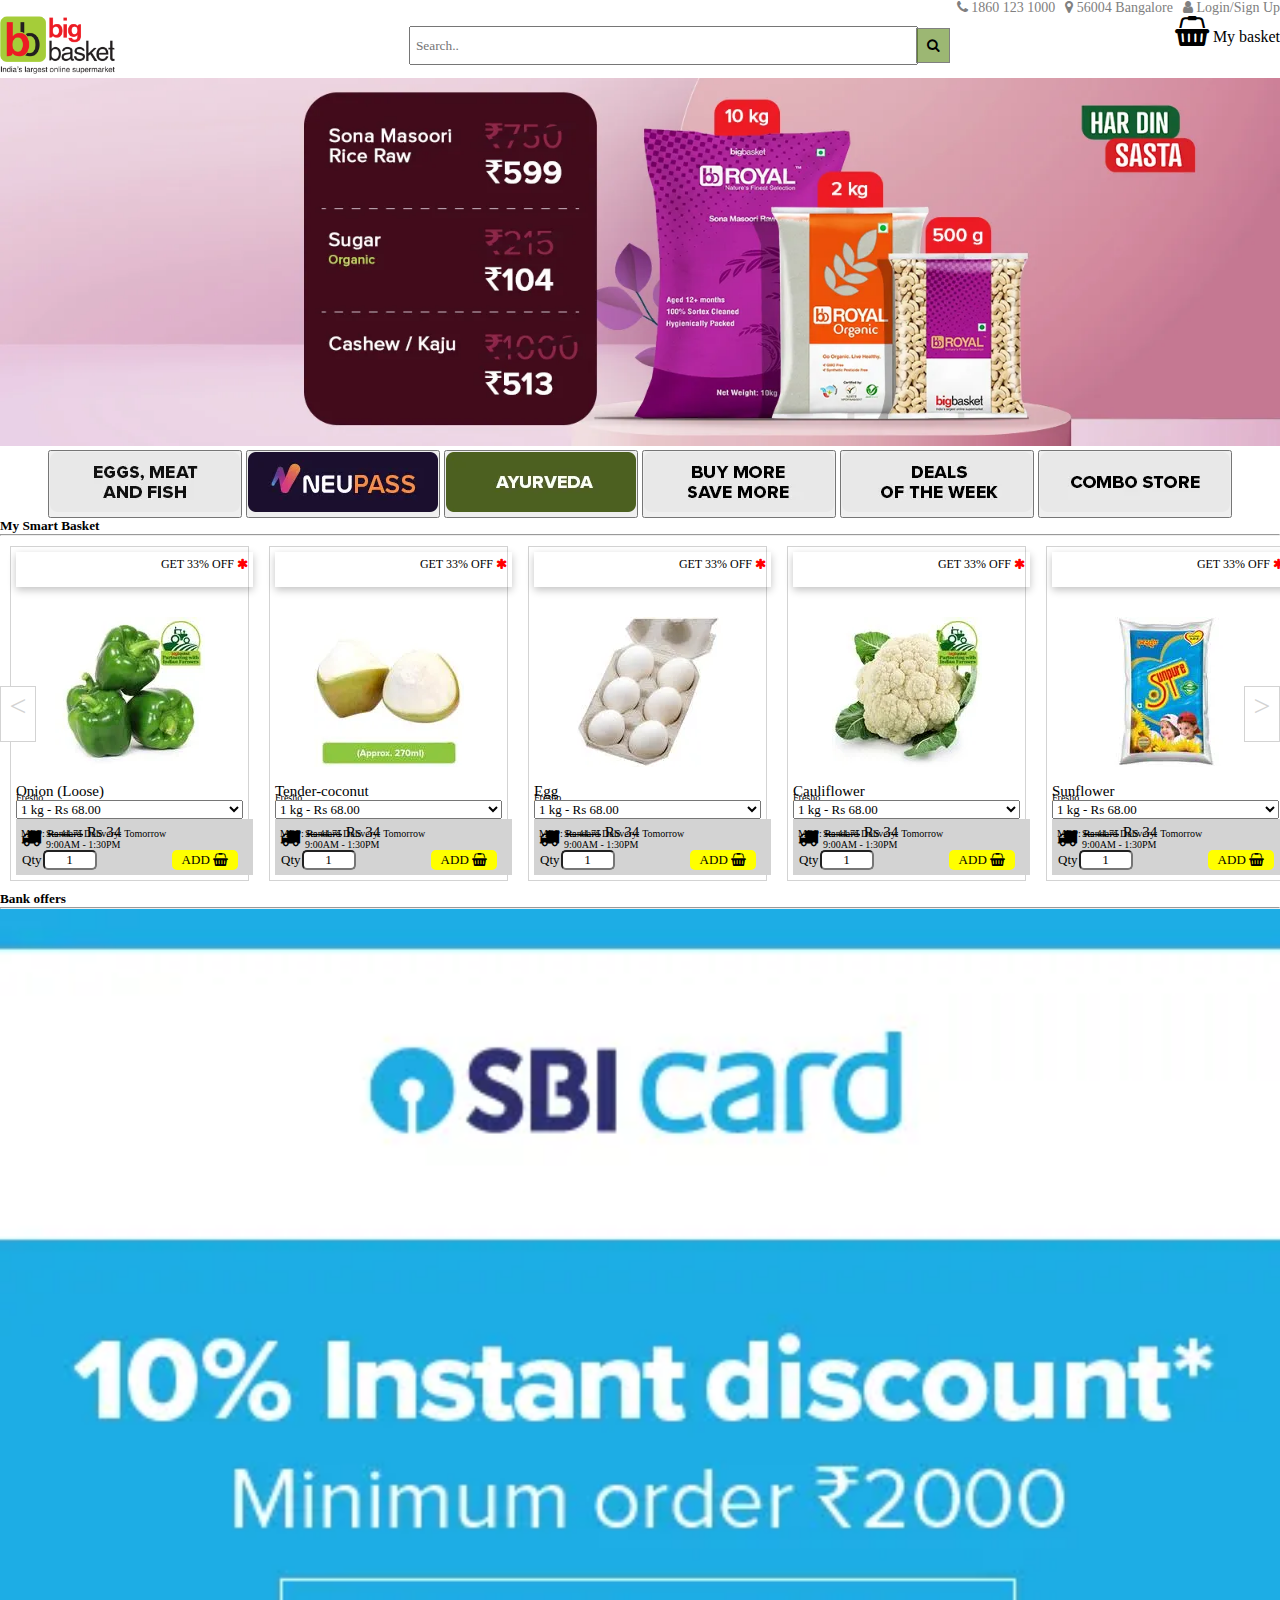
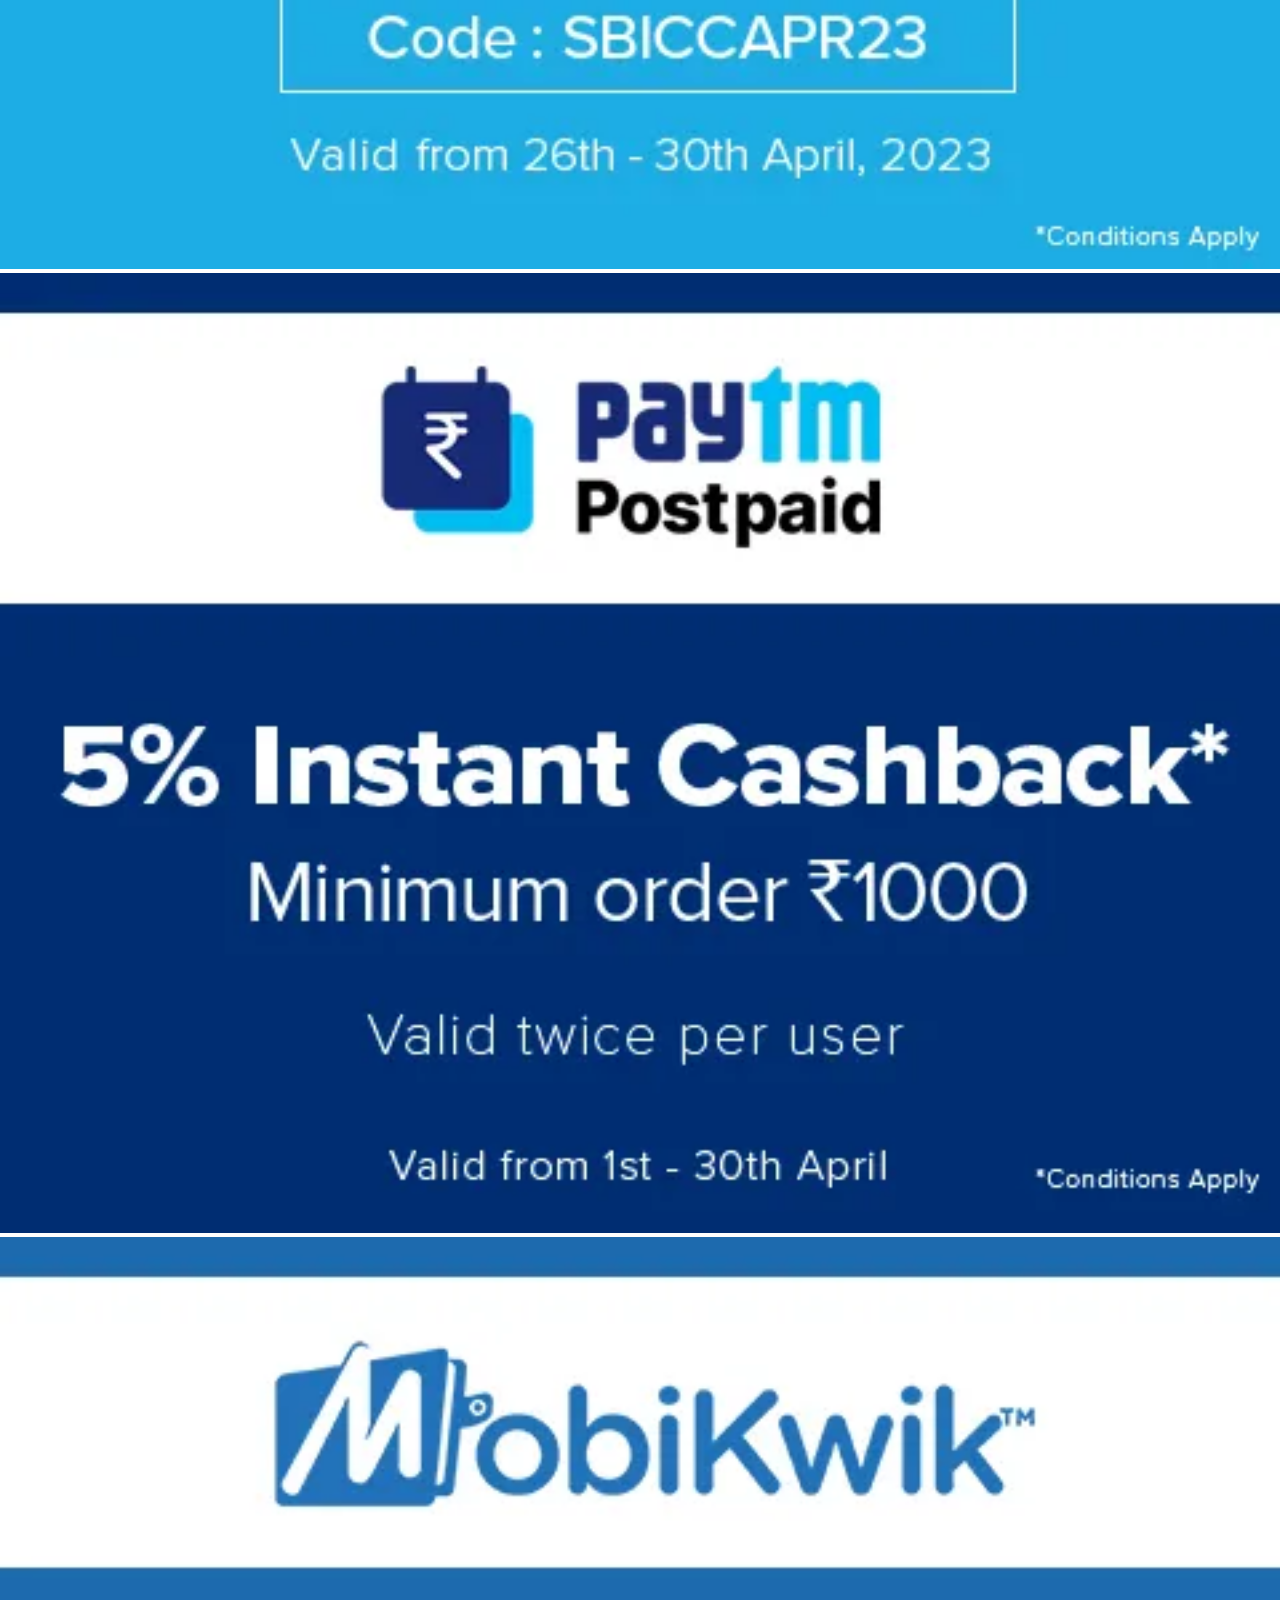
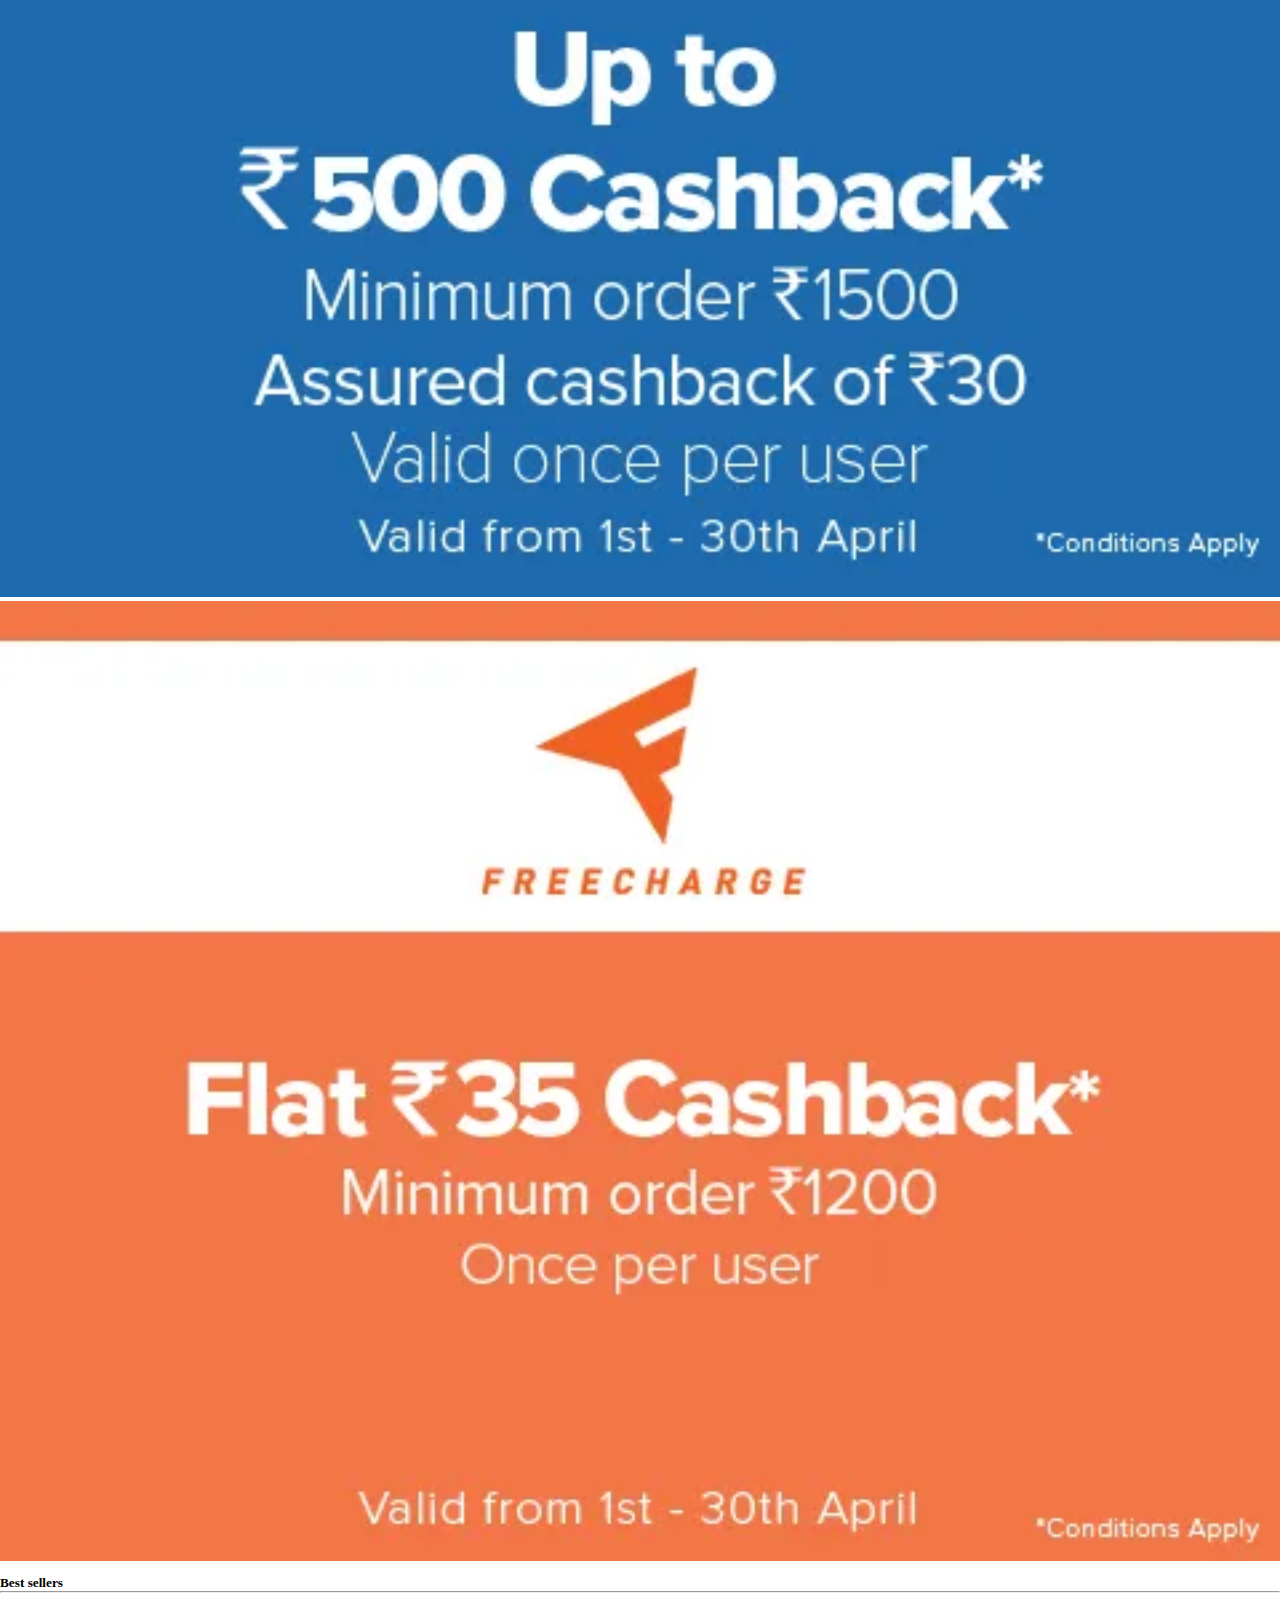
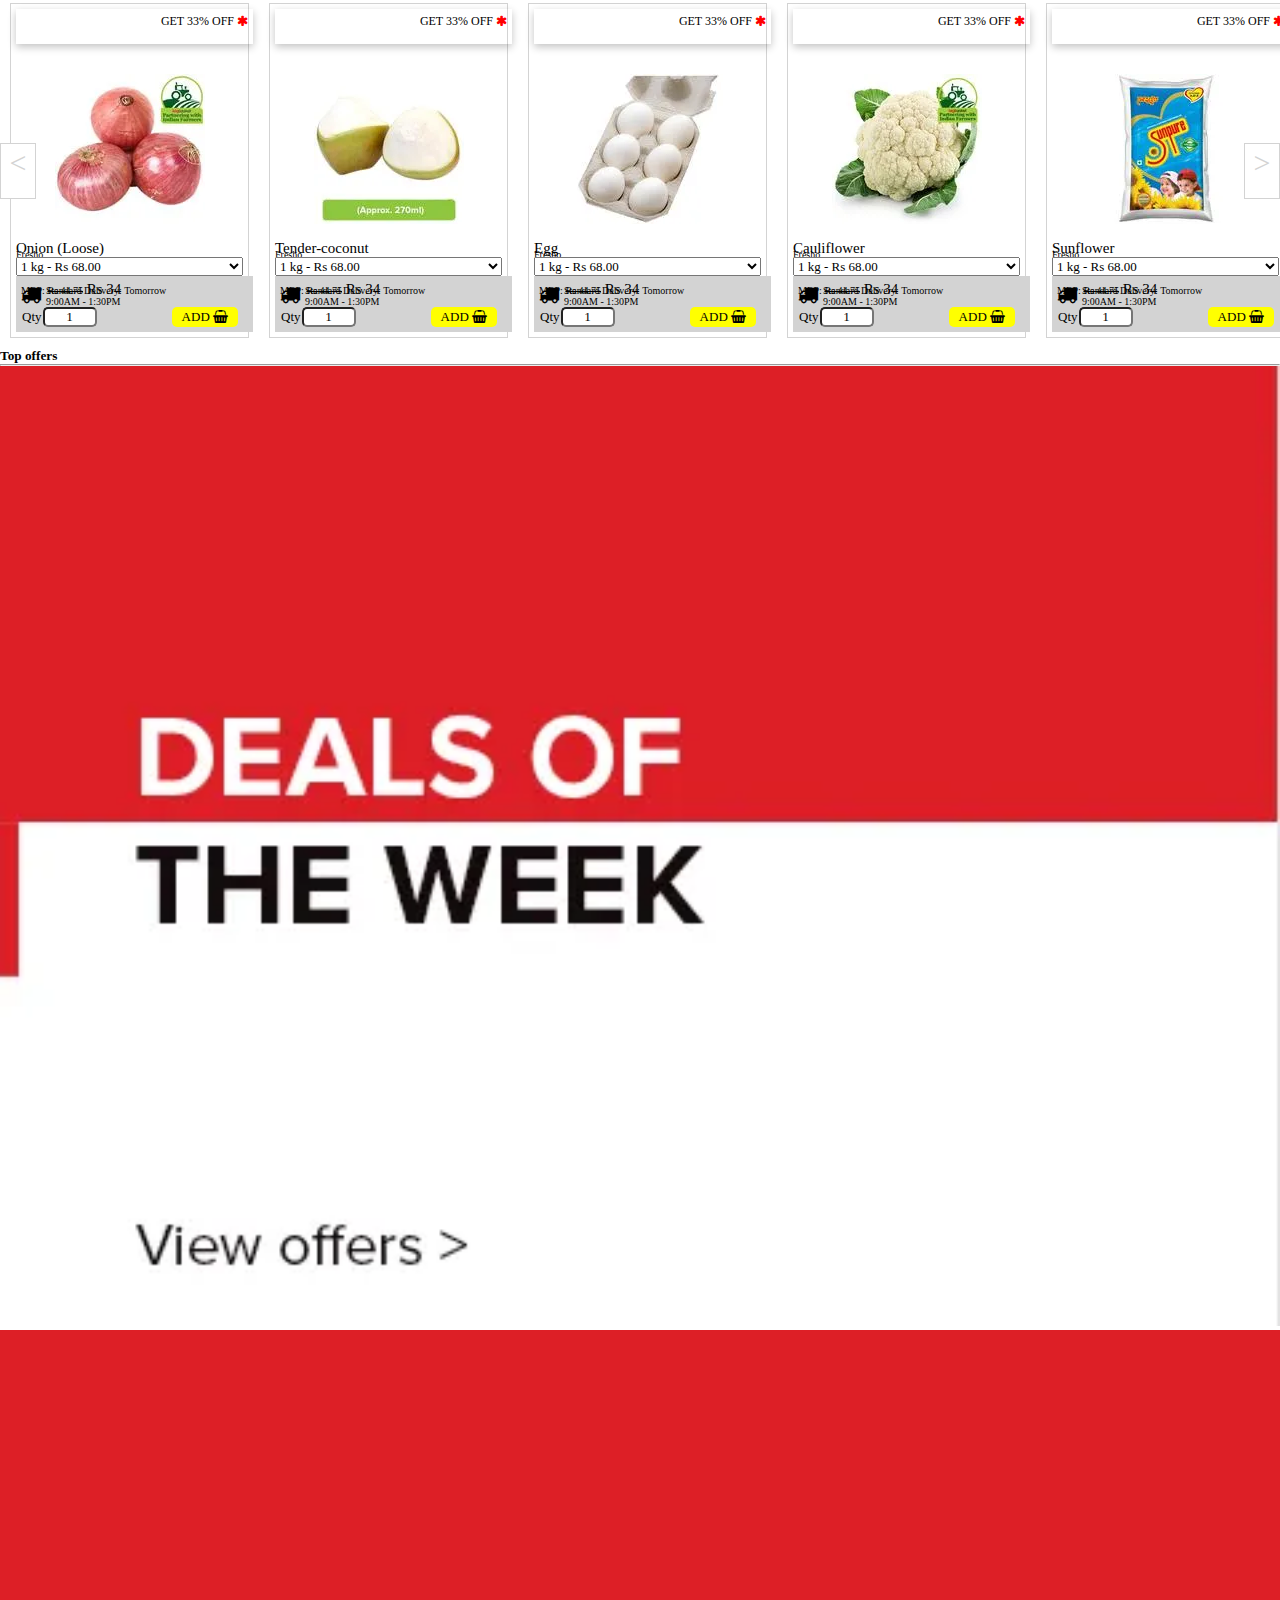
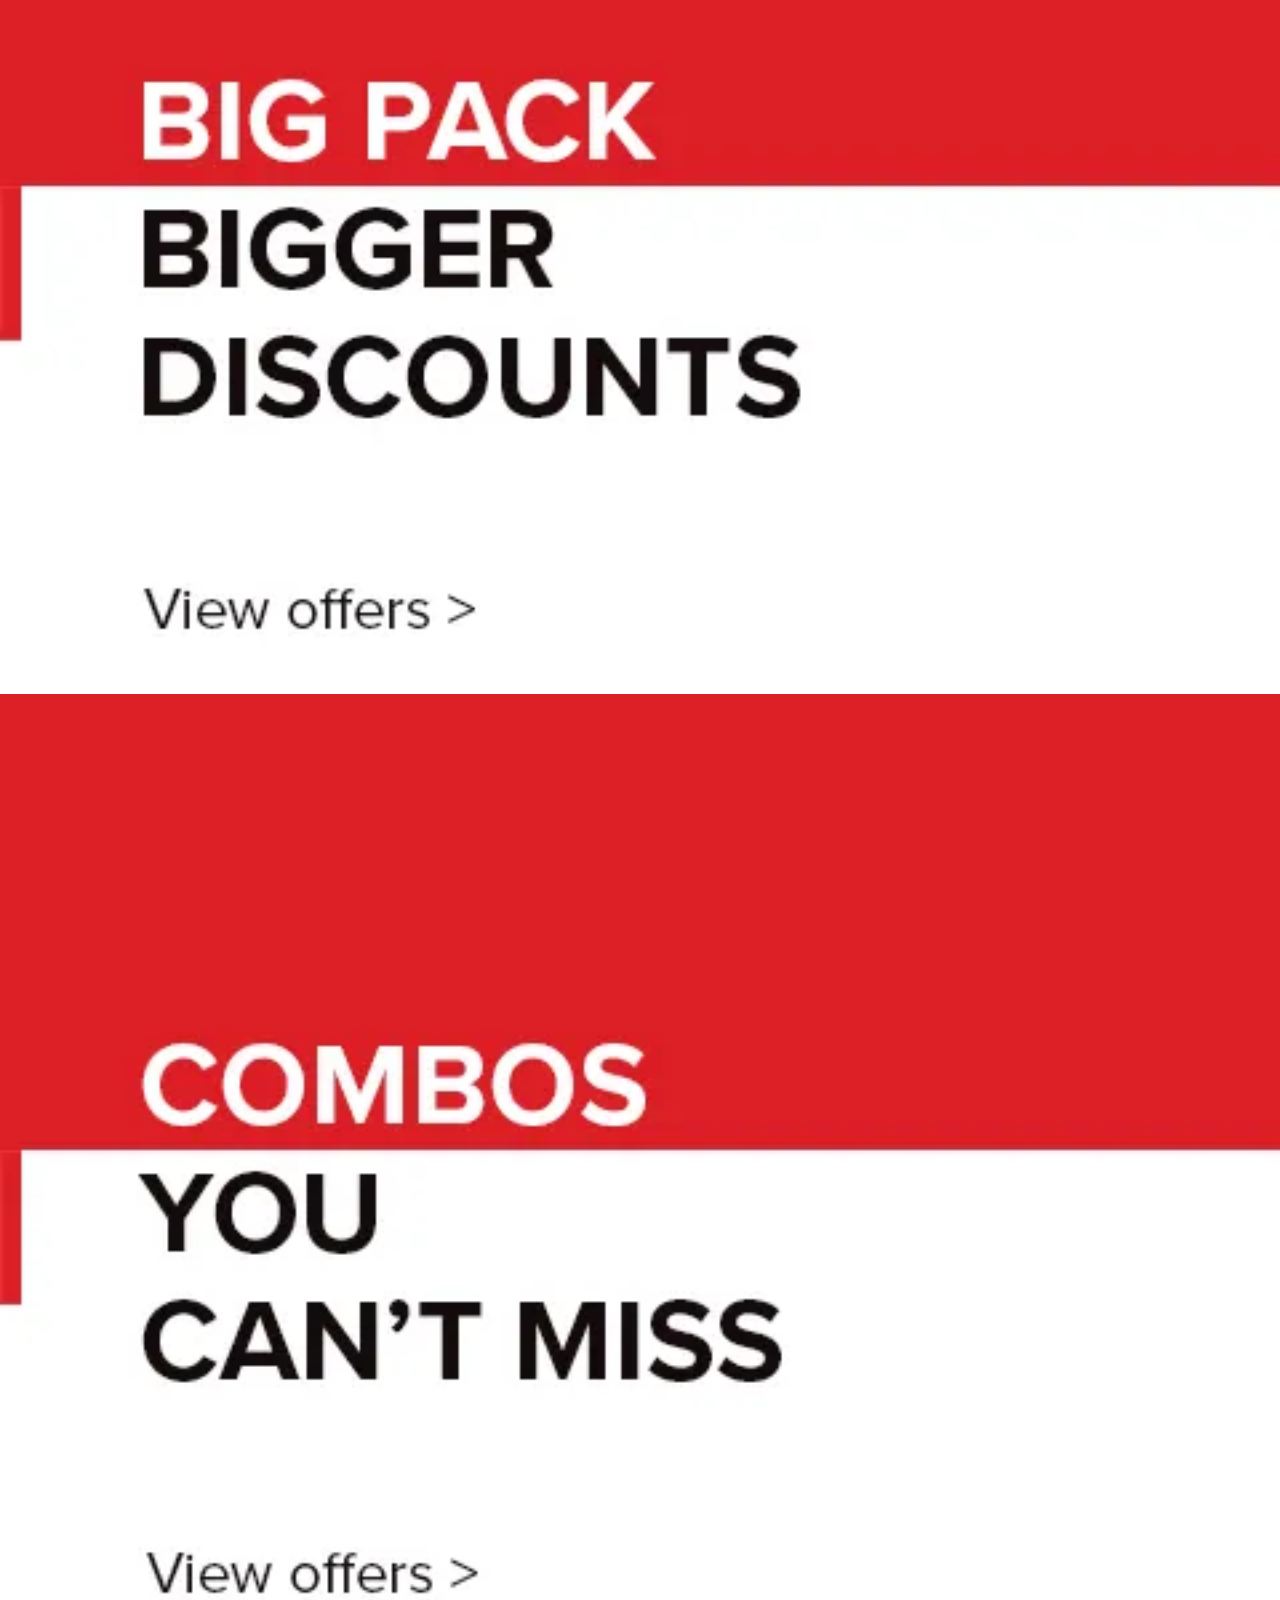
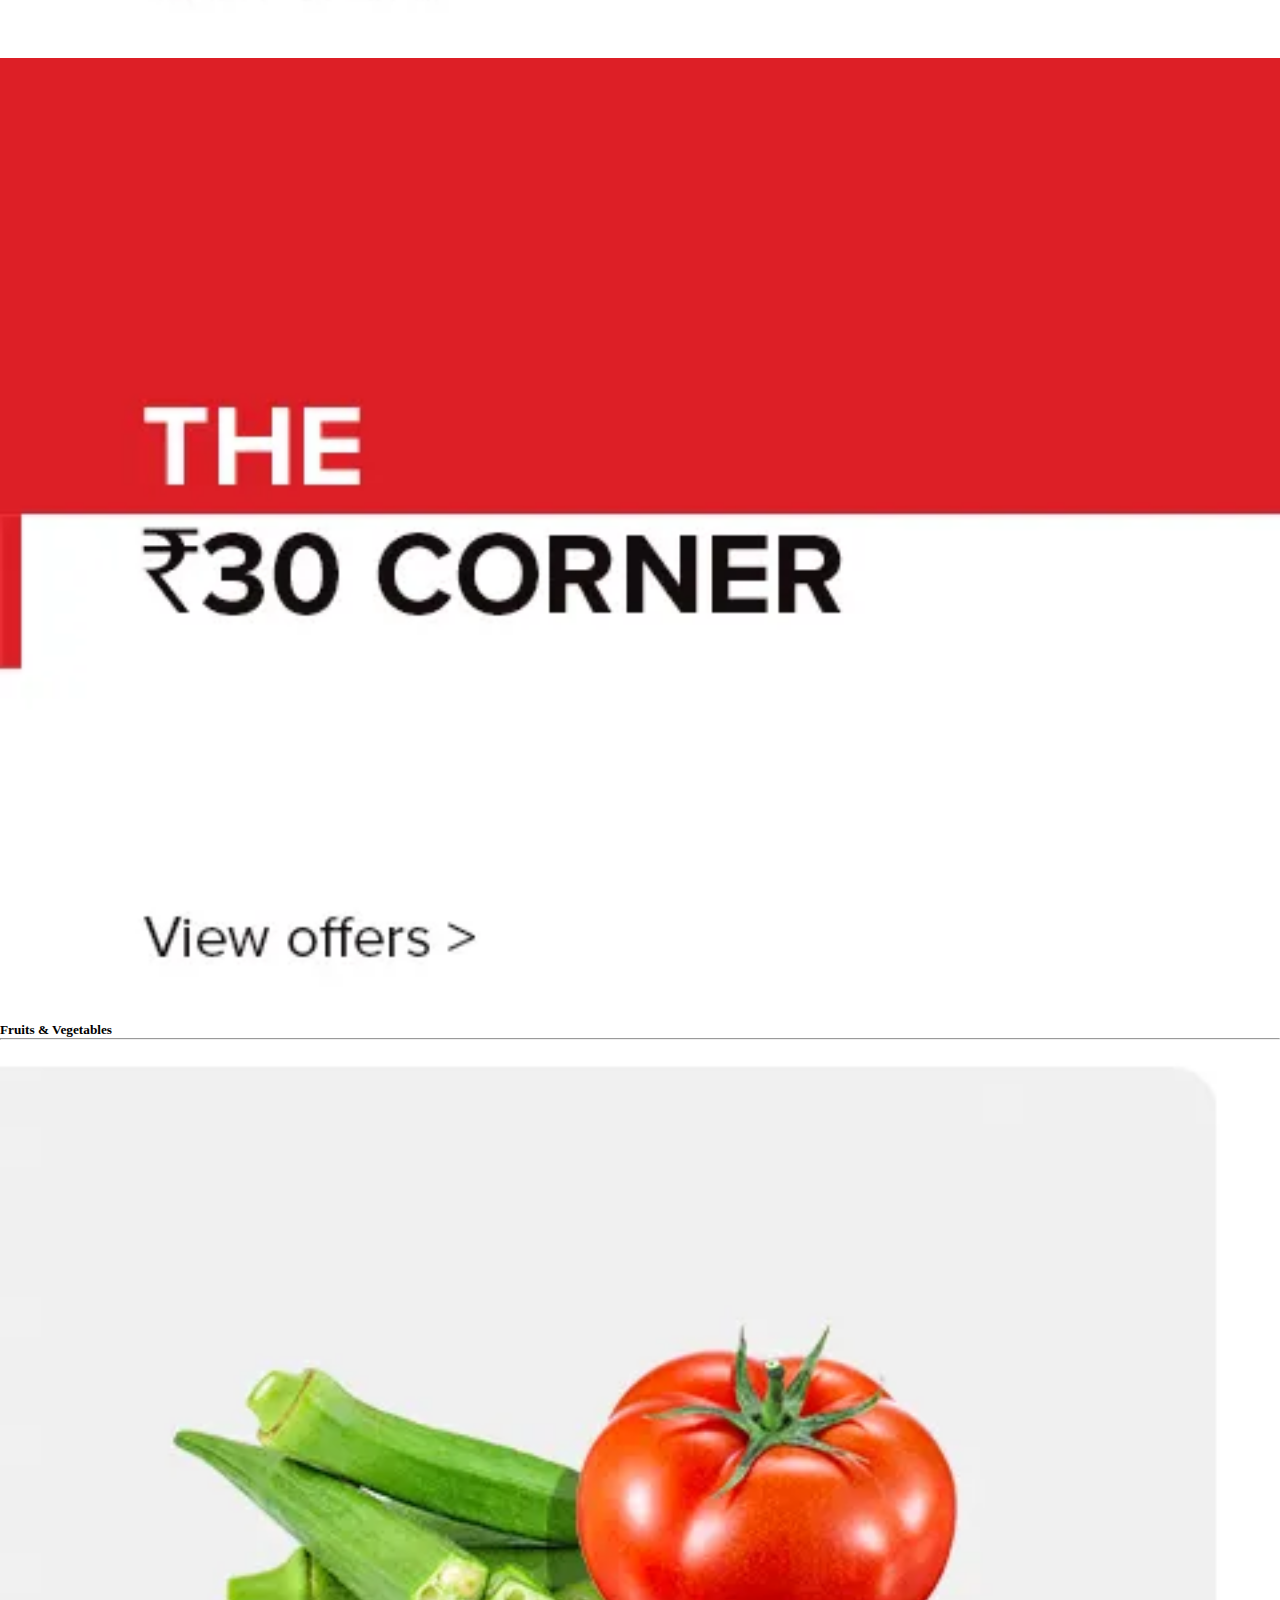
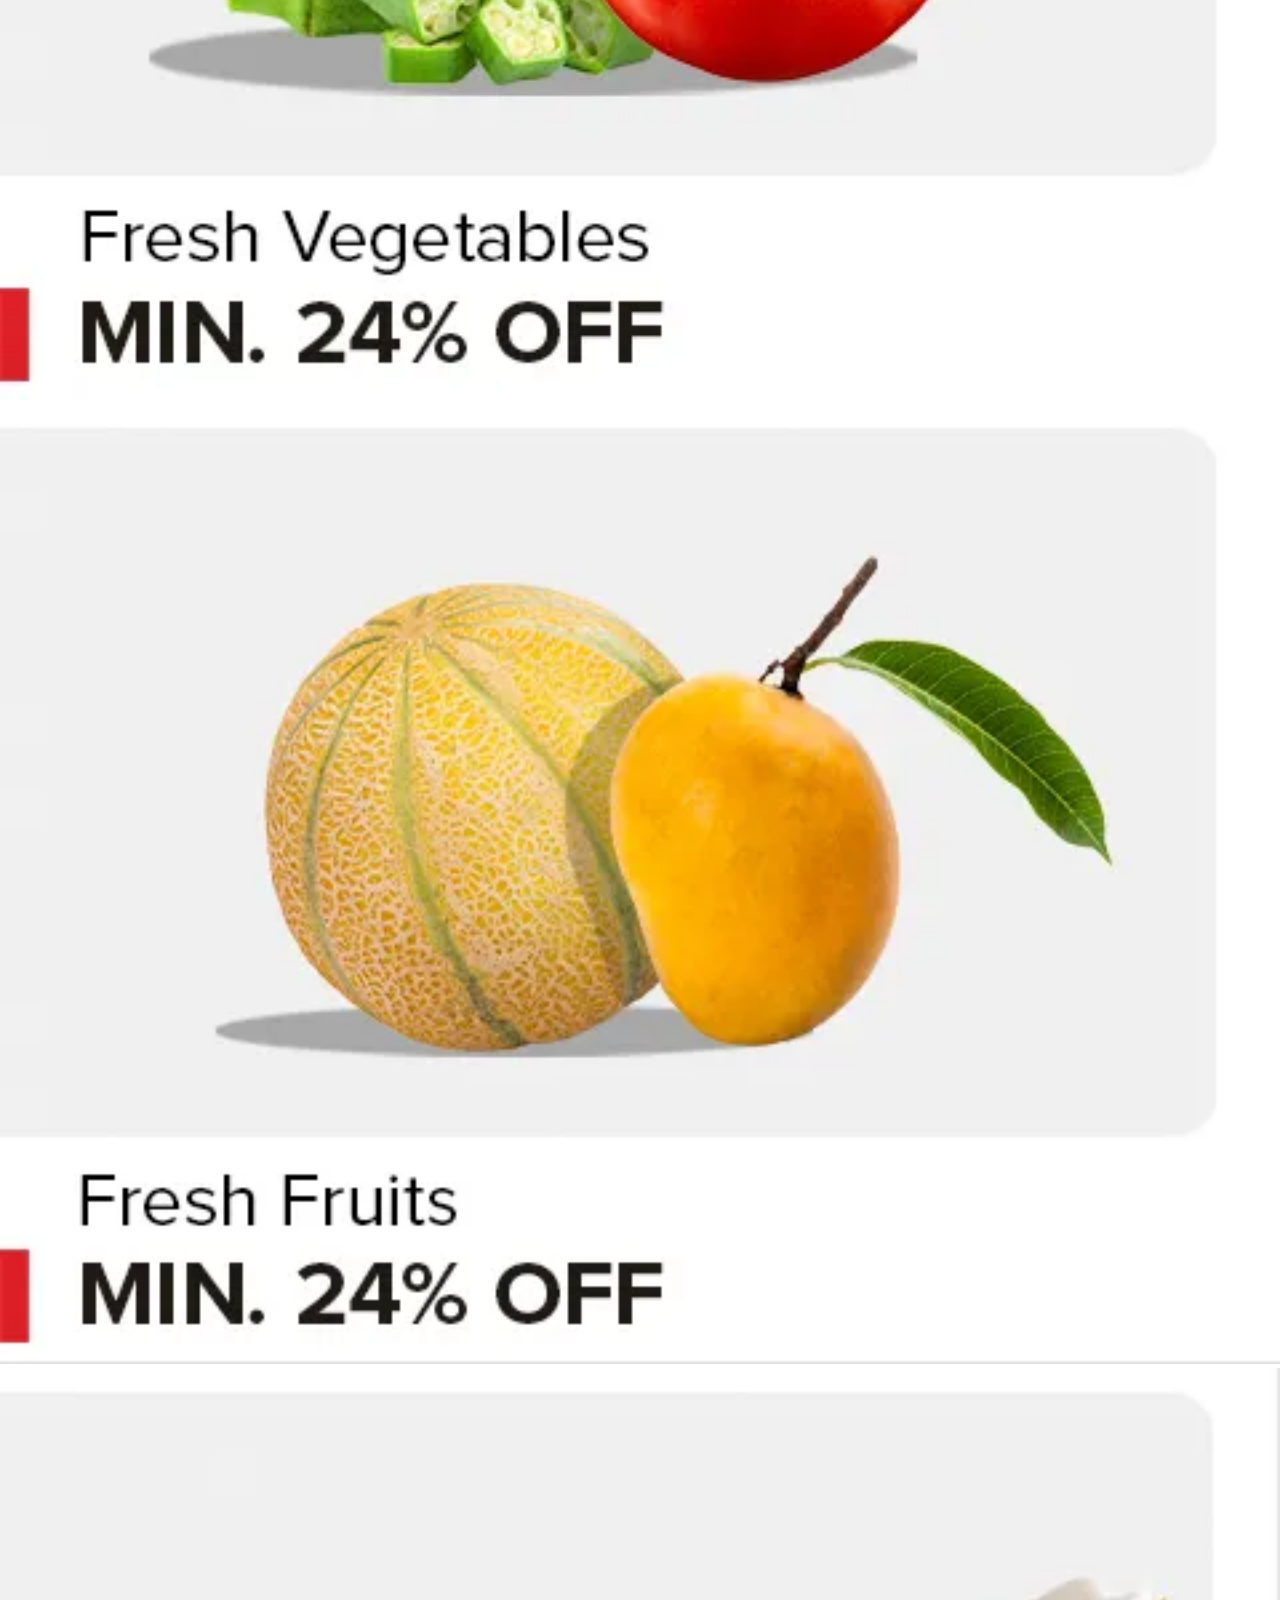
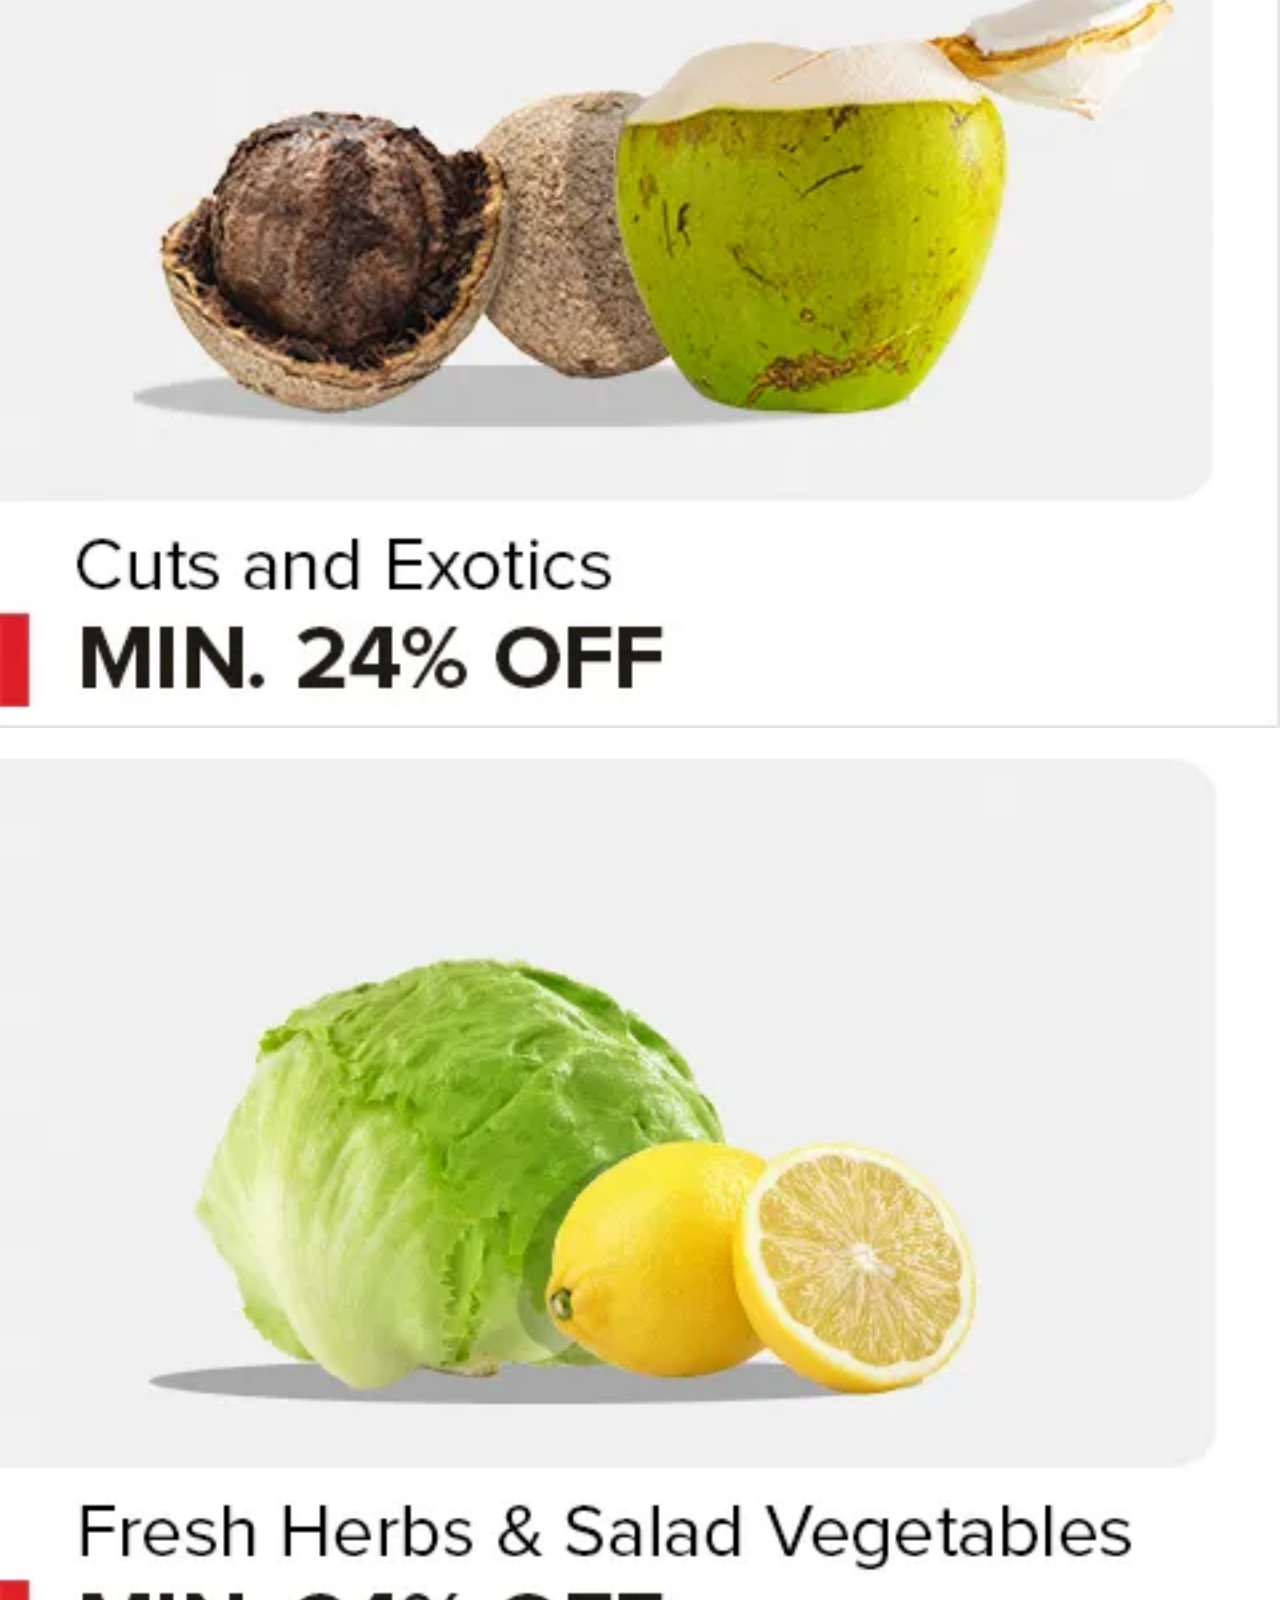
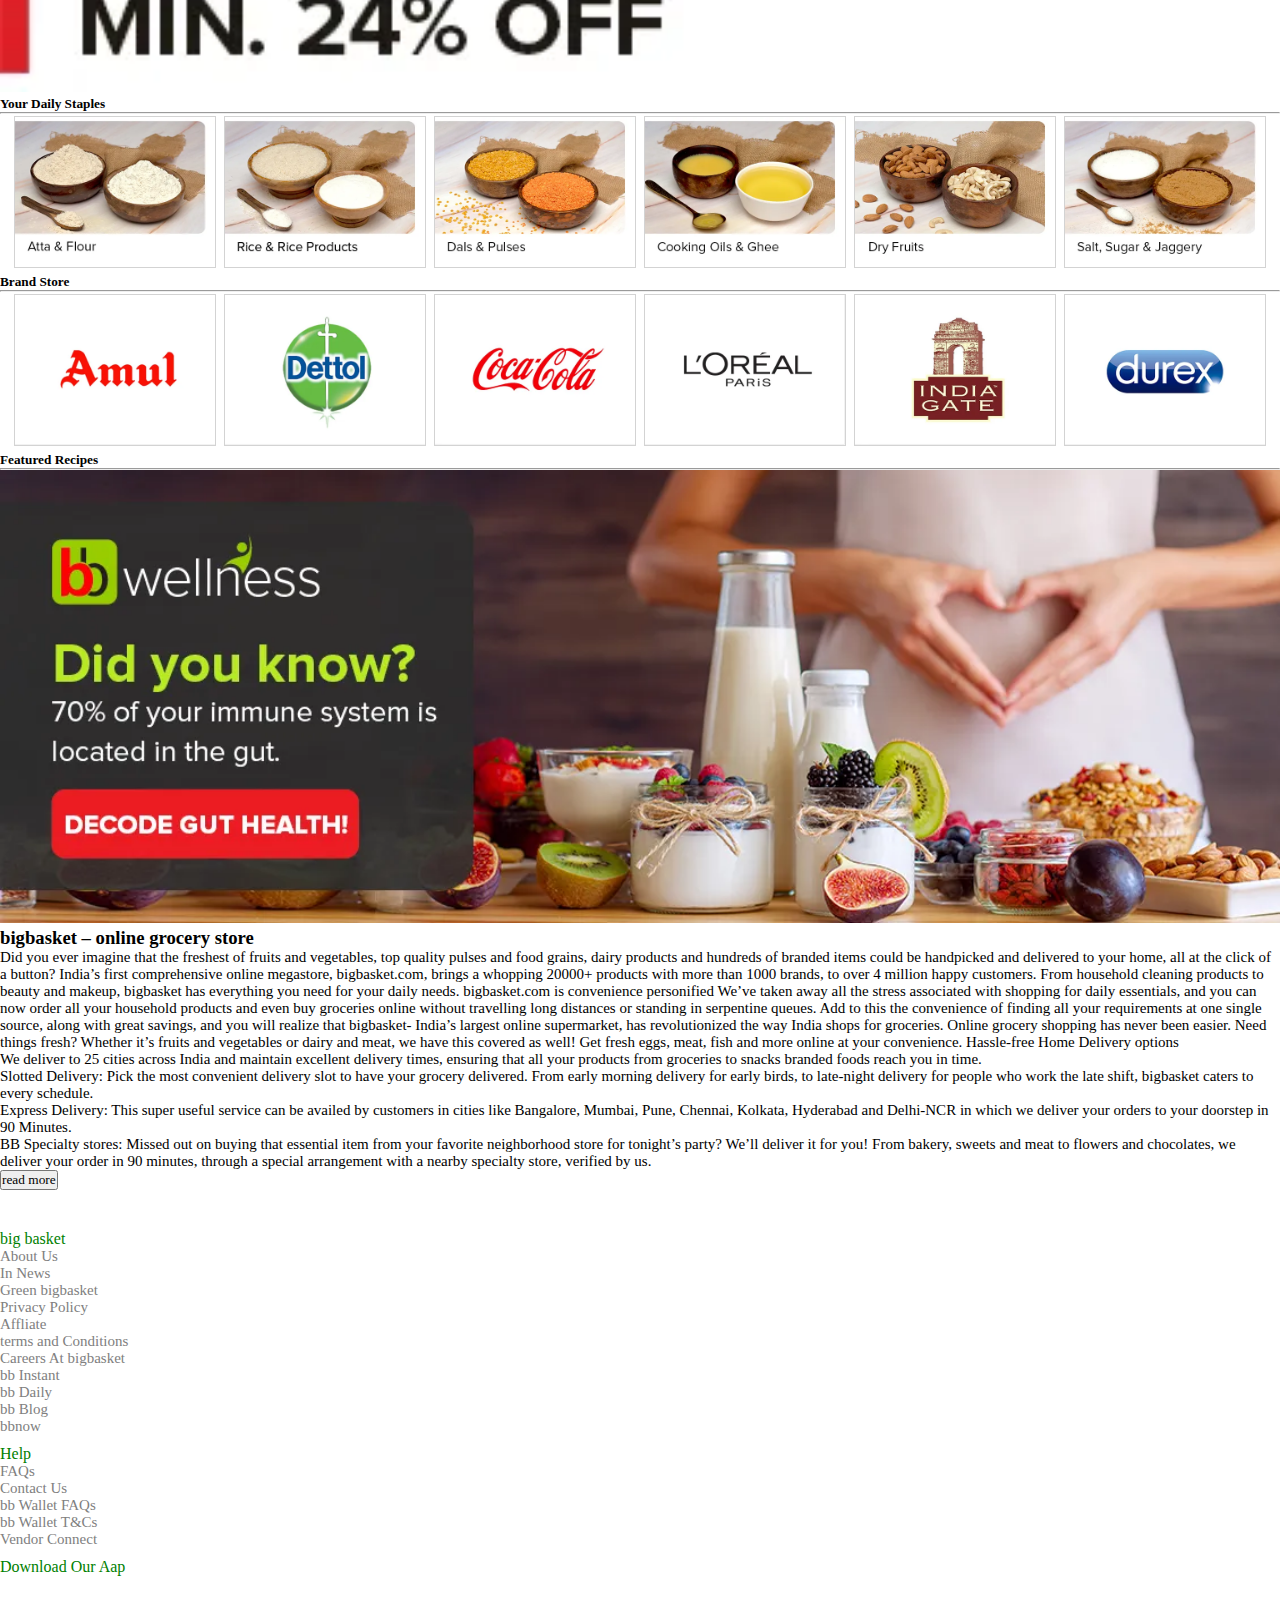
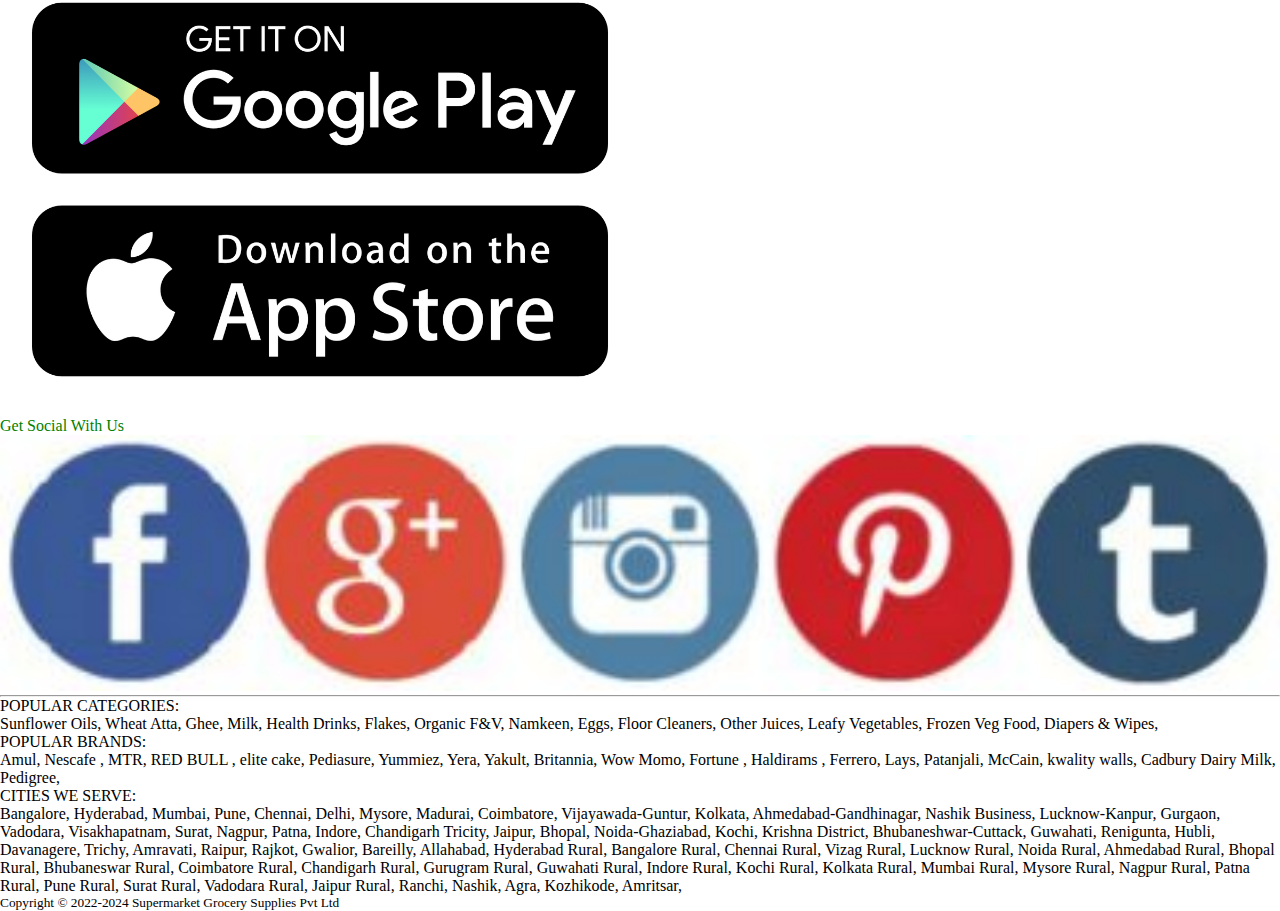
<file: index.html>
<!DOCTYPE html>
<html lang="en">
<head>
    <meta charset="UTF-8">
    <meta http-equiv="X-UA-Compatible" content="IE=edge">
    <meta name="viewport" content="width=device-width, initial-scale=1.0">
    <link rel="stylesheet" href="style.css">
    <link href="https://cdn.jsdelivr.net/npm/bootstrap@5.3.0-alpha3/dist/css/bootstrap.min.css" rel="stylesheet" integrity="sha384-KK94CHFLLe+nY2dmCWGMq91rCGa5gtU4mk92HdvYe+M/SXH301p5ILy+dN9+nJOZ" crossorigin="anonymous">
    <script src="https://cdn.jsdelivr.net/npm/bootstrap@5.3.0-alpha3/dist/js/bootstrap.bundle.min.js" integrity="sha384-ENjdO4Dr2bkBIFxQpeoTz1HIcje39Wm4jDKdf19U8gI4ddQ3GYNS7NTKfAdVQSZe" crossorigin="anonymous"></script>
    <title>Online Grocery Shopping and Online Supermarket in India - Bigbasket</title>
    <link rel="stylesheet" href="https://cdnjs.cloudflare.com/ajax/libs/font-awesome/4.7.0/css/font-awesome.min.css">
  </head>
<body>
    <!--navbar-->
    <header>
      <div class="container top-head">
        <div><span><i class="fa fa-phone"></i></span> 1860 123 1000 </div>
        <div><span><i class="fa fa-map-marker"></i></span> 56004 Bangalore </div>
        <div><span><i class="fa fa-user"></i></span> <a href="login.html">Login/Sign Up</a> </div>
      </div>
      <div class="container bottom-head p-2">
        <div class=""><img src="images/big basket logo.png" alt=""></div>
        <div class="search-bar"><form action="">
          <input type="text" placeholder="Search.." name="search">
          <button type="submit"><i class="fa fa-search"></i></button>
        </form></div>
        <div class="shopping-basket bg-secondary bg-opacity-50 p-2">
          <span><i class="fa fa-shopping-basket text-danger"></i></span><span class="basket-text-end"> My basket</span>
        </div>
      </div>
    </header>
    <div class="header-mob">
      <div class="row text-center fs-2 text-white">
        <div class="col-3"><i class="fa fa-bars"></i></div>
        <div class="col-3"><i class="fa fa-user"></i></div>
        <div class="col-3"><i class="fa fa-map-marker"></i></div>
        <div class="col-3"><i class="fa fa-shopping-cart"></i></div>
      </div>
      <div class="search-bar1"><form action="">
        <input type="text" placeholder="Search.." name="search">
        <button type="submit"><i class="fa fa-search"></i></button>
      </form></div>
    </div>

      <!--body image-->
      <div class="bg-img">
        <img src="images/2305152-bbpl-staples_460_Bangalore.webp" alt="">
      </div>

      <!-- Top stripe -->
      <div class="container scroll-side pt-4">
        <button type="button" class="btn "><img src="images/top-stripe/egg-meat.webp" alt=""></button>
        <button type="button" class="btn "><img src="images/top-stripe/neu-pass.webp" alt=""></button>
        <button type="button" class="btn "><img src="images/top-stripe/ayurveda.webp" alt=""></button>
        <button type="button" class="btn "><img src="images/top-stripe/buy-more.webp" alt=""></button>
        <button type="button" class="btn "><img src="images/top-stripe/week-deals.webp" alt=""></button>   <button type="button" class="btn "><img src="images/top-stripe/combo-store.webp" alt=""></button>
        
      </div>
      <!-- my-smart-basket-->
      <div class="container pt-4">
        <div class="heading mt-4 text-center">
            <h5>My Smart Basket</h5>
            <hr>
        </div>
        <div class="my-smart-basket">
        <div id="slider-container" class="slider">

          <div class="slide">
            <div onclick="load_product()">
              <div class="offer">GET 33% OFF <i class="fa fa-asterisk" style="color: red;"></i></div>
              <div class="img"><img src="images/capsi.webp" alt=""></div>
              <p class="t1">Fresho</p>
              <p class="t2">Onion (Loose)</p>
              <select name="weight-amt">
                <option value="">1 kg - Rs 68.00</option>
                <option value="">250 g - Rs 18.00</option>
                <option value="">500 g - Rs 34.00</option>
              </select>
              <div class="delivery-data">
                <p class="t1">MRP: <s> Rs 44.75</s><span class="rs"> Rs 34</span></p>
                <div class="delivery-time">
                  <i class="fa fa-truck"> </i>
                  <p class="t1"><span> Standard Delivery: Tomorrow <br>9:00AM - 1:30PM</span></p>
                </div>
                <div class="cart-btn">
                  <div><label>Qty</label><input type="text" value="1"></div>
                  <button type="button">ADD <span><i class="fa fa-shopping-basket"></i></span> </i></button>
                </div>
              </div>
            </div>
          </div>
         <script>
          function load_product(){
            window.location.href = "product.html";
          }
         </script>
          <div class="slide">
            <div>
              <div class="offer">GET 33% OFF <i class="fa fa-asterisk" style="color: red;"></i></div>
              <div class="img"><img src="images/tender.webp" alt=""></div>
              <p class="t1">Fresho</p>
              <p class="t2">Tender-coconut</p>
              <select name="weight-amt">
                <option value="">1 kg - Rs 68.00</option>
                <option value="">250 g - Rs 18.00</option>
                <option value="">500 g - Rs 34.00</option>
              </select>
              <div class="delivery-data">
                <p class="t1">MRP: <s> Rs 44.75</s><span class="rs"> Rs 34</span></p>
                <div class="delivery-time">
                  <i class="fa fa-truck"> </i>
                  <p class="t1"><span> Standard Delivery: Tomorrow <br>9:00AM - 1:30PM</span></p>
                </div>
                <div class="cart-btn">
                  <div><label>Qty</label><input type="text" value="1"></div>
                  <button type="button">ADD <span><i class="fa fa-shopping-basket"></i></span> </i></button>
                </div>
              </div>
            </div>
          </div>
         
          <div class="slide">
            <div>
              <div class="offer">GET 33% OFF <i class="fa fa-asterisk" style="color: red;"></i></div>
              <div class="img"><img src="images/egg.webp" alt=""></div>
              <p class="t1">Fresho</p>
              <p class="t2">Egg</p>
              <select name="weight-amt">
                <option value="">1 kg - Rs 68.00</option>
                <option value="">250 g - Rs 18.00</option>
                <option value="">500 g - Rs 34.00</option>
              </select>
              <div class="delivery-data">
                <p class="t1">MRP: <s> Rs 44.75</s><span class="rs"> Rs 34</span></p>
                <div class="delivery-time">
                  <i class="fa fa-truck"> </i>
                  <p class="t1"><span> Standard Delivery: Tomorrow <br>9:00AM - 1:30PM</span></p>
                </div>
                <div class="cart-btn">
                  <div><label>Qty</label><input type="text" value="1"></div>
                  <button type="button">ADD <span><i class="fa fa-shopping-basket"></i></span> </i></button>
                </div>
              </div>
            </div>
          </div>
         
          <div class="slide">
            <div>
              <div class="offer">GET 33% OFF <i class="fa fa-asterisk" style="color: red;"></i></div>
              <div class="img"><img src="images/cauliflower.webp" alt=""></div>
              <p class="t1">Fresho</p>
              <p class="t2">Cauliflower</p>
              <select name="weight-amt">
                <option value="">1 kg - Rs 68.00</option>
                <option value="">250 g - Rs 18.00</option>
                <option value="">500 g - Rs 34.00</option>
              </select>
              <div class="delivery-data">
                <p class="t1">MRP: <s> Rs 44.75</s><span class="rs"> Rs 34</span></p>
                <div class="delivery-time">
                  <i class="fa fa-truck"> </i>
                  <p class="t1"><span> Standard Delivery: Tomorrow <br>9:00AM - 1:30PM</span></p>
                </div>
                <div class="cart-btn">
                  <div><label>Qty</label><input type="text" value="1"></div>
                  <button type="button">ADD <span><i class="fa fa-shopping-basket"></i></span> </i></button>
                </div>
              </div>
            </div>
          </div>
         
          <div class="slide">
            <div>
              <div class="offer">GET 33% OFF <i class="fa fa-asterisk" style="color: red;"></i></div>
              <div class="img"><img src="images/sunflower.webp" alt=""></div>
              <p class="t1">Fresho</p>
              <p class="t2">Sunflower</p>
              <select name="weight-amt">
                <option value="">1 kg - Rs 68.00</option>
                <option value="">250 g - Rs 18.00</option>
                <option value="">500 g - Rs 34.00</option>
              </select>
              <div class="delivery-data">
                <p class="t1">MRP: <s> Rs 44.75</s><span class="rs"> Rs 34</span></p>
                <div class="delivery-time">
                  <i class="fa fa-truck"> </i>
                  <p class="t1"><span> Standard Delivery: Tomorrow <br>9:00AM - 1:30PM</span></p>
                </div>
                <div class="cart-btn">
                  <div><label>Qty</label><input type="text" value="1"></div>
                  <button type="button">ADD <span><i class="fa fa-shopping-basket"></i></span> </i></button>
                </div>
              </div>
            </div>
          </div>
         
          <div class="slide">
            <div>
              <div class="offer">GET 33% OFF <i class="fa fa-asterisk" style="color: red;"></i></div>
              <div class="img"><img src="images/ladies finger.webp" alt=""></div>
              <p class="t1">Fresho</p>
              <p class="t2">ladies finger</p>
              <select name="weight-amt">
                <option value="">1 kg - Rs 68.00</option>
                <option value="">250 g - Rs 18.00</option>
                <option value="">500 g - Rs 34.00</option>
              </select>
              <div class="delivery-data">
                <p class="t1">MRP: <s> Rs 44.75</s><span class="rs"> Rs 34</span></p>
                <div class="delivery-time">
                  <i class="fa fa-truck"> </i>
                  <p class="t1"><span> Standard Delivery: Tomorrow <br>9:00AM - 1:30PM</span></p>
                </div>
                <div class="cart-btn">
                  <div><label>Qty</label><input type="text" value="1"></div>
                  <button type="button">ADD <span><i class="fa fa-shopping-basket"></i></span> </i></button>
                </div>
              </div>
            </div>
          </div>
         
          <div class="slide">
            <div>
              <div class="offer">GET 33% OFF <i class="fa fa-asterisk" style="color: red;"></i></div>
              <div class="img"><img src="images/dove-soap.webp" alt=""></div>
              <p class="t1">Fresho</p>
              <p class="t2">Dove soap</p>
              <select name="weight-amt">
                <option value="">1 kg - Rs 68.00</option>
                <option value="">250 g - Rs 18.00</option>
                <option value="">500 g - Rs 34.00</option>
              </select>
              <div class="delivery-data">
                <p class="t1">MRP: <s> Rs 44.75</s><span class="rs"> Rs 34</span></p>
                <div class="delivery-time">
                  <i class="fa fa-truck"> </i>
                  <p class="t1"><span> Standard Delivery: Tomorrow <br>9:00AM - 1:30PM</span></p>
                </div>
                <div class="cart-btn">
                  <div><label>Qty</label><input type="text" value="1"></div>
                  <button type="button">ADD <span><i class="fa fa-shopping-basket"></i></span> </i></button>
                </div>
              </div>
            </div>
          </div>
         
         </div>
         <div onclick="prev()" class="control-prev-btn">
          &lt;
        </div>
        <div onclick="next()" class="control-next-btn">
          &gt
        </div>
      </div>

      <!--Bank offers-->
      <div class="container bank-offer ">
        <div class="heading mt-4 text-center">
            <h5>Bank offers</h5>
            <hr>
        </div>
        <div class="row">
            <div class="col-md-3">
                <img src="images/sbi.webp" alt="">
            </div>
            <div class="col-md-3">
                <img src="images/paytm.webp" alt="">
            </div>
            <div class="col-md-3">
                <img src="images/mobivik.webp" alt="">
            </div>
            <div class="col-md-3">
                <img src="images/freecharge.webp" alt="">
            </div>
        </div>
      </div>
      <!-- best-sellers-->

      <div class="container pt-4">
        <div class="heading mt-4 text-center">
            <h5>Best sellers</h5>
            <hr>
        </div>
        <div class="my-smart-basket">
        <div id="slider-container1" class="slider">
          <div class="slide">
            <div>
              <div class="offer">GET 33% OFF <i class="fa fa-asterisk" style="color: red;"></i></div>
              <div class="img"><img src="images/onion.webp" alt=""></div>
              <p class="t1">Fresho</p>
              <p class="t2">Onion (Loose)</p>
              <select name="weight-amt">
                <option value="">1 kg - Rs 68.00</option>
                <option value="">250 g - Rs 18.00</option>
                <option value="">500 g - Rs 34.00</option>
              </select>
              <div class="delivery-data">
                <p class="t1">MRP: <s> Rs 44.75</s><span class="rs"> Rs 34</span></p>
                <div class="delivery-time">
                  <i class="fa fa-truck"> </i>
                  <p class="t1"><span> Standard Delivery: Tomorrow <br>9:00AM - 1:30PM</span></p>
                </div>
                <div class="cart-btn">
                  <div><label>Qty</label><input type="text" value="1"></div>
                  <button type="button">ADD <span><i class="fa fa-shopping-basket"></i></span> </i></button>
                </div>
              </div>
            </div>
          </div>
         
          <div class="slide">
            <div>
              <div class="offer">GET 33% OFF <i class="fa fa-asterisk" style="color: red;"></i></div>
              <div class="img"><img src="images/tender.webp" alt=""></div>
              <p class="t1">Fresho</p>
              <p class="t2">Tender-coconut</p>
              <select name="weight-amt">
                <option value="">1 kg - Rs 68.00</option>
                <option value="">250 g - Rs 18.00</option>
                <option value="">500 g - Rs 34.00</option>
              </select>
              <div class="delivery-data">
                <p class="t1">MRP: <s> Rs 44.75</s><span class="rs"> Rs 34</span></p>
                <div class="delivery-time">
                  <i class="fa fa-truck"> </i>
                  <p class="t1"><span> Standard Delivery: Tomorrow <br>9:00AM - 1:30PM</span></p>
                </div>
                <div class="cart-btn">
                  <div><label>Qty</label><input type="text" value="1"></div>
                  <button type="button">ADD <span><i class="fa fa-shopping-basket"></i></span> </i></button>
                </div>
              </div>
            </div>
          </div>
         
          <div class="slide">
            <div>
              <div class="offer">GET 33% OFF <i class="fa fa-asterisk" style="color: red;"></i></div>
              <div class="img"><img src="images/egg.webp" alt=""></div>
              <p class="t1">Fresho</p>
              <p class="t2">Egg</p>
              <select name="weight-amt">
                <option value="">1 kg - Rs 68.00</option>
                <option value="">250 g - Rs 18.00</option>
                <option value="">500 g - Rs 34.00</option>
              </select>
              <div class="delivery-data">
                <p class="t1">MRP: <s> Rs 44.75</s><span class="rs"> Rs 34</span></p>
                <div class="delivery-time">
                  <i class="fa fa-truck"> </i>
                  <p class="t1"><span> Standard Delivery: Tomorrow <br>9:00AM - 1:30PM</span></p>
                </div>
                <div class="cart-btn">
                  <div><label>Qty</label><input type="text" value="1"></div>
                  <button type="button">ADD <span><i class="fa fa-shopping-basket"></i></span> </i></button>
                </div>
              </div>
            </div>
          </div>
         
          <div class="slide">
            <div>
              <div class="offer">GET 33% OFF <i class="fa fa-asterisk" style="color: red;"></i></div>
              <div class="img"><img src="images/cauliflower.webp" alt=""></div>
              <p class="t1">Fresho</p>
              <p class="t2">Cauliflower</p>
              <select name="weight-amt">
                <option value="">1 kg - Rs 68.00</option>
                <option value="">250 g - Rs 18.00</option>
                <option value="">500 g - Rs 34.00</option>
              </select>
              <div class="delivery-data">
                <p class="t1">MRP: <s> Rs 44.75</s><span class="rs"> Rs 34</span></p>
                <div class="delivery-time">
                  <i class="fa fa-truck"> </i>
                  <p class="t1"><span> Standard Delivery: Tomorrow <br>9:00AM - 1:30PM</span></p>
                </div>
                <div class="cart-btn">
                  <div><label>Qty</label><input type="text" value="1"></div>
                  <button type="button">ADD <span><i class="fa fa-shopping-basket"></i></span> </i></button>
                </div>
              </div>
            </div>
          </div>
         
          <div class="slide">
            <div>
              <div class="offer">GET 33% OFF <i class="fa fa-asterisk" style="color: red;"></i></div>
              <div class="img"><img src="images/sunflower.webp" alt=""></div>
              <p class="t1">Fresho</p>
              <p class="t2">Sunflower</p>
              <select name="weight-amt">
                <option value="">1 kg - Rs 68.00</option>
                <option value="">250 g - Rs 18.00</option>
                <option value="">500 g - Rs 34.00</option>
              </select>
              <div class="delivery-data">
                <p class="t1">MRP: <s> Rs 44.75</s><span class="rs"> Rs 34</span></p>
                <div class="delivery-time">
                  <i class="fa fa-truck"> </i>
                  <p class="t1"><span> Standard Delivery: Tomorrow <br>9:00AM - 1:30PM</span></p>
                </div>
                <div class="cart-btn">
                  <div><label>Qty</label><input type="text" value="1"></div>
                  <button type="button">ADD <span><i class="fa fa-shopping-basket"></i></span> </i></button>
                </div>
              </div>
            </div>
          </div>
         
          <div class="slide">
            <div>
              <div class="offer">GET 33% OFF <i class="fa fa-asterisk" style="color: red;"></i></div>
              <div class="img"><img src="images/ladies finger.webp" alt=""></div>
              <p class="t1">Fresho</p>
              <p class="t2">ladies finger</p>
              <select name="weight-amt">
                <option value="">1 kg - Rs 68.00</option>
                <option value="">250 g - Rs 18.00</option>
                <option value="">500 g - Rs 34.00</option>
              </select>
              <div class="delivery-data">
                <p class="t1">MRP: <s> Rs 44.75</s><span class="rs"> Rs 34</span></p>
                <div class="delivery-time">
                  <i class="fa fa-truck"> </i>
                  <p class="t1"><span> Standard Delivery: Tomorrow <br>9:00AM - 1:30PM</span></p>
                </div>
                <div class="cart-btn">
                  <div><label>Qty</label><input type="text" value="1"></div>
                  <button type="button">ADD <span><i class="fa fa-shopping-basket"></i></span> </i></button>
                </div>
              </div>
            </div>
          </div>
         
          <div class="slide">
            <div>
              <div class="offer">GET 33% OFF <i class="fa fa-asterisk" style="color: red;"></i></div>
              <div class="img"><img src="images/dove-soap.webp" alt=""></div>
              <p class="t1">Fresho</p>
              <p class="t2">Dove soap</p>
              <select name="weight-amt">
                <option value="">1 kg - Rs 68.00</option>
                <option value="">250 g - Rs 18.00</option>
                <option value="">500 g - Rs 34.00</option>
              </select>
              <div class="delivery-data">
                <p class="t1">MRP: <s> Rs 44.75</s><span class="rs"> Rs 34</span></p>
                <div class="delivery-time">
                  <i class="fa fa-truck"> </i>
                  <p class="t1"><span> Standard Delivery: Tomorrow <br>9:00AM - 1:30PM</span></p>
                </div>
                <div class="cart-btn">
                  <div><label>Qty</label><input type="text" value="1"></div>
                  <button type="button">ADD <span><i class="fa fa-shopping-basket"></i></span> </i></button>
                </div>
              </div>
            </div>
          </div>
         
         </div>
         <div onclick="prev1()" class="control-prev-btn">
          &lt;
        </div>
        <div onclick="next1()" class="control-next-btn">
          &gt
        </div>
      </div>
      </div>

      <!-- top offer -->
      <div class="container pt-4 top-offer">
        <div class="heading mt-4 text-center">
            <h5>Top offers</h5>
            <hr>
        </div>
        <div class="row">
          <div class="col-md-3 col-6 ">
            <img src="images/top-offer/top-offer-1.webp" alt="">
          </div>
          <div class="col-md-3 col-6 ">
            <img src="images/top-offer/top-offer-2.webp" alt="">
          </div>
          <div class="col-md-3 col-6 ">
            <img src="images/top-offer/top-offer-3.webp" alt="">
          </div>
          <div class="col-md-3 col-6 ">
            <img src="images/top-offer/top-offer-4.webp" alt="">
          </div>
        </div>
      </div>
       <!-- Fruits & Vegetables -->
       <div class="container pt-4 top-offer">
        <div class="heading mt-4 text-center">
            <h5>Fruits & Vegetables</h5>
            <hr>
        </div>
        <div class="row">
          <div class="col-md-3 col-6 ">
            <img src="images/fruits-veg/fruits-veg-1.webp" alt="">
          </div>
          <div class="col-md-3 col-6 ">
            <img src="images/fruits-veg/fruits-veg-2.webp" alt="">
          </div>
          <div class="col-md-3 col-6 ">
            <img src="images/fruits-veg/fruits-veg-3.webp" alt="">
          </div>
          <div class="col-md-3 col-6 ">
            <img src="images/fruits-veg/fruits-veg-4.webp" alt="">
          </div>
          
        </div>
      </div>

      <!-- Your Daily Staples-->
    <div class="container pt-4">
      <div class="heading mt-4 text-center">
          <h5>Your Daily Staples</h5>
          <hr>
          <div class="container brand-store">
            <img src="images/daily-sap/daily-sap-1.webp" alt="">
            <img src="images/daily-sap/daily-sap-2.webp" alt="">
            <img src="images/daily-sap/daily-sap-3.webp" alt="">
            <img src="images/daily-sap/daily-sap-4.webp" alt="">
            <img src="images/daily-sap/daily-sap-5.webp" alt="">
            <img src="images/daily-sap/daily-sap-6.webp" alt="">
            
          </div>
      </div>

      <!-- Brand Store -->
    <div class="container pt-4">
      <div class="heading mt-4 text-center">
          <h5>Brand Store</h5>
          <hr>
          <div class="container brand-store">
            <img src="images/amul.webp" alt="">
            <img src="images/detol.webp" alt="">
            <img src="images/coca-cola.webp" alt="">
            <img src="images/loreal.webp" alt="">
            <img src="images/india-gate.webp" alt="">
            <img src="images/durex.webp" alt="">
          </div>
      </div>
    <!-- featured recipe -->
    <div class="container pt-4">
      <div class="heading mt-4 text-center">
          <h5>Featured Recipes</h5>
          <hr>
          <img src="images/featured-recipe.webp" alt="" style="width: 100%;">
      </div>
      
      <div class="container mt-4">
      <div class="about p-4 border">
        <h3>bigbasket – online grocery store</h3>
        <p>Did you ever imagine that the freshest of <span class="text-success fw-bold">fruits and vegetables</span>, top quality pulses and food grains, <span class="text-success fw-bold">dairy products </span> and hundreds of branded items could be handpicked and delivered to your home, all at the click of a button? India’s first comprehensive online megastore, bigbasket.com, brings a whopping 20000+ products with more than 1000 brands, to over 4 million happy customers. From household cleaning products to beauty and makeup, bigbasket has everything you need for your daily needs. bigbasket.com is convenience personified We’ve taken away all the stress associated with shopping for daily essentials, and you can now order all your household products and even buy groceries online without travelling long distances or standing in serpentine queues. Add to this the convenience of finding all your requirements at one single source, along with great savings, and you will realize that bigbasket- India’s largest online supermarket, has revolutionized the way India shops for groceries. Online grocery shopping has never been easier. Need things fresh? Whether it’s fruits and vegetables or dairy and meat, we have this covered as well! Get fresh eggs, meat, fish and more online at your convenience. Hassle-free Home Delivery options</p>
        <p>We deliver to 25 cities across India and maintain excellent delivery times, ensuring that all your products from groceries to snacks <span class="text-success fw-bold">branded foods</span> reach you in time.</p>
        <ul>
            <li>Slotted Delivery: Pick the most convenient delivery slot to have your grocery delivered. From early morning delivery for early birds, to late-night delivery for people who work the late shift, bigbasket caters to every schedule.</li>
            <li>Express Delivery: This super useful service can be availed by customers in cities like Bangalore, Mumbai, Pune, Chennai, Kolkata, Hyderabad and Delhi-NCR in which we deliver your orders to your doorstep in 90 Minutes.</li>
            <li>BB Specialty stores: Missed out on buying that essential item from your favorite neighborhood store for tonight’s party? We’ll deliver it for you! From bakery, sweets and meat to flowers and chocolates, we deliver your order in 90 minutes, through a special arrangement with a nearby specialty store, verified by us.</li>
        </ul>
        <button type="button" class="btn btn-dark">read more</button>
      </div>
      <div class="row footer-cols">
        <div class="col-md-3">
          <p>big basket</p>
          <ul>
            <li><a href="about.html">About Us</a></li>
            <li><a href="#">In News</a></li>
            <li><a href="green_basket.html">Green bigbasket</a></li>
            <li><a href="#">Privacy Policy</a></li>
            <li><a href="#">Affliate</a></li>
            <li><a href="#">terms and Conditions</a></li>
            <li><a href="#">Careers At bigbasket</a></li>
            <li><a href="#">bb Instant</a></li>
            <li><a href="#">bb Daily</a></li>
            <li><a href="#">bb Blog</a></li>
            <li><a href="#">bbnow</a></li>
          </ul>

        </div>
        <div class="col-md-3">
          <p>Help</p>
          <ul>
            <li><a href="#">FAQs</a></li>
            <li><a href="contact.html">Contact Us</a></li>
            <li><a href="#">bb Wallet FAQs</a></li>
            <li><a href="#">bb Wallet T&Cs</a></li>
            <li><a href="#">Vendor Connect</a></li>
          </ul>

        </div>
        <div class="col-md-3">
          <p>Download Our Aap</p>
          <img src="images/store-icon.png" alt="" style="width: 50%;">
        </div>
        <div class="col-md-3">
          <p>Get Social With Us</p>
          <img src="images/social-media-icons.jpg" alt="" style="width: 100%;">

        </div>
      </div>
    </div>
    </div>
    <hr>
    <div class="container">
      <div class="row">
        <div class="col-md-2 text-success">POPULAR CATEGORIES:</div>
        <div class="col-md-10">
          Sunflower Oils, Wheat Atta, Ghee, Milk, Health Drinks, Flakes, Organic F&V, Namkeen, Eggs, Floor Cleaners, Other Juices, Leafy Vegetables, Frozen Veg Food, Diapers & Wipes,</div>
      </div>
      <div class="row">
        <div class="col-md-2 text-success">POPULAR BRANDS:</div>
        <div class="col-md-10">
          Amul, Nescafe , MTR, RED BULL , elite cake, Pediasure, Yummiez, Yera, Yakult, Britannia, Wow Momo, Fortune , Haldirams , Ferrero, Lays, Patanjali, McCain, kwality walls, Cadbury Dairy Milk, Pedigree,</div>
      </div>
      <div class="row">
        <div class="col-md-2 text-success">CITIES WE SERVE:</div>
        <div class="col-md-10">
          Bangalore, Hyderabad, Mumbai, Pune, Chennai, Delhi, Mysore, Madurai, Coimbatore, Vijayawada-Guntur, Kolkata, Ahmedabad-Gandhinagar, Nashik Business, Lucknow-Kanpur, Gurgaon, Vadodara, Visakhapatnam, Surat, Nagpur, Patna, Indore, Chandigarh Tricity, Jaipur, Bhopal, Noida-Ghaziabad, Kochi, Krishna District, Bhubaneshwar-Cuttack, Guwahati, Renigunta, Hubli, Davanagere, Trichy, Amravati, Raipur, Rajkot, Gwalior, Bareilly, Allahabad, Hyderabad Rural, Bangalore Rural, Chennai Rural, Vizag Rural, Lucknow Rural, Noida Rural, Ahmedabad Rural, Bhopal Rural, Bhubaneswar Rural, Coimbatore Rural, Chandigarh Rural, Gurugram Rural, Guwahati Rural, Indore Rural, Kochi Rural, Kolkata Rural, Mumbai Rural, Mysore Rural, Nagpur Rural, Patna Rural, Pune Rural, Surat Rural, Vadodara Rural, Jaipur Rural, Ranchi, Nashik, Agra, Kozhikode, Amritsar, </div>
      </div>
    </div>
    <div class="bg-light mt-4 p-2"><small><div class="container">Copyright © 2022-2024 Supermarket Grocery Supplies Pvt Ltd</div></small></div>
    <!-- jvascripts for slider -->
    <script>
      function prev(){
          document.getElementById('slider-container').scrollLeft -= 500;
      }
    
      function next()
      {
          document.getElementById('slider-container').scrollLeft += 500;
      }
    </script>
    <script>
      function prev1(){
          document.getElementById('slider-container1').scrollLeft -= 500;
      }
    
      function next1()
      {
          document.getElementById('slider-container1').scrollLeft += 500;
      }
    </script>
</body>
</html>
</file>
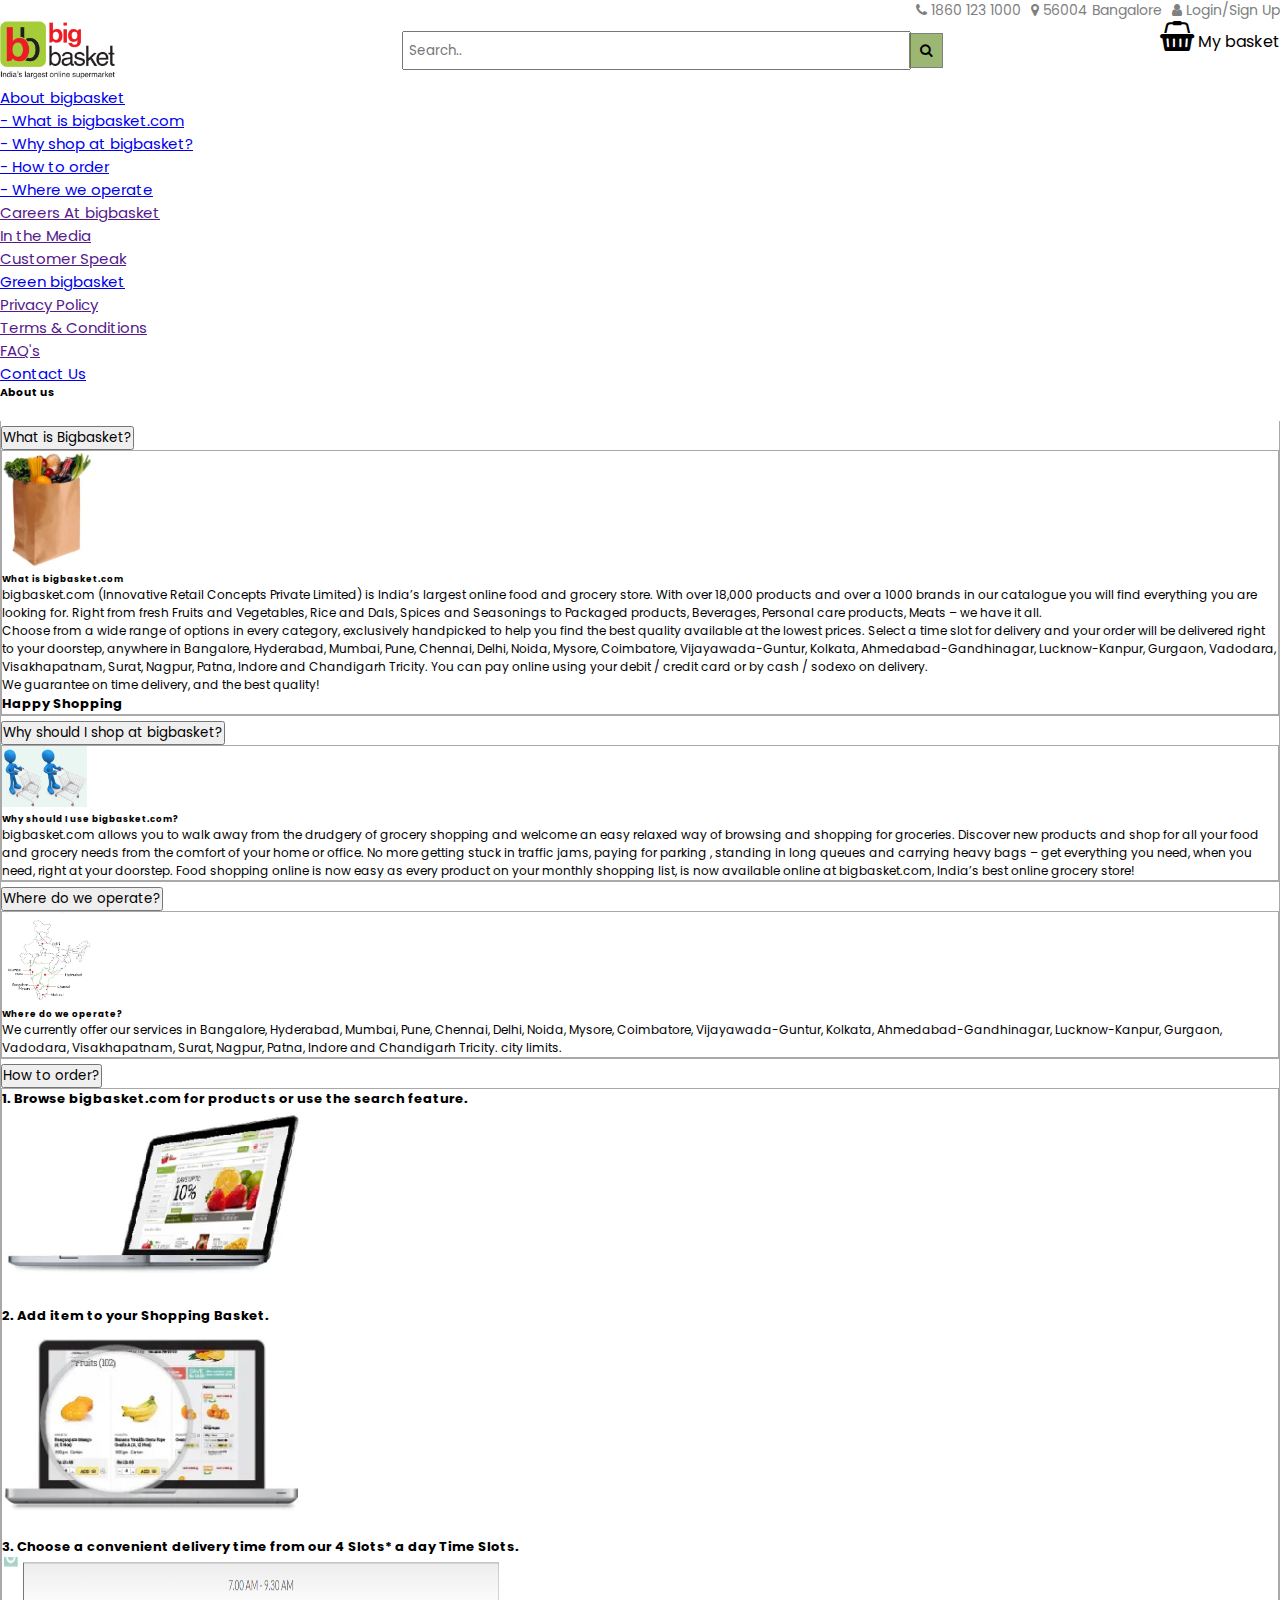
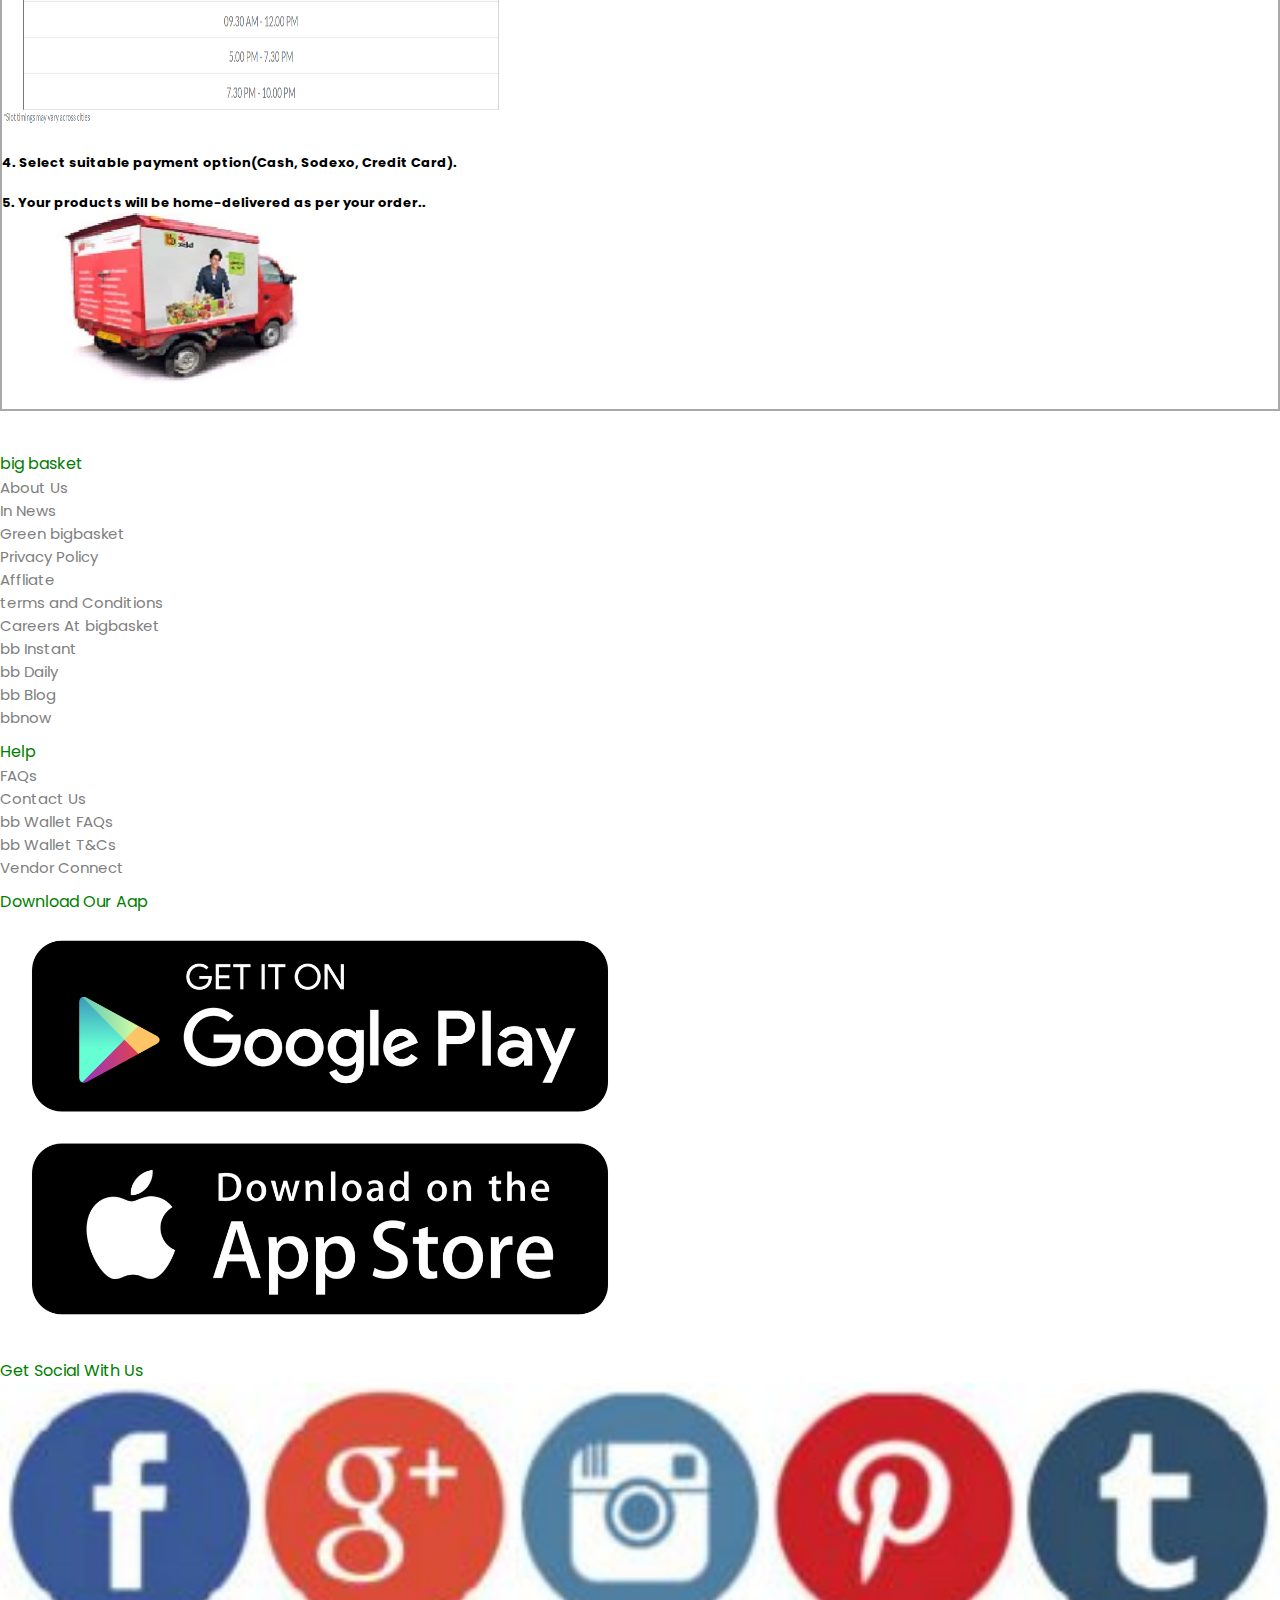
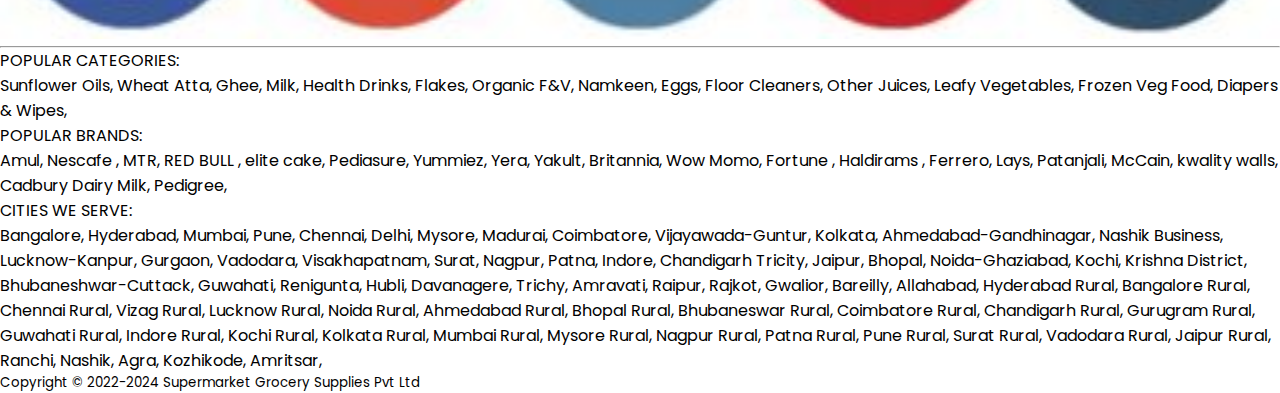
<file: about.html>
<!DOCTYPE html>
<html lang="en">

<head>
    <meta charset="UTF-8">
    <meta http-equiv="X-UA-Compatible" content="IE=edge">
    <meta name="viewport" content="width=device-width, initial-scale=1.0">
    <title>About us</title>

    <link rel="stylesheet" href="style.css">
    <link href='https://fonts.googleapis.com/css?family=Poppins' rel='stylesheet'>
    <!-- Bootstrap 5 -->
    <link href="https://cdn.jsdelivr.net/npm/bootstrap@5.3.0-alpha3/dist/css/bootstrap.min.css" rel="stylesheet"
        integrity="sha384-KK94CHFLLe+nY2dmCWGMq91rCGa5gtU4mk92HdvYe+M/SXH301p5ILy+dN9+nJOZ" crossorigin="anonymous">
    <script src="https://cdn.jsdelivr.net/npm/bootstrap@5.3.0-alpha3/dist/js/bootstrap.bundle.min.js"
        integrity="sha384-ENjdO4Dr2bkBIFxQpeoTz1HIcje39Wm4jDKdf19U8gI4ddQ3GYNS7NTKfAdVQSZe"
        crossorigin="anonymous"></script>
        <link rel="stylesheet" href="https://cdnjs.cloudflare.com/ajax/libs/font-awesome/4.7.0/css/font-awesome.min.css">
</head>

<body class="bg-light">
    <header class="bg-white">
        <div class="container top-head">
          <div><span><i class="fa fa-phone"></i></span> 1860 123 1000 </div>
          <div><span><i class="fa fa-map-marker"></i></span> 56004 Bangalore </div>
          <div><span><i class="fa fa-user"></i></span> <a href="login.html">Login/Sign Up</a> </div>
        </div>
        <div class="container bottom-head p-2">
          <div class=""><a href="index.html"><img src="images/big basket logo.png" alt=""></a></div>
          <div class="search-bar"><form action="">
            <input type="text" placeholder="Search.." name="search">
            <button type="submit"><i class="fa fa-search"></i></button>
          </form></div>
          <div class="shopping-basket bg-secondary bg-opacity-50 p-2">
            <span><i class="fa fa-shopping-basket text-danger"></i></span><span class="basket-text-end"> My basket</span>
          </div>
        </div>
      </header>
      <div class="header-mob">
        <div class="row text-center fs-2 text-white">
          <div class="col-3"><i class="fa fa-bars"></i></div>
          <div class="col-3"><i class="fa fa-user"></i></div>
          <div class="col-3"><i class="fa fa-map-marker"></i></div>
          <div class="col-3"><i class="fa fa-shopping-cart"></i></div>
        </div>
        <div class="search-bar1"><form action="">
          <input type="text" placeholder="Search.." name="search">
          <button type="submit"><i class="fa fa-search"></i></button>
        </form></div>
      </div>
    <div class="container my-2">
        <div class="row bg-white text_13 py-2">
            <div class="col-sm-3 border-end">
                <ul class="listing">
                    <li>
                        <a href="about.html" class="text-decoration-none text-success bg-light pe-3">About bigbasket</a>
                        <ul class="listing">
                            <li><a href="#about1" class="text-decoration-none text-dark">- What is bigbasket.com</a></li>
                            <li><a href="#about2" class="text-decoration-none text-dark">- Why shop at bigbasket?</a></li>
                            <li><a href="#about3" class="text-decoration-none text-dark">- How to order</a></li>
                            <li><a href="#about4" class="text-decoration-none text-dark">- Where we operate</a></li>
                        </ul>
                    </li>
                    <li><a href="" class="text-decoration-none text-dark">Careers At bigbasket</a></li>
                    <li><a href="" class="text-decoration-none text-dark">In the Media</a></li>
                    <li><a href="" class="text-decoration-none text-dark">Customer Speak</a></li>
                    <li><a href="green_basket.html" class="text-decoration-none text-dark">Green bigbasket</a></li>
                    <li><a href="" class="text-decoration-none text-dark">Privacy Policy</a></li>
                    <li><a href="" class="text-decoration-none text-dark">Terms & Conditions</a></li>
                    <li><a href="" class="text-decoration-none text-dark">FAQ's</a></li>
                    <li><a href="contact.html" class="text-decoration-none text-dark">Contact Us</a></li>
                </ul>
            </div>
            <div class="col-sm-9">
                <div class="container-fluid p-3">
                    <h5>About us</h5><br>
                    <div class="accordion accordion-flush about_accordion mb-3" id="about1">
                        <div class="accordion-item">
                            <h2 class="accordion-header">
                                <button class="accordion-button about_accordion-button fw-bold  bg-warning text-white"
                                    type="button" data-bs-toggle="collapse" data-bs-target="#collapseOne"
                                    aria-expanded="true" aria-controls="collapseOne">
                                    What is Bigbasket?
                                </button>
                            </h2>
                            <div id="collapseOne" class="accordion-collapse collapse show">
                                <div class="accordion-body about_accordion-body m-3 py-4">
                                    <img src="images/about_1.webp" class="pe-3 float-end about_img" width="90">
                                    <h6 class="fw-bold">What is bigbasket.com</h6>
                                    <p class="product_description text-secondary">bigbasket.com (Innovative Retail
                                        Concepts Private Limited) is India’s largest online food and grocery store. With
                                        over 18,000 products and over a 1000 brands in our catalogue you will find
                                        everything you are looking for. Right from fresh Fruits and Vegetables, Rice and
                                        Dals, Spices and Seasonings to Packaged products, Beverages, Personal care
                                        products, Meats – we have it all.<br>
                                        Choose from a wide range of options in every category, exclusively handpicked to
                                        help you find the best quality available at the lowest prices. Select a time
                                        slot for delivery and your order will be delivered right to your doorstep,
                                        anywhere in Bangalore, Hyderabad, Mumbai, Pune, Chennai, Delhi, Noida, Mysore,
                                        Coimbatore, Vijayawada-Guntur, Kolkata, Ahmedabad-Gandhinagar, Lucknow-Kanpur,
                                        Gurgaon, Vadodara, Visakhapatnam, Surat, Nagpur, Patna, Indore and Chandigarh
                                        Tricity. You can pay online using your debit / credit card or by cash / sodexo
                                        on delivery.<br>
                                        We guarantee on time delivery, and the best quality!</p>
                                    <h4 class="fw-bold">Happy Shopping</h4>
                                </div>
                            </div>
                        </div>
                    </div>

                    <div class="accordion accordion-flush about_accordion mb-3" id="about2">
                        <div class="accordion-item">
                            <h2 class="accordion-header">
                                <button class="accordion-button about_accordion-button fw-bold  bg-warning text-white"
                                    type="button" data-bs-toggle="collapse" data-bs-target="#collapseTwo"
                                    aria-expanded="true" aria-controls="collapseTwo">
                                    Why should I shop at bigbasket?
                                </button>
                            </h2>
                            <div id="collapseTwo" class="accordion-collapse collapse">
                                <div class="accordion-body about_accordion-body m-3 py-4">
                                    <img src="images/about_2.webp" class="pe-3 float-end about_img" width="85">
                                    <h6 class="fw-bold">Why should I use bigbasket.com?</h6>
                                    <p class="product_description text-secondary"> bigbasket.com allows you to walk away
                                        from the drudgery of grocery shopping and welcome an easy relaxed way of
                                        browsing and shopping for groceries. Discover new products and shop for all your
                                        food and grocery needs from the comfort of your home or office. No more getting
                                        stuck in traffic jams, paying for parking , standing in long queues and carrying
                                        heavy bags – get everything you need, when you need, right at your doorstep.
                                        Food shopping online is now easy as every product on your monthly shopping list,
                                        is now available online at bigbasket.com, India’s best online grocery store!</p>
                                </div>
                            </div>
                        </div>
                    </div>

                    <div class="accordion accordion-flush about_accordion mb-3" id="about4">
                        <div class="accordion-item">
                            <h2 class="accordion-header">
                                <button class="accordion-button about_accordion-button fw-bold  bg-warning text-white"
                                    type="button" data-bs-toggle="collapse" data-bs-target="#collapseThree"
                                    aria-expanded="true" aria-controls="collapseThree">
                                    Where do we operate?
                                </button>
                            </h2>
                            <div id="collapseThree" class="accordion-collapse collapse">
                                <div class="accordion-body about_accordion-body m-3 py-4">
                                    <img src="images/about_3.webp" class="pe-3 float-end about_img" width="90"
                                        height="90">
                                    <h6 class="fw-bold">Where do we operate?</h6>
                                    <p class="product_description text-secondary"> We currently offer our services in
                                        Bangalore, Hyderabad, Mumbai, Pune, Chennai, Delhi, Noida, Mysore, Coimbatore,
                                        Vijayawada-Guntur, Kolkata, Ahmedabad-Gandhinagar, Lucknow-Kanpur, Gurgaon,
                                        Vadodara, Visakhapatnam, Surat, Nagpur, Patna, Indore and Chandigarh Tricity.
                                        city limits.</p>
                                </div>
                            </div>
                        </div>
                    </div>

                    <div class="accordion accordion-flush about_accordion mb-3" id="about3">
                        <div class="accordion-item">
                            <h2 class="accordion-header">
                                <button class="accordion-button about_accordion-button fw-bold  bg-warning text-white"
                                    type="button" data-bs-toggle="collapse" data-bs-target="#collapseFour"
                                    aria-expanded="true" aria-controls="collapseFour">
                                    How to order?
                                </button>
                            </h2>
                            <div id="collapseFour" class="accordion-collapse collapse">
                                <div class="accordion-body about_accordion-body m-3 py-4">
                                    <h6 class="order_step_description">1. Browse bigbasket.com for products or use the
                                        search feature.</h6>
                                    <img src="images/about_4.webp" class="img-fluid" width="300"><br><br>
                                    <h6 class="order_step_description">2. Add item to your Shopping Basket.</h6>
                                    <img src="images/about_5.webp" class="img-fluid" width="300"><br><br>
                                    <h6 class="order_step_description">3. Choose a convenient delivery time from our 4
                                        Slots* a day Time Slots.</h6>
                                    <img src="images/about_6.png" class="img-fluid" width="500" height="170"><br><br>
                                    <h6 class="order_step_description">4. Select suitable payment option(Cash, Sodexo,
                                        Credit Card).</h6><br>
                                    <h6 class="order_step_description">5. Your products will be home-delivered as per
                                        your order..</h6>
                                    <img src="images/about_7.webp" class="img-fluid" width="300" height="170"><br><br>

                                </div>
                            </div>
                        </div>
                    </div>
                </div>
            </div>
        </div>
    </div>
    <!-- footer -->
    <div class="container mt-4">
        <div class="row footer-cols">
          <div class="col-md-3">
            <p>big basket</p>
            <ul>
              <li><a href="about.html">About Us</a></li>
              <li><a href="#">In News</a></li>
              <li><a href="green_basket.html">Green bigbasket</a></li>
              <li><a href="#">Privacy Policy</a></li>
              <li><a href="#">Affliate</a></li>
              <li><a href="#">terms and Conditions</a></li>
              <li><a href="#">Careers At bigbasket</a></li>
              <li><a href="#">bb Instant</a></li>
              <li><a href="#">bb Daily</a></li>
              <li><a href="#">bb Blog</a></li>
              <li><a href="#">bbnow</a></li>
            </ul>
  
          </div>
          <div class="col-md-3">
            <p>Help</p>
            <ul>
              <li><a href="#">FAQs</a></li>
              <li><a href="contact.html">Contact Us</a></li>
              <li><a href="#">bb Wallet FAQs</a></li>
              <li><a href="#">bb Wallet T&Cs</a></li>
              <li><a href="#">Vendor Connect</a></li>
            </ul>
  
          </div>
          <div class="col-md-3">
            <p>Download Our Aap</p>
            <img src="images/store-icon.png" alt="" style="width: 50%;">
          </div>
          <div class="col-md-3">
            <p>Get Social With Us</p>
            <img src="images/social-media-icons.jpg" alt="" style="width: 100%;">
  
          </div>
        </div>
      </div>
      </div>
      <hr>
      <div class="container">
        <div class="row">
          <div class="col-md-2 text-success">POPULAR CATEGORIES:</div>
          <div class="col-md-10">
            Sunflower Oils, Wheat Atta, Ghee, Milk, Health Drinks, Flakes, Organic F&V, Namkeen, Eggs, Floor Cleaners, Other Juices, Leafy Vegetables, Frozen Veg Food, Diapers & Wipes,</div>
        </div>
        <div class="row">
          <div class="col-md-2 text-success">POPULAR BRANDS:</div>
          <div class="col-md-10">
            Amul, Nescafe , MTR, RED BULL , elite cake, Pediasure, Yummiez, Yera, Yakult, Britannia, Wow Momo, Fortune , Haldirams , Ferrero, Lays, Patanjali, McCain, kwality walls, Cadbury Dairy Milk, Pedigree,</div>
        </div>
        <div class="row">
          <div class="col-md-2 text-success">CITIES WE SERVE:</div>
          <div class="col-md-10">
            Bangalore, Hyderabad, Mumbai, Pune, Chennai, Delhi, Mysore, Madurai, Coimbatore, Vijayawada-Guntur, Kolkata, Ahmedabad-Gandhinagar, Nashik Business, Lucknow-Kanpur, Gurgaon, Vadodara, Visakhapatnam, Surat, Nagpur, Patna, Indore, Chandigarh Tricity, Jaipur, Bhopal, Noida-Ghaziabad, Kochi, Krishna District, Bhubaneshwar-Cuttack, Guwahati, Renigunta, Hubli, Davanagere, Trichy, Amravati, Raipur, Rajkot, Gwalior, Bareilly, Allahabad, Hyderabad Rural, Bangalore Rural, Chennai Rural, Vizag Rural, Lucknow Rural, Noida Rural, Ahmedabad Rural, Bhopal Rural, Bhubaneswar Rural, Coimbatore Rural, Chandigarh Rural, Gurugram Rural, Guwahati Rural, Indore Rural, Kochi Rural, Kolkata Rural, Mumbai Rural, Mysore Rural, Nagpur Rural, Patna Rural, Pune Rural, Surat Rural, Vadodara Rural, Jaipur Rural, Ranchi, Nashik, Agra, Kozhikode, Amritsar, </div>
        </div>
      </div>
      <div class="bg-light mt-4 p-2"><small><div class="container">Copyright © 2022-2024 Supermarket Grocery Supplies Pvt Ltd</div></small></div>
      
</body>
</html>
</file>
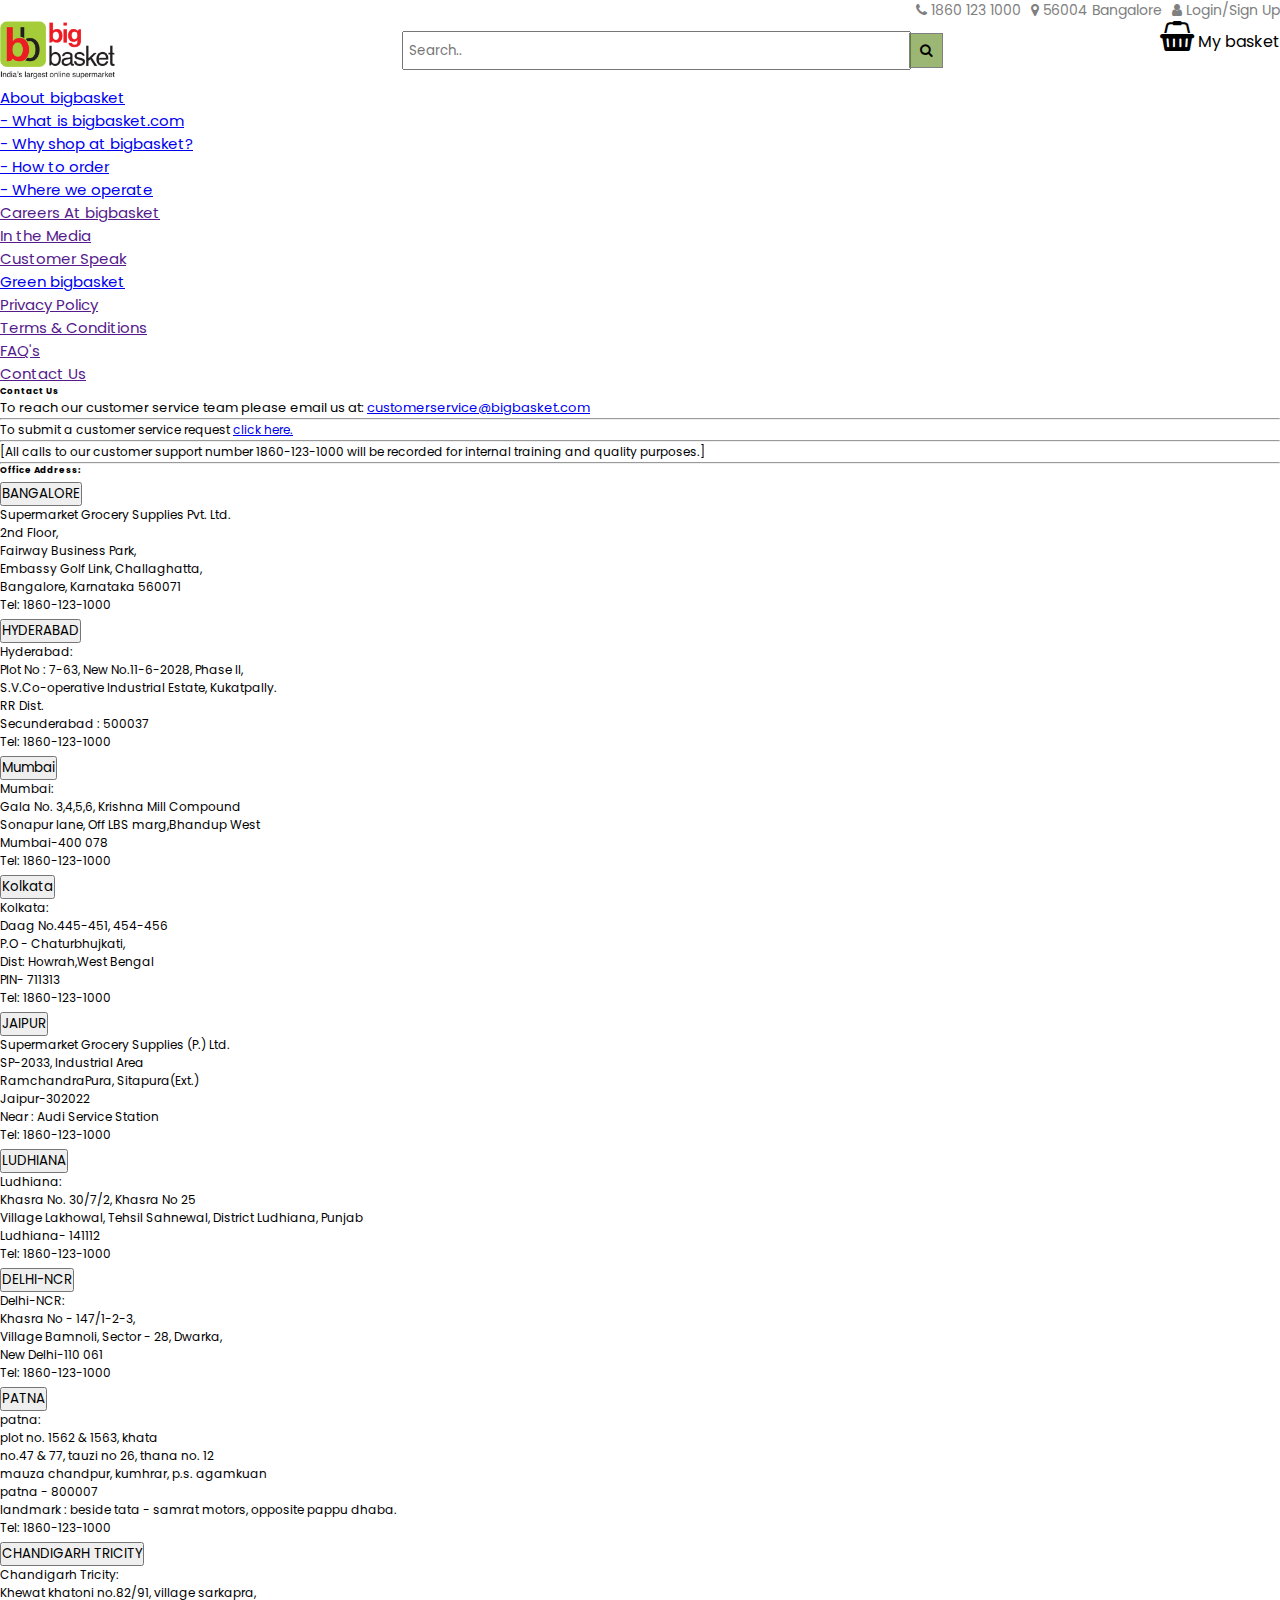
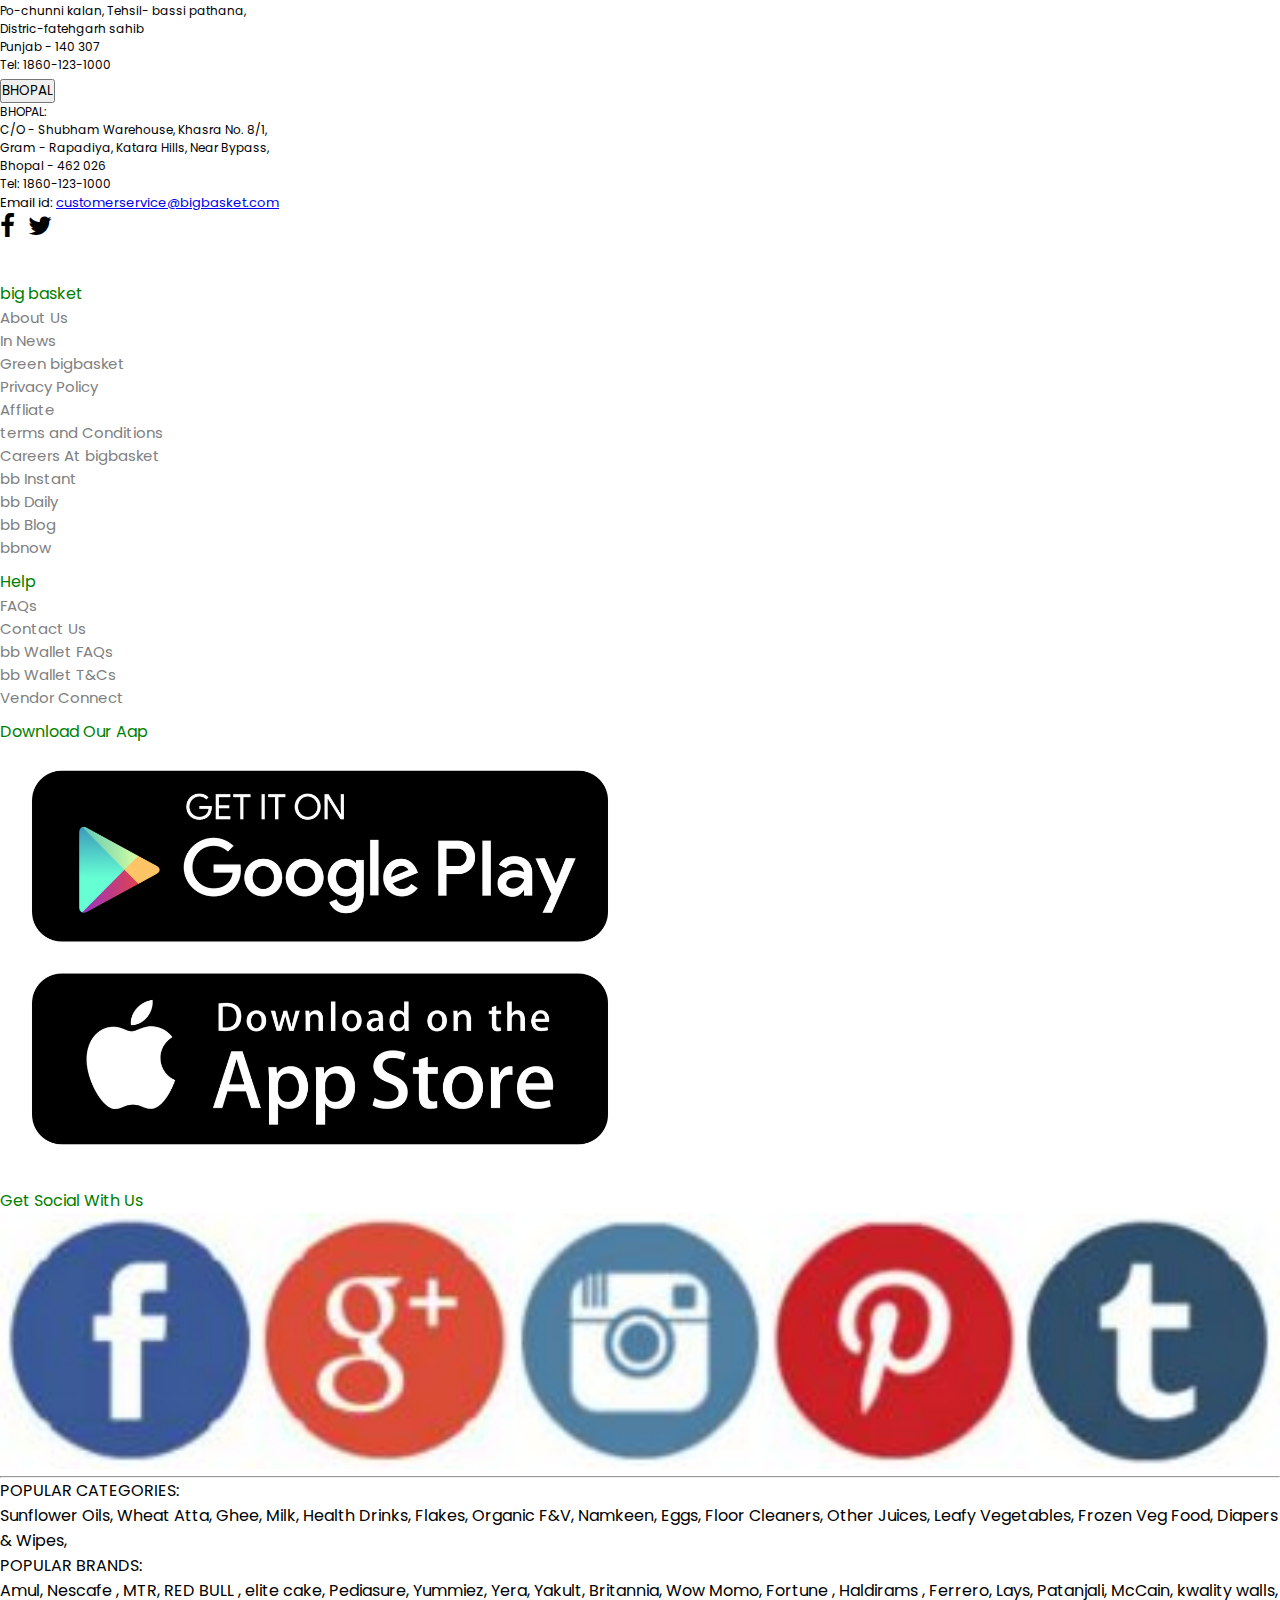
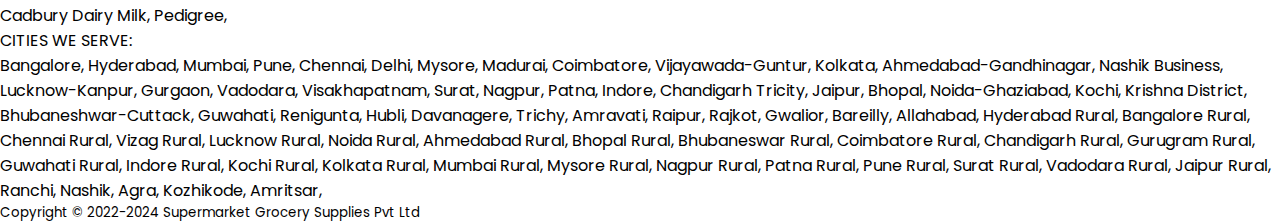
<file: contact.html>
<!DOCTYPE html>
<html lang="en">

<head>
    <meta charset="UTF-8">
    <meta http-equiv="X-UA-Compatible" content="IE=edge">
    <meta name="viewport" content="width=device-width, initial-scale=1.0">
    <title>Contact us</title>

    <link rel="stylesheet" href="style.css">
    <link href='https://fonts.googleapis.com/css?family=Poppins' rel='stylesheet'>
    <link rel="stylesheet" href="https://cdnjs.cloudflare.com/ajax/libs/font-awesome/4.7.0/css/font-awesome.min.css">
    <!-- Bootstrap 5 -->
    <link href="https://cdn.jsdelivr.net/npm/bootstrap@5.3.0-alpha3/dist/css/bootstrap.min.css" rel="stylesheet"
        integrity="sha384-KK94CHFLLe+nY2dmCWGMq91rCGa5gtU4mk92HdvYe+M/SXH301p5ILy+dN9+nJOZ" crossorigin="anonymous">
    <script src="https://cdn.jsdelivr.net/npm/bootstrap@5.3.0-alpha3/dist/js/bootstrap.bundle.min.js"
        integrity="sha384-ENjdO4Dr2bkBIFxQpeoTz1HIcje39Wm4jDKdf19U8gI4ddQ3GYNS7NTKfAdVQSZe"
        crossorigin="anonymous"></script>
        <link rel="stylesheet" href="https://cdnjs.cloudflare.com/ajax/libs/font-awesome/4.7.0/css/font-awesome.min.css">

</head>

<body class="bg-light">
    <header class="bg-white">
        <div class="container top-head">
          <div><span><i class="fa fa-phone"></i></span> 1860 123 1000 </div>
          <div><span><i class="fa fa-map-marker"></i></span> 56004 Bangalore </div>
          <div><span><i class="fa fa-user"></i></span> <a href="login.html">Login/Sign Up</a> </div>
        </div>
        <div class="container bottom-head p-2">
          <div><a href="index.html"><img src="images/big basket logo.png" alt=""></a></div>
          <div class="search-bar"><form action="">
            <input type="text" placeholder="Search.." name="search">
            <button type="submit"><i class="fa fa-search"></i></button>
          </form></div>
          <div class="shopping-basket bg-secondary bg-opacity-50 p-2">
            <span><i class="fa fa-shopping-basket text-danger"></i></span><span class="basket-text-end"> My basket</span>
          </div>
        </div>
      </header>
      <div class="header-mob">
        <div class="row text-center fs-2 text-white">
          <div class="col-3"><i class="fa fa-bars"></i></div>
          <div class="col-3"><i class="fa fa-user"></i></div>
          <div class="col-3"><i class="fa fa-map-marker"></i></div>
          <div class="col-3"><i class="fa fa-shopping-cart"></i></div>
        </div>
        <div class="search-bar1"><form action="">
          <input type="text" placeholder="Search.." name="search">
          <button type="submit"><i class="fa fa-search"></i></button>
        </form></div>
      </div>
    <div class="container my-2">
        <div class="row bg-white text_13 py-2">
            <div class="col-sm-3 border-end">
                <ul class="listing">
                    <li>
                        <a href="about.html" class="text-decoration-none text-dark">About bigbasket</a>
                        <ul class="listing">
                            <li><a href="about.html?#about1" class="text-decoration-none text-dark">- What is bigbasket.com</a></li>
                            <li><a href="about.html?#about2" class="text-decoration-none text-dark">- Why shop at bigbasket?</a></li>
                            <li><a href="about.html?#about4" class="text-decoration-none text-dark">- How to order</a></li>
                            <li><a href="about.html?#about3" class="text-decoration-none text-dark">- Where we operate</a></li>
                        </ul>
                    </li>
                    <li><a href="" class="text-decoration-none text-dark">Careers At bigbasket</a></li>
                    <li><a href="" class="text-decoration-none text-dark">In the Media</a></li>
                    <li><a href="" class="text-decoration-none text-dark">Customer Speak</a></li>
                    <li><a href="green_basket.html" class="text-decoration-none text-dark">Green bigbasket</a></li>
                    <li><a href="" class="text-decoration-none text-dark">Privacy Policy</a></li>
                    <li><a href="" class="text-decoration-none text-dark">Terms & Conditions</a></li>
                    <li><a href="" class="text-decoration-none text-dark">FAQ's</a></li>
                    <li><a href="" class="text-decoration-none text-success bg-light pe-3">Contact Us</a></li>
                </ul>
            </div>
            <div class="col-sm-9">
                <h6 class="fw-bold">Contact Us</h6>
                <span class="text_13 fw-bold">To reach our customer service team please email us at: <a
                        href="customerservice@bigbasket.com"
                        class="text-decoration-none">customerservice@bigbasket.com</a></span><br>
                <hr />
                <span class="text_12">To submit a customer service request <a href="customerservice@bigbasket.com"
                        class="text-decoration-none">click here.</a></span><br>
                <hr />
                <span class="text_12">[All calls to our customer support number 1860-123-1000 will be recorded for
                    internal training and quality purposes.]</span>
                <hr />

                <h6 class="fw-bold">Office Address:</h6>
                <div class="accordion accordion-flush mb-3">
                    <div class="accordion-item">
                        <h2 class="accordion-header">
                            <button class="accordion-button about_accordion-button fw-bold  bg-success" type="button"
                                data-bs-toggle="collapse" data-bs-target="#collapseOne" aria-expanded="true"
                                aria-controls="collapseOne">
                                BANGALORE
                            </button>
                        </h2>
                        <div id="collapseOne" class="accordion-collapse collapse show">
                            <div class="accordion-body">
                                <p class="text_12">Supermarket Grocery Supplies Pvt. Ltd.<br>
                                    2nd Floor,<br>
                                    Fairway Business Park,<br>
                                    Embassy Golf Link, Challaghatta,<br>
                                    Bangalore, Karnataka 560071<br>
                                    <span class="text-danger">Tel: 1860-123-1000</span>
                                </p>
                            </div>
                        </div>
                    </div>
                </div>

                <div class="accordion accordion-flush mb-3">
                    <div class="accordion-item">
                        <h2 class="accordion-header">
                            <button class="accordion-button about_accordion-button fw-bold bg-success" type="button"
                                data-bs-toggle="collapse" data-bs-target="#collapseTwo" aria-expanded="true"
                                aria-controls="collapseTwo">
                                HYDERABAD
                            </button>
                        </h2>
                        <div id="collapseTwo" class="accordion-collapse collapse">
                            <div class="accordion-body">
                                <p class="text_12">Hyderabad:<br>
                                    Plot No : 7-63, New No.11-6-2028, Phase II,<br>
                                    S.V.Co-operative Industrial Estate, Kukatpally.<br>
                                    RR Dist.<br>
                                    Secunderabad : 500037<br>
                                    <span class="text-danger">Tel: 1860-123-1000</span>
                                </p>
                            </div>
                        </div>
                    </div>
                </div>

                <div class="accordion accordion-flush mb-3">
                    <div class="accordion-item">
                        <h2 class="accordion-header">
                            <button class="accordion-button about_accordion-button fw-bold bg-success" type="button"
                                data-bs-toggle="collapse" data-bs-target="#collapseThree" aria-expanded="true"
                                aria-controls="collapseThree">
                                Mumbai
                            </button>
                        </h2>
                        <div id="collapseThree" class="accordion-collapse collapse">
                            <div class="accordion-body">
                                <p class="text_12">Mumbai:<br>
                                    Gala No. 3,4,5,6, Krishna Mill Compound<br>
                                    Sonapur lane, Off LBS marg,Bhandup West<br>
                                    Mumbai-400 078<br>
                                    <span class="text-danger">Tel: 1860-123-1000</span>
                                </p>
                            </div>
                        </div>
                    </div>
                </div>

                <div class="accordion accordion-flush mb-3">
                    <div class="accordion-item">
                        <h2 class="accordion-header">
                            <button class="accordion-button about_accordion-button fw-bold bg-success" type="button"
                                data-bs-toggle="collapse" data-bs-target="#collapseFour" aria-expanded="true"
                                aria-controls="collapseFour">
                                Kolkata
                            </button>
                        </h2>
                        <div id="collapseFour" class="accordion-collapse collapse">
                            <div class="accordion-body">
                                <p class="text_12">Kolkata:<br>
                                    Daag No.445-451, 454-456<br>
                                    P.O - Chaturbhujkati,<br>
                                    Dist: Howrah,West Bengal<br>
                                    PIN- 711313<br>
                                    <span class="text-danger">Tel: 1860-123-1000</span>
                                </p>
                            </div>
                        </div>
                    </div>
                </div>

                <div class="accordion accordion-flush mb-3">
                    <div class="accordion-item">
                        <h2 class="accordion-header">
                            <button class="accordion-button about_accordion-button fw-bold bg-success" type="button"
                                data-bs-toggle="collapse" data-bs-target="#collapseFive" aria-expanded="true"
                                aria-controls="collapseFive">
                                JAIPUR
                            </button>
                        </h2>
                        <div id="collapseFive" class="accordion-collapse collapse">
                            <div class="accordion-body">
                                <p class="text_12">Supermarket Grocery Supplies (P.) Ltd.<br>
                                    SP-2033, Industrial Area<br>
                                    RamchandraPura, Sitapura(Ext.)<br>
                                    Jaipur-302022<br>
                                    Near : Audi Service Station<br>
                                    <span class="text-danger">Tel: 1860-123-1000</span>
                                </p>
                            </div>
                        </div>
                    </div>
                </div>

                <div class="accordion accordion-flush mb-3">
                    <div class="accordion-item">
                        <h2 class="accordion-header">
                            <button class="accordion-button about_accordion-button fw-bold bg-success" type="button"
                                data-bs-toggle="collapse" data-bs-target="#collapseSix" aria-expanded="true"
                                aria-controls="collapseSix">
                                LUDHIANA
                            </button>
                        </h2>
                        <div id="collapseSix" class="accordion-collapse collapse">
                            <div class="accordion-body">
                                <p class="text_12">Ludhiana:<br>
                                    Khasra No.  30/7/2, Khasra No 25<br>
                                    Village  Lakhowal,  Tehsil  Sahnewal,  District  Ludhiana,  Punjab<br>
                                    Ludhiana- 141112<br>
                                    <span class="text-danger">Tel: 1860-123-1000</span>
                                </p>
                            </div>
                        </div>
                    </div>
                </div>

                <div class="accordion accordion-flush mb-3">
                    <div class="accordion-item">
                        <h2 class="accordion-header">
                            <button class="accordion-button about_accordion-button fw-bold bg-success" type="button"
                                data-bs-toggle="collapse" data-bs-target="#collapseSeven" aria-expanded="true"
                                aria-controls="collapseSeven">
                                DELHI-NCR
                            </button>
                        </h2>
                        <div id="collapseSeven" class="accordion-collapse collapse">
                            <div class="accordion-body">
                                <p class="text_12">Delhi-NCR:<br>
                                    Khasra No - 147/1-2-3,<br>
                                    Village Bamnoli, Sector - 28, Dwarka,<br>
                                    New Delhi-110 061<br>
                                    <span class="text-danger">Tel: 1860-123-1000</span>
                                </p>
                            </div>
                        </div>
                    </div>
                </div>

                <div class="accordion accordion-flush mb-3">
                    <div class="accordion-item">
                        <h2 class="accordion-header">
                            <button class="accordion-button about_accordion-button fw-bold bg-success" type="button"
                                data-bs-toggle="collapse" data-bs-target="#collapseEight" aria-expanded="true"
                                aria-controls="collapseEight">
                                PATNA
                            </button>
                        </h2>
                        <div id="collapseEight" class="accordion-collapse collapse">
                            <div class="accordion-body">
                                <p class="text_12">patna:<br>
                                    plot no. 1562 & 1563, khata<br>
                                    no.47 & 77, tauzi no 26, thana no. 12<br>
                                    mauza chandpur, kumhrar, p.s. agamkuan<br>
                                    patna - 800007<br>
                                    landmark : beside tata - samrat motors, opposite pappu dhaba.<br>
                                    <span class="text-danger">Tel: 1860-123-1000</span>
                                </p>
                            </div>
                        </div>
                    </div>
                </div>

                <div class="accordion accordion-flush mb-3">
                    <div class="accordion-item">
                        <h2 class="accordion-header">
                            <button class="accordion-button about_accordion-button fw-bold bg-success" type="button"
                                data-bs-toggle="collapse" data-bs-target="#collapseNine" aria-expanded="true"
                                aria-controls="collapseNine">
                                CHANDIGARH TRICITY
                            </button>
                        </h2>
                        <div id="collapseNine" class="accordion-collapse collapse">
                            <div class="accordion-body">
                                <p class="text_12">Chandigarh Tricity:<br>
                                    Khewat khatoni no.82/91, village sarkapra,<br>
                                    Po-chunni kalan, Tehsil- bassi pathana,<br>
                                    Distric-fatehgarh sahib<br>
                                    Punjab - 140 307<br>
                                    <span class="text-danger">Tel: 1860-123-1000</span>
                                </p>
                            </div>
                        </div>
                    </div>
                </div>

                <div class="accordion accordion-flush mb-3">
                    <div class="accordion-item">
                        <h2 class="accordion-header">
                            <button class="accordion-button about_accordion-button fw-bold bg-success" type="button"
                                data-bs-toggle="collapse" data-bs-target="#collapseTen" aria-expanded="true"
                                aria-controls="collapseTen">
                                BHOPAL
                            </button>
                        </h2>
                        <div id="collapseTen" class="accordion-collapse collapse">
                            <div class="accordion-body">
                                <p class="text_12">BHOPAL:<br>
                                    C/O - Shubham Warehouse, Khasra No. 8/1,<br>
                                    Gram - Rapadiya, Katara Hills, Near Bypass,<br>
                                    Bhopal - 462 026<br>
                                    <span class="text-danger">Tel: 1860-123-1000</span>
                                </p>
                            </div>
                        </div>
                    </div>
                </div>

                Email id: <a href="customerservice@bigbasket.com" class="text-decoration-none">customerservice@bigbasket.com</a><br>
                <i class="fa fa-facebook fa-2x"></i>&emsp;<i class="fa fa-twitter fa-2x"></i>
                
            </div>
        </div>
    </div>
    <div class="container mt-4">
        <div class="row footer-cols">
          <div class="col-md-3">
            <p>big basket</p>
            <ul>
              <li><a href="about.html">About Us</a></li>
              <li><a href="#">In News</a></li>
              <li><a href="green_basket.html">Green bigbasket</a></li>
              <li><a href="#">Privacy Policy</a></li>
              <li><a href="#">Affliate</a></li>
              <li><a href="#">terms and Conditions</a></li>
              <li><a href="#">Careers At bigbasket</a></li>
              <li><a href="#">bb Instant</a></li>
              <li><a href="#">bb Daily</a></li>
              <li><a href="#">bb Blog</a></li>
              <li><a href="#">bbnow</a></li>
            </ul>
  
          </div>
          <div class="col-md-3">
            <p>Help</p>
            <ul>
              <li><a href="#">FAQs</a></li>
              <li><a href="contact.html">Contact Us</a></li>
              <li><a href="#">bb Wallet FAQs</a></li>
              <li><a href="#">bb Wallet T&Cs</a></li>
              <li><a href="#">Vendor Connect</a></li>
            </ul>
  
          </div>
          <div class="col-md-3">
            <p>Download Our Aap</p>
            <img src="images/store-icon.png" alt="" style="width: 50%;">
          </div>
          <div class="col-md-3">
            <p>Get Social With Us</p>
            <img src="images/social-media-icons.jpg" alt="" style="width: 100%;">
  
          </div>
        </div>
      </div>
      </div>
      <hr>
      <div class="container">
        <div class="row">
          <div class="col-md-2 text-success">POPULAR CATEGORIES:</div>
          <div class="col-md-10">
            Sunflower Oils, Wheat Atta, Ghee, Milk, Health Drinks, Flakes, Organic F&V, Namkeen, Eggs, Floor Cleaners, Other Juices, Leafy Vegetables, Frozen Veg Food, Diapers & Wipes,</div>
        </div>
        <div class="row">
          <div class="col-md-2 text-success">POPULAR BRANDS:</div>
          <div class="col-md-10">
            Amul, Nescafe , MTR, RED BULL , elite cake, Pediasure, Yummiez, Yera, Yakult, Britannia, Wow Momo, Fortune , Haldirams , Ferrero, Lays, Patanjali, McCain, kwality walls, Cadbury Dairy Milk, Pedigree,</div>
        </div>
        <div class="row">
          <div class="col-md-2 text-success">CITIES WE SERVE:</div>
          <div class="col-md-10">
            Bangalore, Hyderabad, Mumbai, Pune, Chennai, Delhi, Mysore, Madurai, Coimbatore, Vijayawada-Guntur, Kolkata, Ahmedabad-Gandhinagar, Nashik Business, Lucknow-Kanpur, Gurgaon, Vadodara, Visakhapatnam, Surat, Nagpur, Patna, Indore, Chandigarh Tricity, Jaipur, Bhopal, Noida-Ghaziabad, Kochi, Krishna District, Bhubaneshwar-Cuttack, Guwahati, Renigunta, Hubli, Davanagere, Trichy, Amravati, Raipur, Rajkot, Gwalior, Bareilly, Allahabad, Hyderabad Rural, Bangalore Rural, Chennai Rural, Vizag Rural, Lucknow Rural, Noida Rural, Ahmedabad Rural, Bhopal Rural, Bhubaneswar Rural, Coimbatore Rural, Chandigarh Rural, Gurugram Rural, Guwahati Rural, Indore Rural, Kochi Rural, Kolkata Rural, Mumbai Rural, Mysore Rural, Nagpur Rural, Patna Rural, Pune Rural, Surat Rural, Vadodara Rural, Jaipur Rural, Ranchi, Nashik, Agra, Kozhikode, Amritsar, </div>
        </div>
      </div>
      <div class="bg-light mt-4 p-2"><small><div class="container">Copyright © 2022-2024 Supermarket Grocery Supplies Pvt Ltd</div></small></div>
      
</body>

</html>
</file>
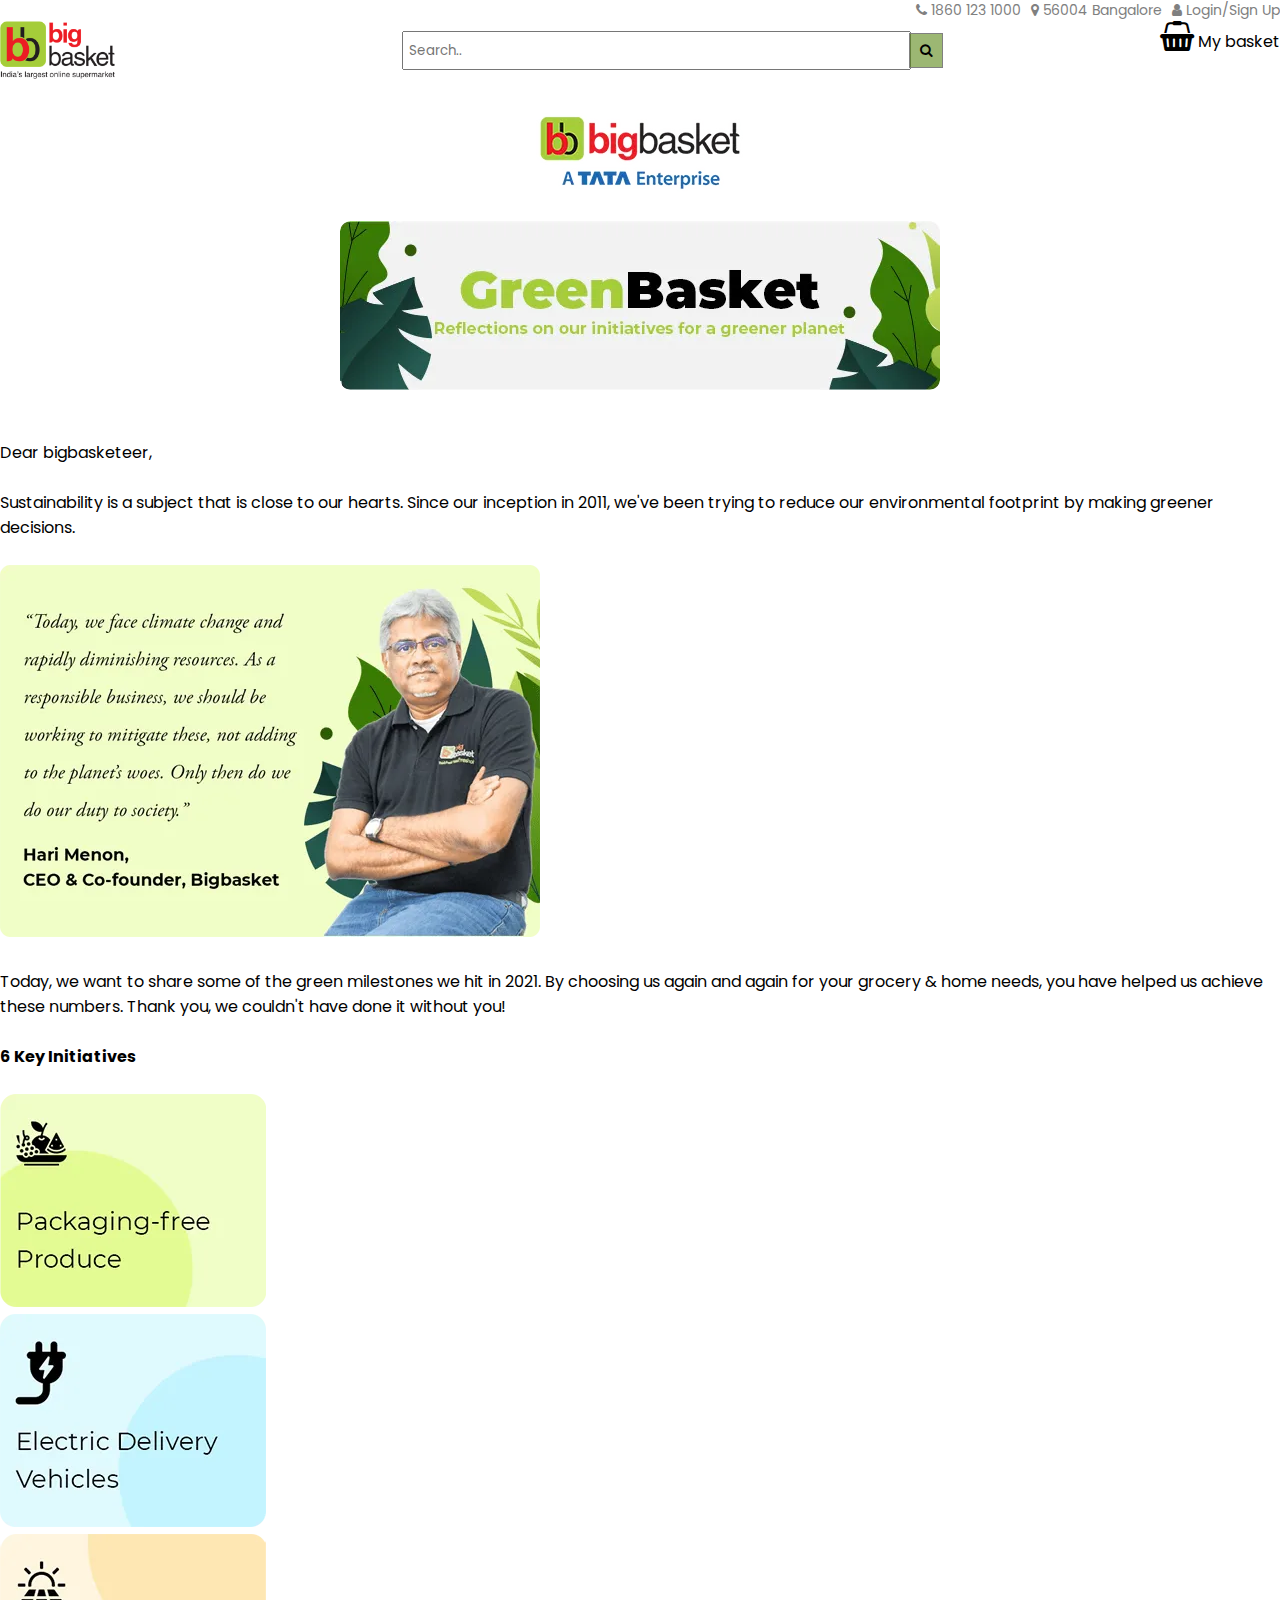
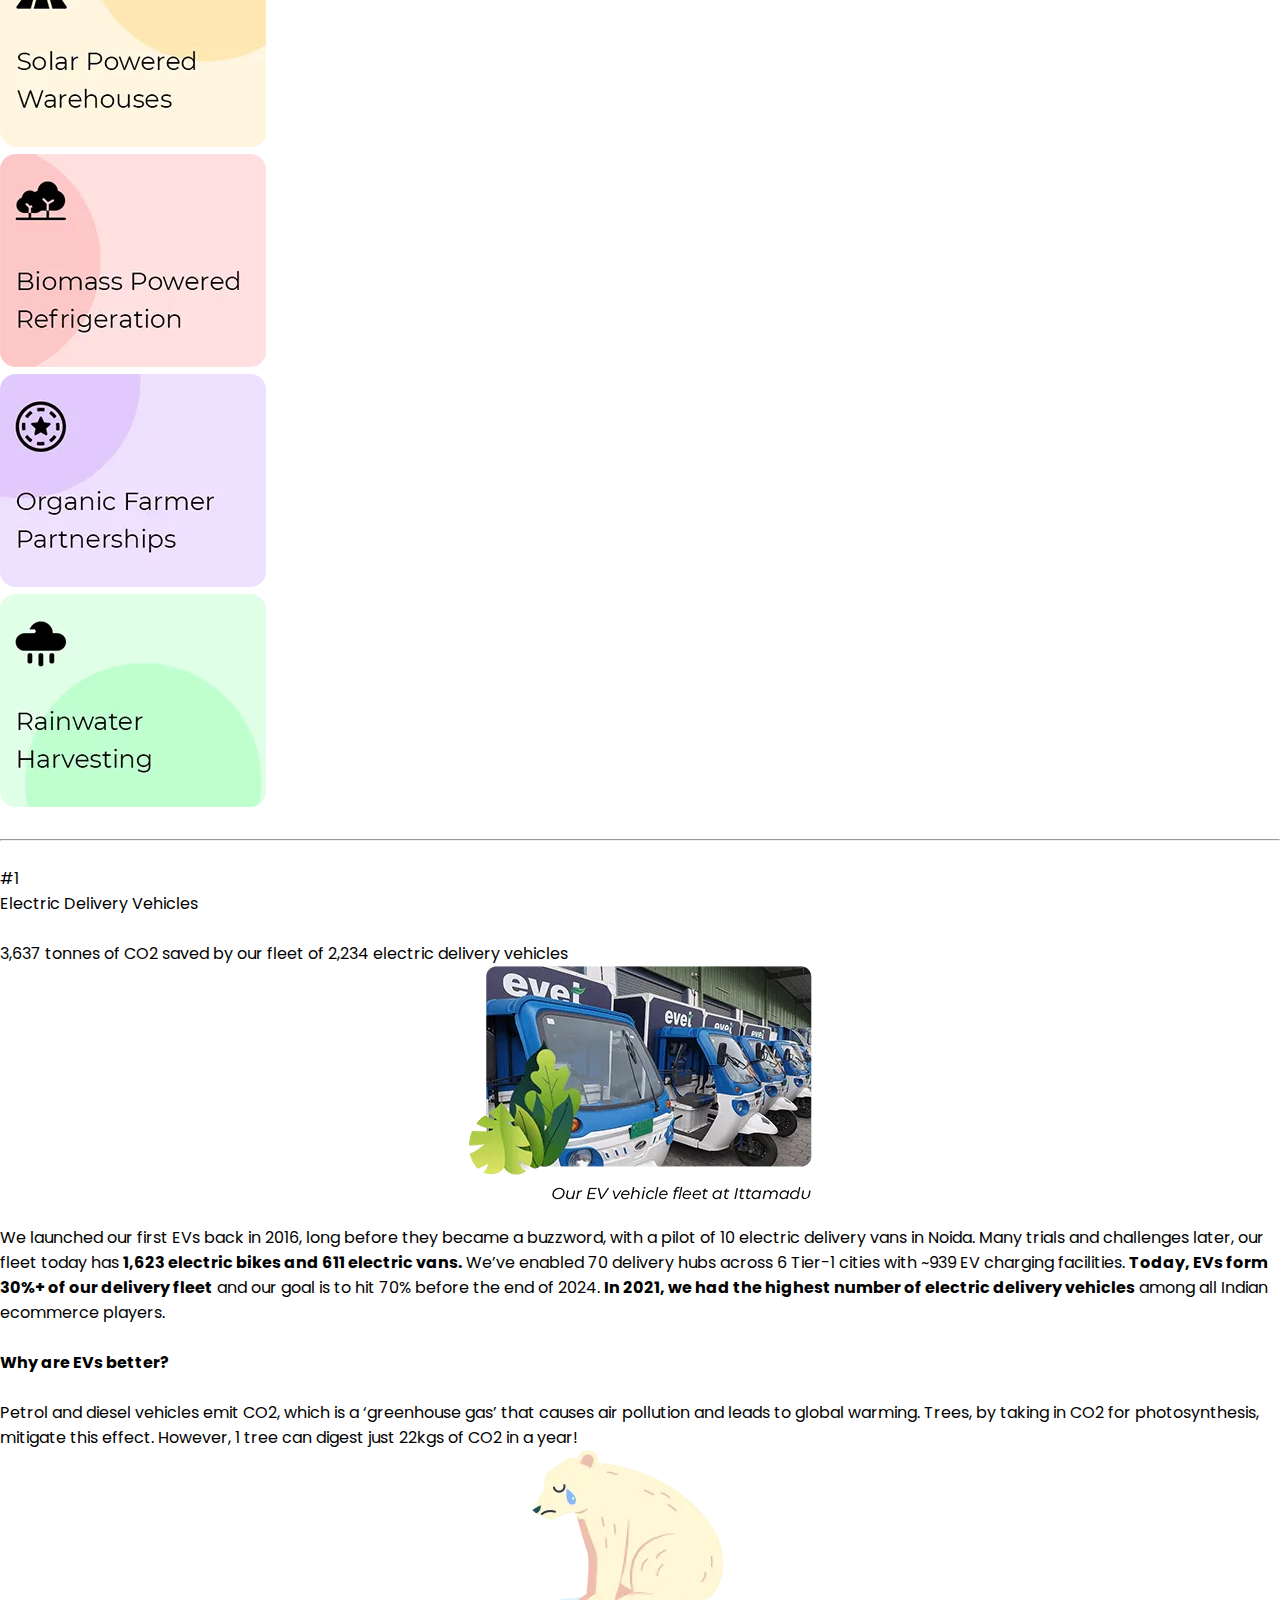
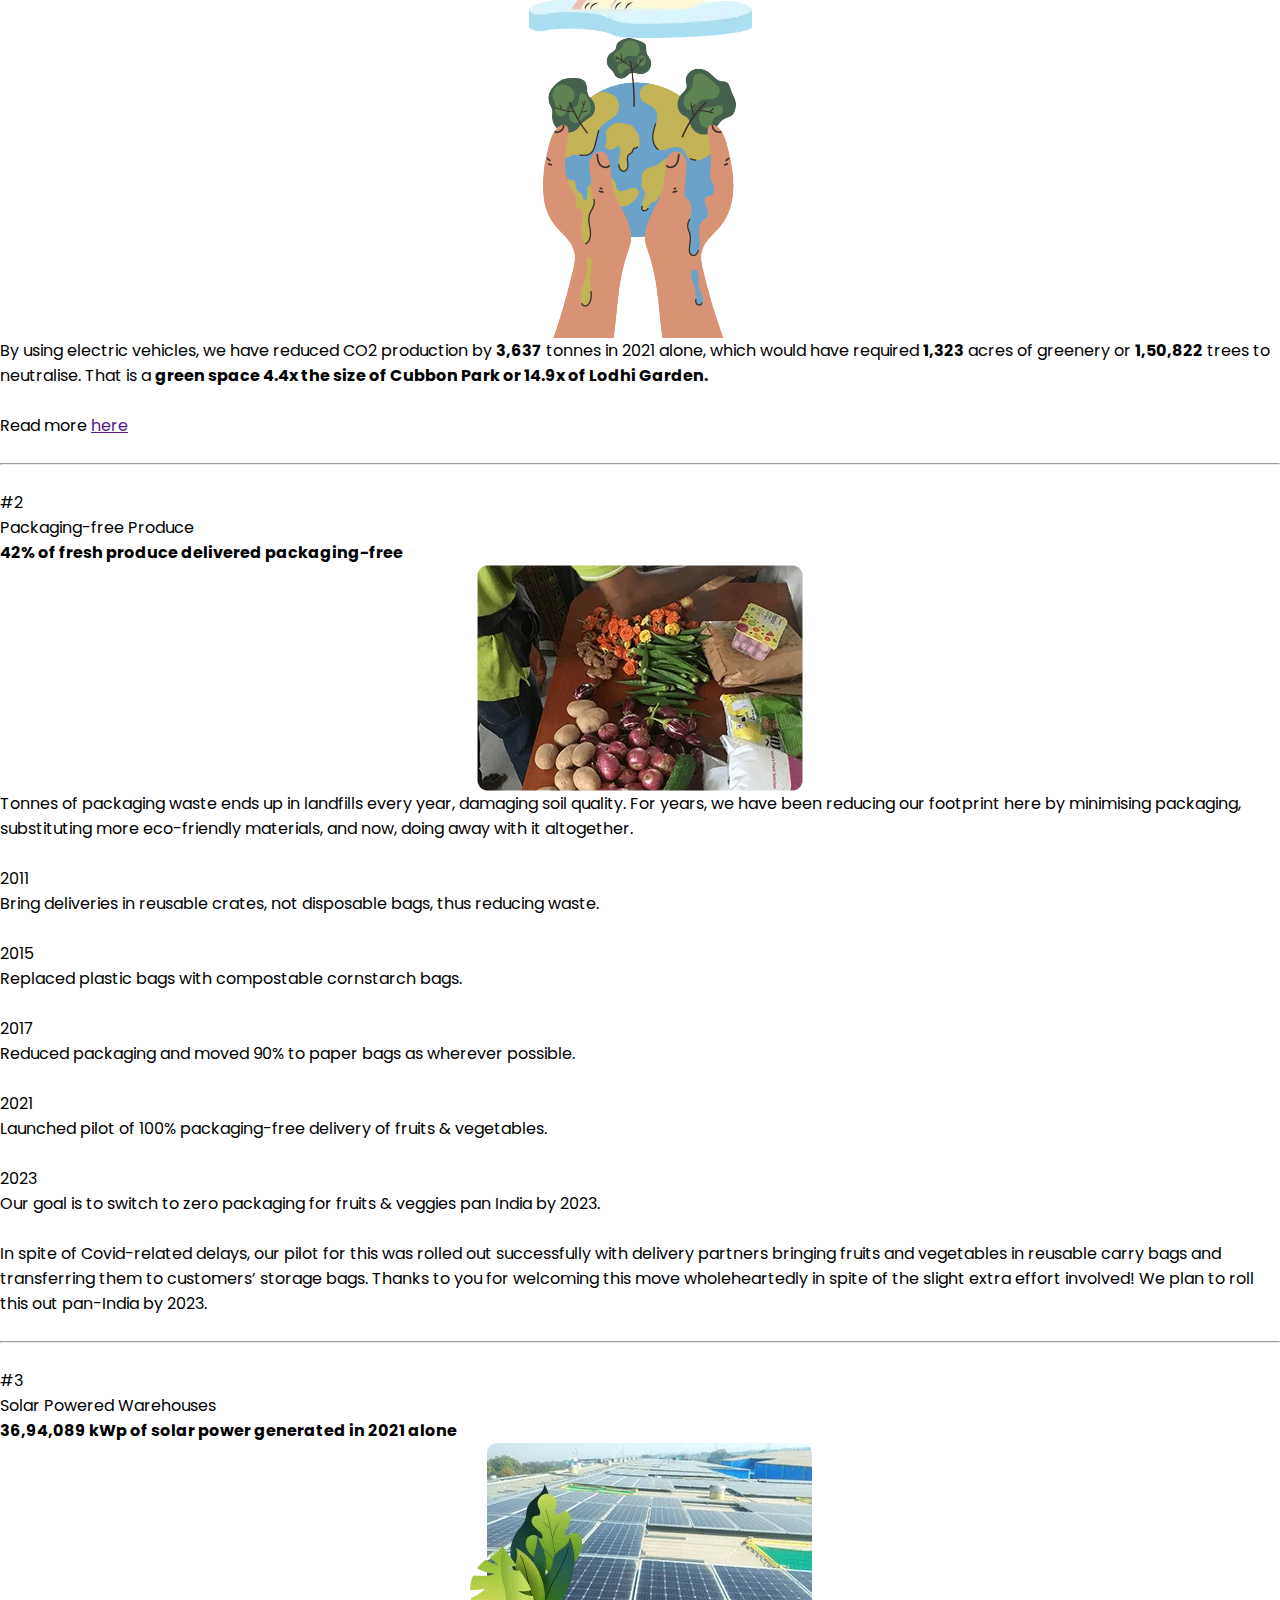
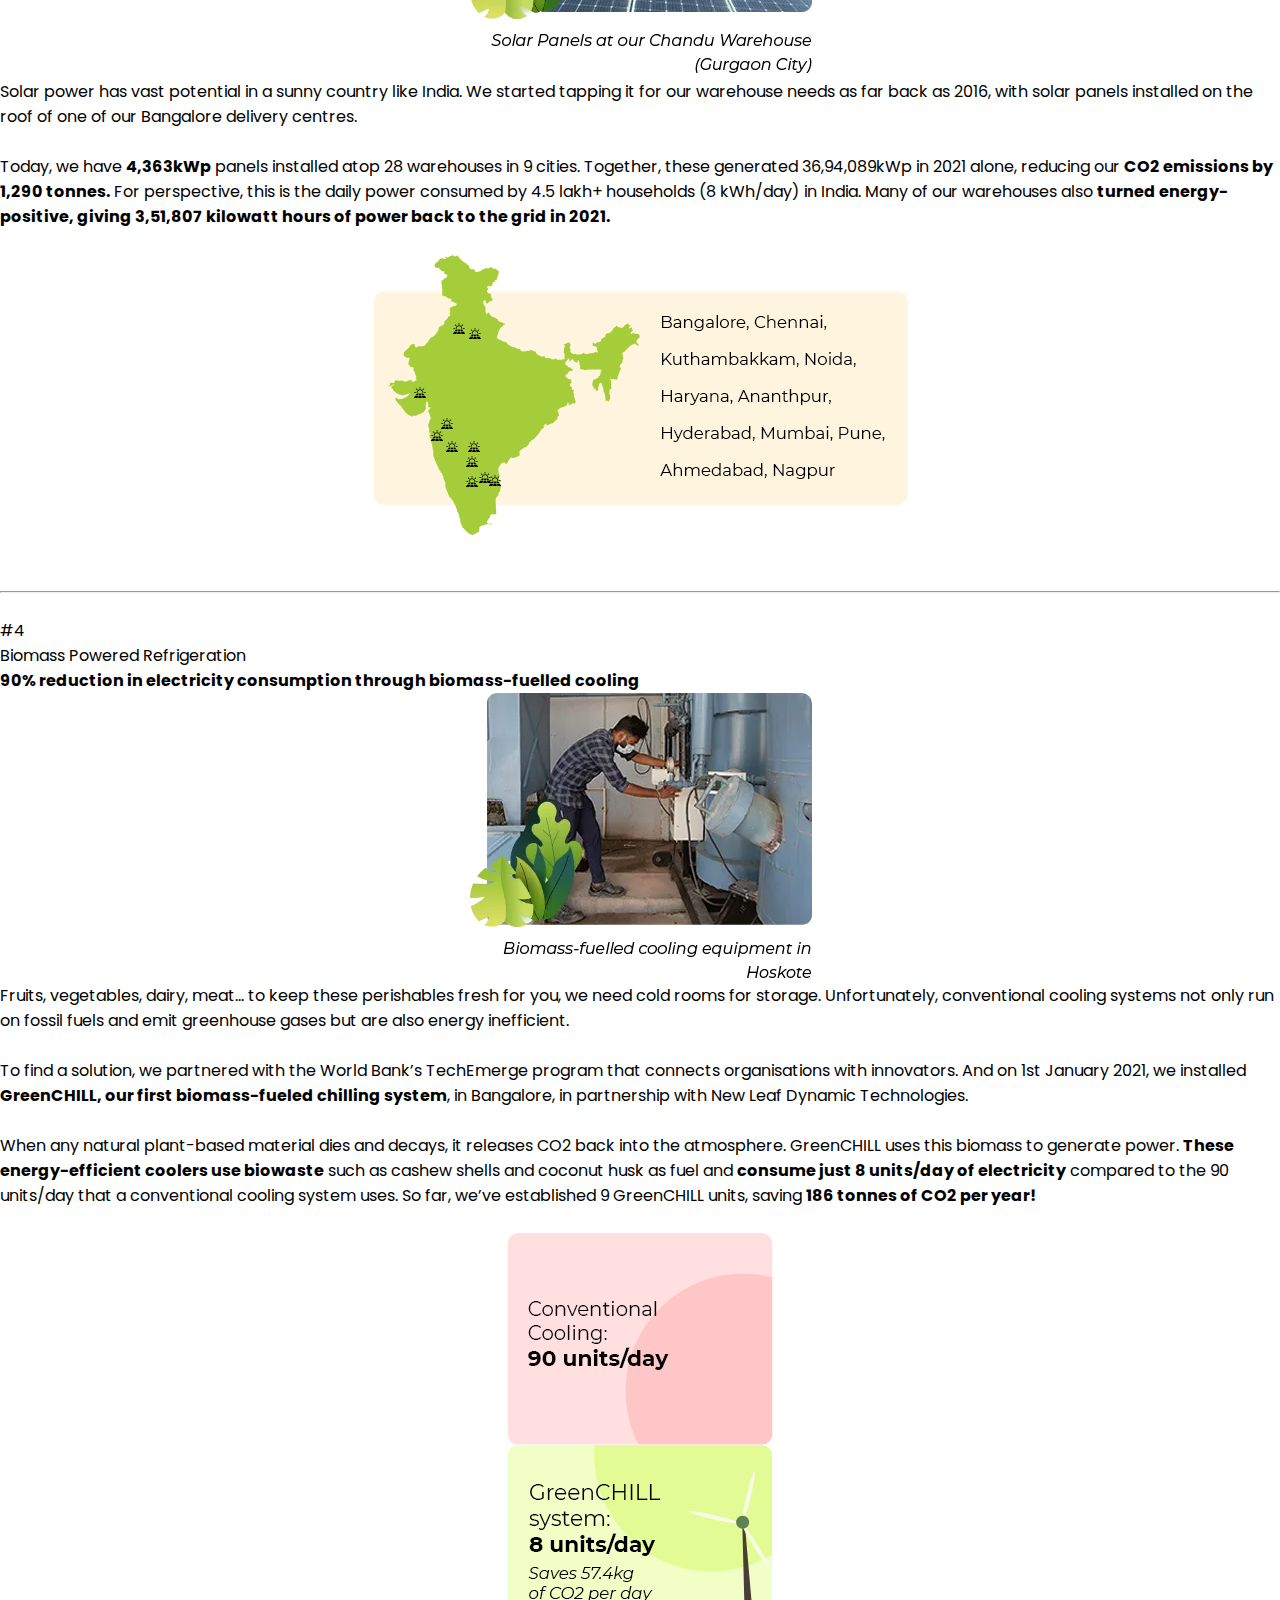
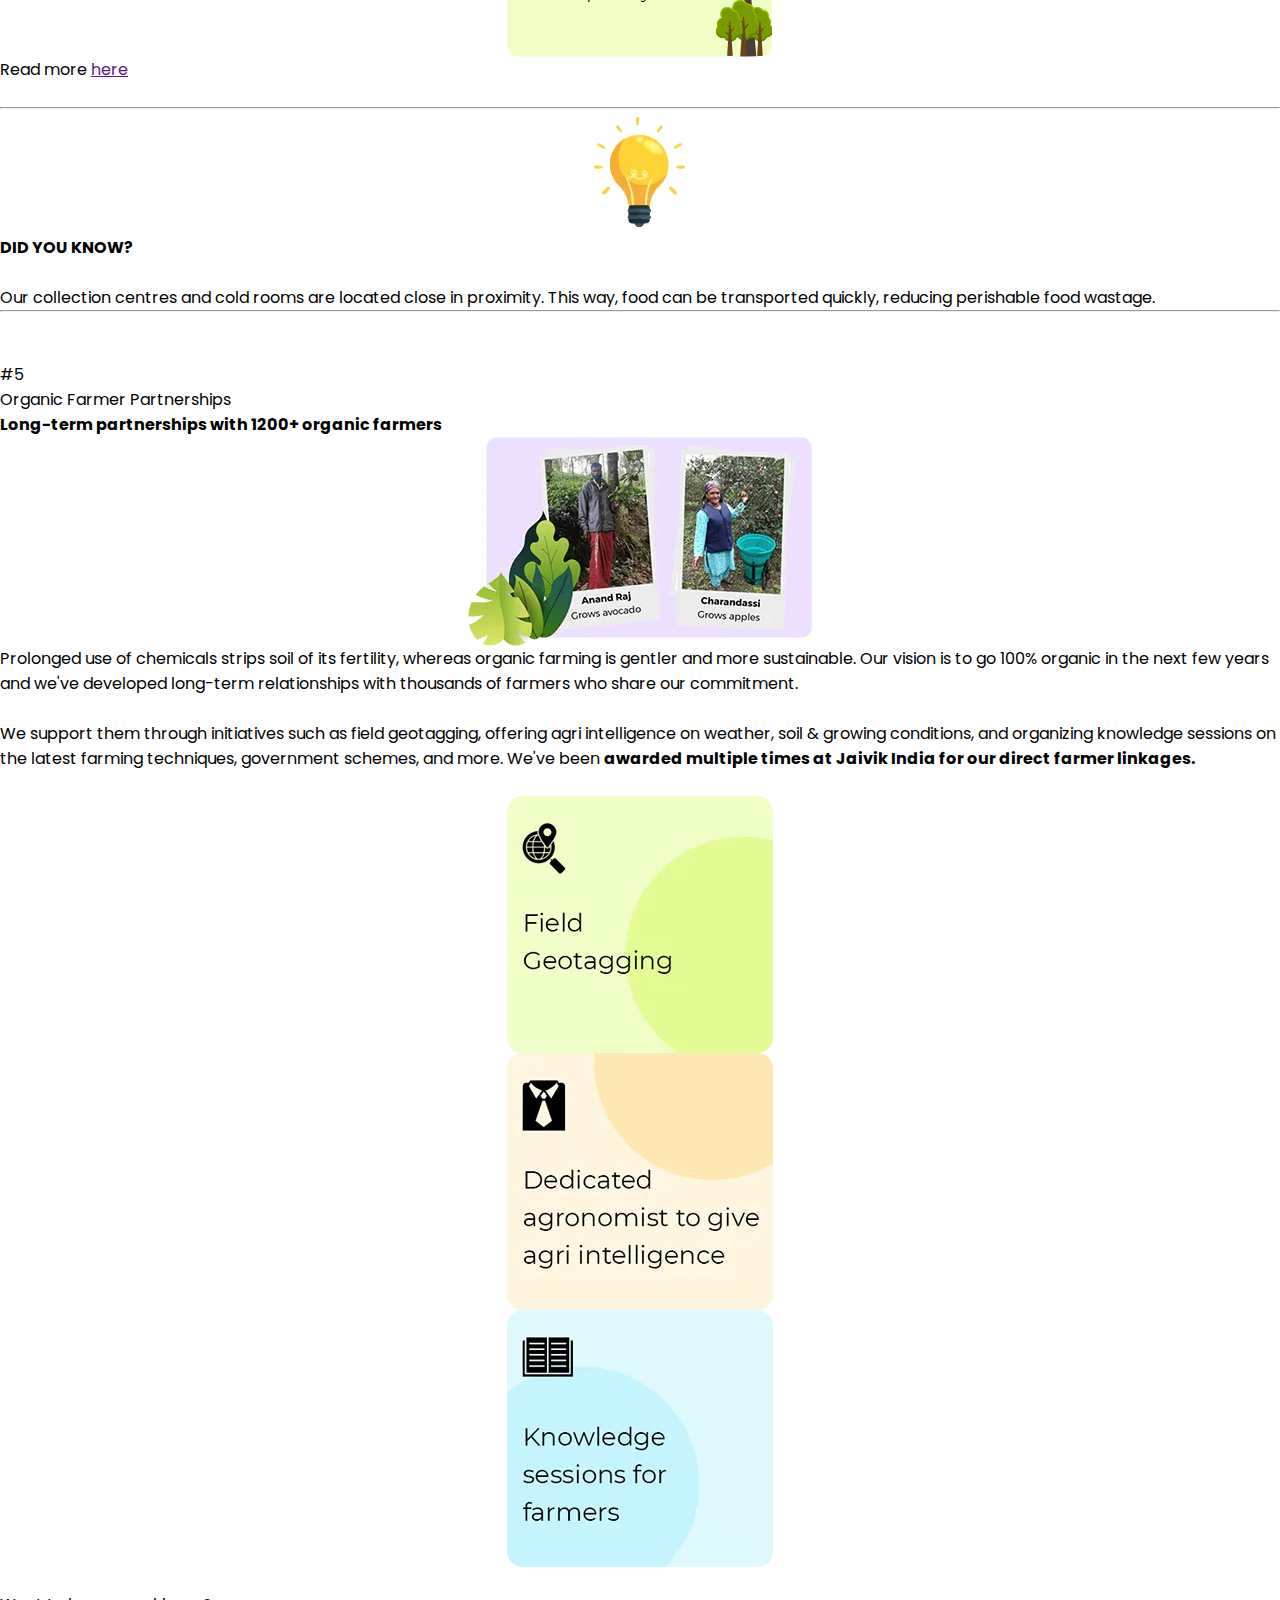
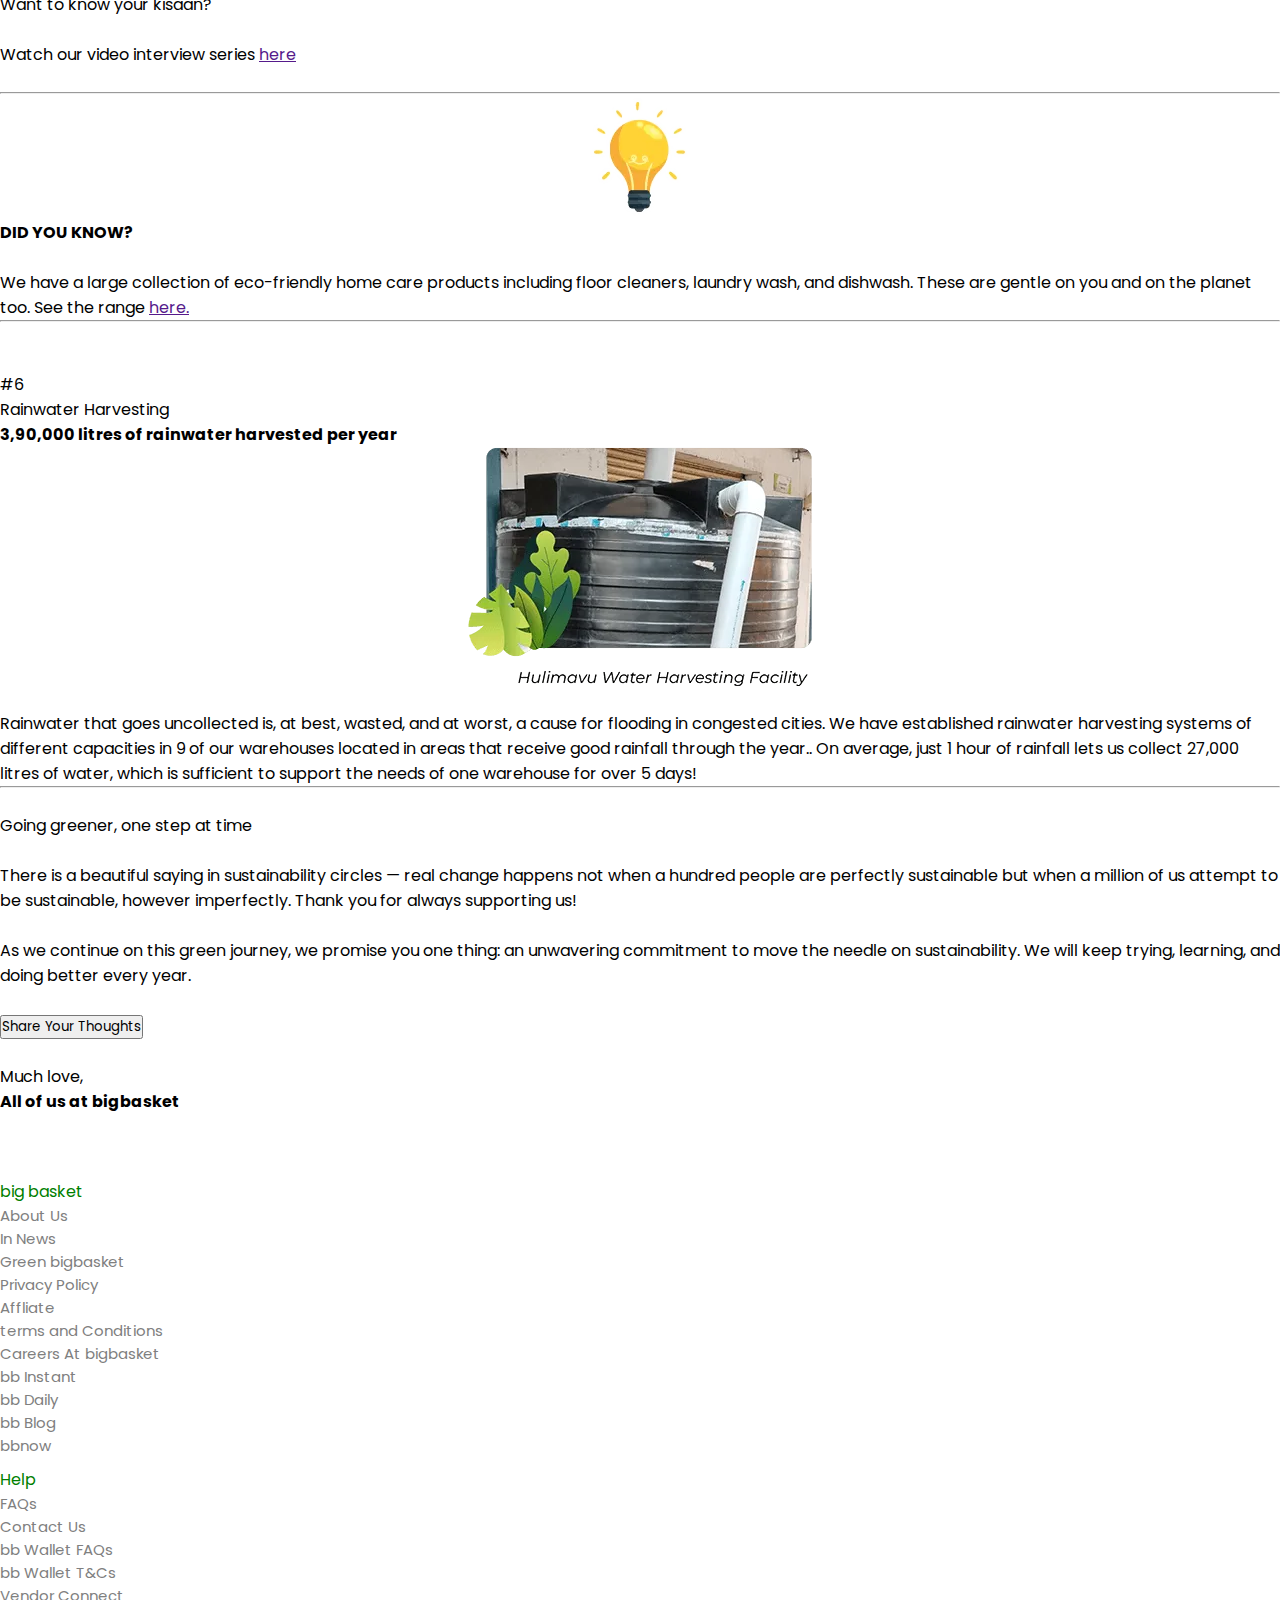
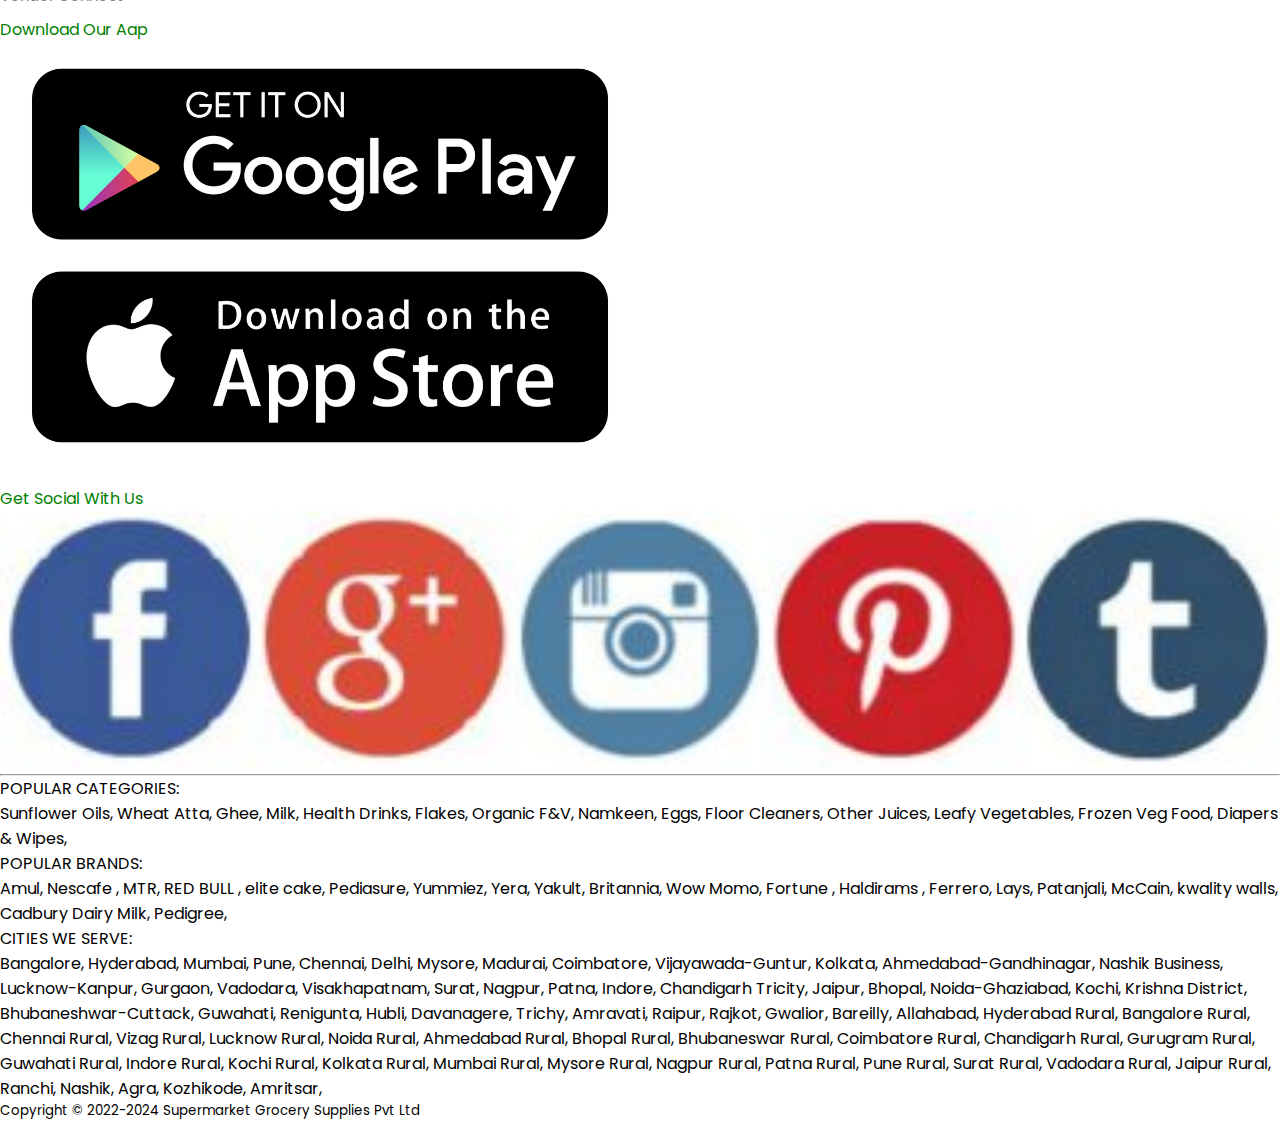
<file: green_basket.html>
<!DOCTYPE html>
<html lang="en">

<head>
    <meta charset="UTF-8">
    <meta http-equiv="X-UA-Compatible" content="IE=edge">
    <meta name="viewport" content="width=device-width, initial-scale=1.0">
    <title>Green basket</title>

    <link rel="stylesheet" href="style.css">
    <link href='https://fonts.googleapis.com/css?family=Poppins' rel='stylesheet'>
    <link rel="stylesheet" href="https://cdnjs.cloudflare.com/ajax/libs/font-awesome/4.7.0/css/font-awesome.min.css">
    <!-- Bootstrap 5 -->
    <link href="https://cdn.jsdelivr.net/npm/bootstrap@5.3.0-alpha3/dist/css/bootstrap.min.css" rel="stylesheet"
        integrity="sha384-KK94CHFLLe+nY2dmCWGMq91rCGa5gtU4mk92HdvYe+M/SXH301p5ILy+dN9+nJOZ" crossorigin="anonymous">
    <script src="https://cdn.jsdelivr.net/npm/bootstrap@5.3.0-alpha3/dist/js/bootstrap.bundle.min.js"
        integrity="sha384-ENjdO4Dr2bkBIFxQpeoTz1HIcje39Wm4jDKdf19U8gI4ddQ3GYNS7NTKfAdVQSZe"
        crossorigin="anonymous"></script>
        <link rel="stylesheet" href="https://cdnjs.cloudflare.com/ajax/libs/font-awesome/4.7.0/css/font-awesome.min.css">

    <style>
        @media (max-width:440px) {
            *{
                font-size:10px;
            }
        }
    </style>
</head>

<body class="bg-light">
    <header class="bg-white">
        <div class="container top-head">
          <div><span><i class="fa fa-phone"></i></span> 1860 123 1000 </div>
          <div><span><i class="fa fa-map-marker"></i></span> 56004 Bangalore </div>
          <div><span><i class="fa fa-user"></i></span> <a href="login.html">Login/Sign Up</a> </div>
        </div>
        <div class="container bottom-head p-2">
          <div class=""><a href="index.html"><img src="images/big basket logo.png" alt=""></a></div>
          <div class="search-bar"><form action="">
            <input type="text" placeholder="Search.." name="search">
            <button type="submit"><i class="fa fa-search"></i></button>
          </form></div>
          <div class="shopping-basket bg-secondary bg-opacity-50 p-2">
            <span><i class="fa fa-shopping-basket text-danger"></i></span><span class="basket-text-end"> My basket</span>
          </div>
        </div>
      </header>
      <div class="header-mob">
        <div class="row text-center fs-2 text-white">
          <div class="col-3"><i class="fa fa-bars"></i></div>
          <div class="col-3"><i class="fa fa-user"></i></div>
          <div class="col-3"><i class="fa fa-map-marker"></i></div>
          <div class="col-3"><i class="fa fa-shopping-cart"></i></div>
        </div>
        <div class="search-bar1"><form action="">
          <input type="text" placeholder="Search.." name="search">
          <button type="submit"><i class="fa fa-search"></i></button>
        </form></div>
      </div>
    <div class="container bg-white my-2">
        &nbsp;
        <div class="border border-secondary mx-5 my-3 py-3 px-4">
            <img src="images/g1.webp" alt="..." class="img-fluid green_basket_img"><br>
            <img src="images/g2.webp" alt="..." class="img-fluid green_basket_img"><br><br>
            <span class="text-start">Dear bigbasketeer,<br><br>
                Sustainability is a subject that is close to our hearts. Since our inception in 2011, we've been trying
                to reduce our environmental footprint by making greener decisions.<br><br>
            </span>
            <img src="images/g3.webp" alt="..." class="img-fluid mx-auto d-block rounded"><br><br>
            Today, we want to share some of the green milestones we hit in 2021. By choosing us again and again for your
            grocery & home needs, you have helped us achieve these numbers. Thank you, we couldn't have done it without
            you!<br><br>

            <b>6 Key Initiatives</b><br><br>
            <div class="row mb-3">
                <div class="col-lg-4 mb-1"><img src="images/g41.webp" alt="..." class="img-fluid rounded"></div>
                <div class="col-lg-4 mb-1"><img src="images/g42.webp" alt="..." class="img-fluid rounded"></div>
                <div class="col-lg-4"><img src="images/g43.webp" alt="..." class="img-fluid rounded"></div>
            </div>
            <div class="row">
                <div class="col-lg-4 mb-1"><img src="images/g44.webp" alt="..." class="img-fluid rounded"></div>
                <div class="col-lg-4 mb-1"><img src="images/g45.webp" alt="..." class="img-fluid rounded"></div>
                <div class="col-lg-4"><img src="images/g46.webp" alt="..." class="img-fluid rounded"></div>
            </div>
            <br>
            <hr / class="text-success">
            <br>

            <div class="row">
                <div class="col-sm-1 bg-info bg-opacity-50 fw-bold rounded text-center py-4 mx-2 mb-1">#1</div>
                <div class="col-sm-10 bg-info bg-opacity-25 fw-bold rounded py-4">Electric Delivery Vehicles</div>
            </div><br>

            <div class="row">
                <div class="col-lg-3 text-info fs-4 fw-bold">
                    3,637 tonnes of CO2 saved by our fleet of 2,234 electric delivery vehicles
                </div>
                <div class="col-lg-6">
                    <img src="images/g5.webp" alt="..." class="img-fluid green_basket_img">
                </div>
            </div><br>

            We launched our first EVs back in 2016, long before they became a buzzword, with a pilot of 10 electric
            delivery vans in Noida. Many trials and challenges later, our fleet today has <b>1,623 electric bikes and
                611
                electric vans.</b> We’ve enabled 70 delivery hubs across 6 Tier-1 cities with ~939 EV charging
            facilities.
            <b>Today, EVs form 30%+ of our delivery fleet</b> and our goal is to hit 70% before the end of 2024. <b>In
                2021, we
                had the highest number of electric delivery vehicles</b> among all Indian ecommerce players.<br><br>

            <div class="bg-info bg-opacity-25 rounded">
                <div class="row">
                    <div class="col-lg-5 p-5">
                        <b>Why are EVs better?</b><br><br>

                        Petrol and diesel vehicles emit CO2, which is a ‘greenhouse gas’ that causes air pollution and
                        leads to global warming. Trees, by taking in CO2 for photosynthesis, mitigate this effect.
                        However, 1 tree can digest just 22kgs of CO2 in a year!
                    </div>
                    <div class="col-lg-5 p-5">
                        <img src="images/g7.webp" alt="..." class="img-fluid green_basket_img">
                    </div>
                </div>
                <div class="row">
                    <div class="col-lg-5 p-5">
                        <img src="images/g8.png" alt="..." class="img-fluid green_basket_img">
                    </div>
                    <div class="col-lg-5 p-5">
                        By using electric vehicles, we have reduced CO2 production by <b>3,637</b> tonnes in 2021 alone,
                        which
                        would have required <b>1,323</b> acres of greenery or <b>1,50,822</b> trees to neutralise. That
                        is a <b>green
                            space 4.4x the size of Cubbon Park or 14.9x of Lodhi Garden.</b>
                    </div>
                </div>
            </div><br>
            <div class="text-center">Read more <a href="">here</a></div><br>
            <hr / class="text-success"><br>

            <div class="row">
                <div class="col-sm-1 bg-success bg-opacity-50 fw-bold rounded text-center py-4 mx-2 mb-1">#2</div>
                <div class="col-sm-10 bg-success bg-opacity-25 fw-bold rounded py-4">Packaging-free Produce</div>
            </div>
            <div class="row">
                <div class="col-lg-5 p-5">
                    <b class="text-success fs-4 fw-bold">42% of fresh produce delivered packaging-free</b>
                </div>
                <div class="col-lg-5 p-5">
                    <img src="images/g9.webp" alt="..." class="img-fluid green_basket_img">
                </div>
            </div>
            Tonnes of packaging waste ends up in landfills every year, damaging soil quality. For years, we have been
            reducing our footprint here by minimising packaging, substituting more eco-friendly materials, and now,
            doing away with it altogether.<br><br>

            <div class="row">
                <div class="col-sm-1 bg-success bg-opacity-50 fw-bold rounded text-center py-4 mx-2 mb-1">2011</div>
                <div class="col-sm-10 bg-success bg-opacity-25 fw-bold rounded py-4">Bring deliveries in reusable
                    crates, not disposable bags, thus reducing waste.</div>
            </div><br>
            <div class="row">
                <div class="col-sm-1 bg-success bg-opacity-50 fw-bold rounded text-center py-4 mx-2 mb-1">2015</div>
                <div class="col-sm-10 bg-success bg-opacity-25 fw-bold rounded py-4">Replaced plastic bags with
                    compostable cornstarch bags.</div>
            </div><br>
            <div class="row">
                <div class="col-sm-1 bg-success bg-opacity-50 fw-bold rounded text-center py-4 mx-2 mb-1">2017</div>
                <div class="col-sm-10 bg-success bg-opacity-25 fw-bold rounded py-4">Reduced packaging and moved 90% to
                    paper bags as wherever possible.</div>
            </div><br>
            <div class="row">
                <div class="col-sm-1 bg-success bg-opacity-50 fw-bold rounded text-center py-4 mx-2 mb-1">2021</div>
                <div class="col-sm-10 bg-success bg-opacity-25 fw-bold rounded py-4">Launched pilot of 100%
                    packaging-free delivery of fruits & vegetables.</div>
            </div><br>
            <div class="row">
                <div class="col-sm-1 bg-success bg-opacity-50 fw-bold rounded text-center py-4 mx-2 mb-1">2023</div>
                <div class="col-sm-10 bg-success bg-opacity-25 fw-bold rounded py-4">Our goal is to switch to zero
                    packaging for fruits & veggies pan India by 2023.</div>
            </div><br>

            In spite of Covid-related delays, our pilot for this was rolled out successfully with delivery partners
            bringing fruits and vegetables in reusable carry bags and transferring them to customers’ storage bags.
            Thanks to you for welcoming this move wholeheartedly in spite of the slight extra effort involved! We plan
            to roll this out pan-India by 2023.<br><br>
            <hr / class="text-success"><br>

            <div class="row">
                <div class="col-sm-1 bg-warning bg-opacity-50 fw-bold rounded text-center py-4 mx-2 mb-1">#3</div>
                <div class="col-sm-10 bg-warning bg-opacity-25 fw-bold rounded py-4">Solar Powered Warehouses</div>
            </div>
            <div class="row">
                <div class="col-lg-5 p-5">
                    <b class="text-warning fs-4 fw-bold">36,94,089 kWp of solar power generated in 2021 alone</b>
                </div>
                <div class="col-lg-5 p-5">
                    <img src="images/g10.webp" alt="..." class="img-fluid green_basket_img">
                </div>
            </div>
            Solar power has vast potential in a sunny country like India. We started tapping it for our warehouse needs
            as far back as 2016, with solar panels installed on the roof of one of our Bangalore delivery
            centres.<br><br>

            Today, we have <b>4,363kWp</b> panels installed atop 28 warehouses in 9 cities. Together, these generated
            36,94,089kWp in 2021 alone, reducing our <b>CO2 emissions by 1,290 tonnes.</b> For perspective, this is the
            daily
            power consumed by 4.5 lakh+ households (8 kWh/day) in India. Many of our warehouses also <b>turned
                energy-positive, giving 3,51,807 kilowatt hours of power back to the grid in 2021.</b><br><br>
            <img src="images/g11.png" alt="..." class="img-fluid green_basket_img"><br><br>
            <hr / class="text-success"><br>

            <div class="row">
                <div class="col-sm-1 bg-danger bg-opacity-50 fw-bold rounded text-center py-4 mx-2 mb-1">#4</div>
                <div class="col-sm-10 bg-danger bg-opacity-25 fw-bold rounded py-4">Biomass Powered Refrigeration</div>
            </div>
            <div class="row">
                <div class="col-lg-5 p-5">
                    <b class="text-danger fs-4 fw-bold">90% reduction in electricity consumption through biomass-fuelled
                        cooling</b>
                </div>
                <div class="col-lg-5 p-5">
                    <img src="images/g12.webp" alt="..." class="img-fluid green_basket_img">
                </div>
            </div>
            Fruits, vegetables, dairy, meat… to keep these perishables fresh for you, we need cold rooms for storage.
            Unfortunately, conventional cooling systems not only run on fossil fuels and emit greenhouse gases but are
            also energy inefficient.<br><br>

            To find a solution, we partnered with the World Bank’s TechEmerge program that connects organisations with
            innovators. And on 1st January 2021, we installed <b>GreenCHILL, our first biomass-fueled chilling
                system</b>, in
            Bangalore, in partnership with New Leaf Dynamic Technologies.<br><br>

            When any natural plant-based material dies and decays, it releases CO2 back into the atmosphere. GreenCHILL
            uses this biomass to generate power. <b>These energy-efficient coolers use biowaste</b> such as cashew
            shells and
            coconut husk as fuel and <b>consume just 8 units/day of electricity</b> compared to the 90 units/day that a
            conventional cooling system uses. So far, we’ve established 9 GreenCHILL units, saving <b>186 tonnes of CO2
                per
                year!</b><br><br>
            <div class="row">
                <div class="col-lg-6 mb-1">
                    <img src="images/g131.png" alt="..." class="img-fluid green_basket_img">
                </div>
                <div class="col-lg-6">
                    <img src="images/g132.png" alt="..." class="img-fluid green_basket_img">
                </div>
            </div>
            <div class="text-center">Read more <a href="">here</a></div><br>
            <hr / class="text-success">
            <div class="row">
                <div class="col-lg-5">
                    <img src="images/g14.webp" alt="..." class="img-fluid green_basket_img">
                </div>
                <div class="col-lg-5">
                    <b class="fs-4 fw-bold">DID YOU KNOW?</b><br><br>
                    Our collection centres and cold rooms are located close in proximity. This way, food can be
                    transported quickly, reducing perishable food wastage.
                </div>
            </div>
            <hr / class="text-success"><br><br>



            <div class="row">
                <div class="col-sm-1 bg-primary bg-opacity-50 fw-bold rounded text-center py-4 mx-2 mb-1">#5</div>
                <div class="col-sm-10 bg-primary bg-opacity-25 fw-bold rounded py-4">Organic Farmer Partnerships</div>
            </div>
            <div class="row">
                <div class="col-lg-5 p-5">
                    <b class="text-primary fs-4 fw-bold">Long-term partnerships with 1200+ organic farmers</b>
                </div>
                <div class="col-lg-5 p-5">
                    <img src="images/g15.webp" alt="..." class="img-fluid green_basket_img">
                </div>
            </div>
            Prolonged use of chemicals strips soil of its fertility, whereas organic farming is gentler and more
            sustainable. Our vision is to go 100% organic in the next few years and we've developed long-term
            relationships with thousands of farmers who share our commitment.<br><br>
            We support them through initiatives such as field geotagging, offering agri intelligence on weather, soil &
            growing conditions, and organizing knowledge sessions on the latest farming techniques, government schemes,
            and more. We've been <b>awarded multiple times at Jaivik India for our direct farmer linkages.</b><br><br>
            <div class="row">
                <div class="col-lg-4 mb-1">
                    <img src="images/g16_1.webp" alt="..." class="img-fluid green_basket_img">
                </div>
                <div class="col-lg-4 mb-1">
                    <img src="images/g16_2.webp" alt="..." class="img-fluid green_basket_img">
                </div>
                <div class="col-lg-4">
                    <img src="images/g16_3.webp" alt="..." class="img-fluid green_basket_img">
                </div>
            </div><br>
            <div class="text-center">Want to know your kisaan?<br><br>Watch our video interview series <a
                    href="">here</a></div><br>
            <hr / class="text-success">
            <div class="row">
                <div class="col-lg-5">
                    <img src="images/g14.webp" alt="..." class="img-fluid green_basket_img">
                </div>
                <div class="col-lg-5">
                    <b class="fs-4 fw-bold">DID YOU KNOW?</b><br><br>
                    We have a large collection of eco-friendly home care products including floor cleaners, laundry
                    wash, and dishwash. These are gentle on you and on the planet too. See the range <a
                        href="">here.</a>
                </div>
            </div>
            <hr / class="text-success"><br><br>



            <div class="row">
                <div class="col-sm-1 bg-success bg-opacity-75 fw-bold rounded text-center py-4 mx-2 mb-1">#6</div>
                <div class="col-sm-10 bg-success bg-opacity-50 fw-bold rounded py-4">Rainwater Harvesting</div>
            </div>
            <div class="row">
                <div class="col-lg-5 p-5">
                    <b class="text-success fs-4 fw-bold">3,90,000 litres of rainwater harvested per year</b>
                </div>
                <div class="col-lg-5 p-5">
                    <img src="images/g17.webp" alt="..." class="img-fluid green_basket_img">
                </div>
            </div><br>
            Rainwater that goes uncollected is, at best, wasted, and at worst, a cause for flooding in congested cities.
            We have established rainwater harvesting systems of different capacities in 9 of our warehouses located in
            areas that receive good rainfall through the year.. On average, just 1 hour of rainfall lets us collect
            27,000 litres of water, which is sufficient to support the needs of one warehouse for over 5 days!<br>
            <hr / class="text-success"><br>
            <div class="text-center fw-bold">Going greener, one step at time</div><br>
            There is a beautiful saying in sustainability circles — real change happens not when a hundred people are
            perfectly sustainable but when a million of us attempt to be sustainable, however imperfectly. Thank you for
            always supporting us!<br><br>
            As we continue on this green journey, we promise you one thing: an unwavering commitment to move the needle
            on sustainability. We will keep trying, learning, and doing better every year.<br><br>
            <div class="text-center">
                <button class="btn btn-success btn-lg">Share Your Thoughts</button><br><br>
                Much love,<br>
                <b>All of us at bigbasket</b>
            </div>


        </div>
        &nbsp;
    </div>
    <div class="container mt-4">
        <div class="row footer-cols">
          <div class="col-md-3">
            <p>big basket</p>
            <ul>
              <li><a href="about.html">About Us</a></li>
              <li><a href="#">In News</a></li>
              <li><a href="green_basket.html">Green bigbasket</a></li>
              <li><a href="#">Privacy Policy</a></li>
              <li><a href="#">Affliate</a></li>
              <li><a href="#">terms and Conditions</a></li>
              <li><a href="#">Careers At bigbasket</a></li>
              <li><a href="#">bb Instant</a></li>
              <li><a href="#">bb Daily</a></li>
              <li><a href="#">bb Blog</a></li>
              <li><a href="#">bbnow</a></li>
            </ul>
  
          </div>
          <div class="col-md-3">
            <p>Help</p>
            <ul>
              <li><a href="#">FAQs</a></li>
              <li><a href="contact.html">Contact Us</a></li>
              <li><a href="#">bb Wallet FAQs</a></li>
              <li><a href="#">bb Wallet T&Cs</a></li>
              <li><a href="#">Vendor Connect</a></li>
            </ul>
  
          </div>
          <div class="col-md-3">
            <p>Download Our Aap</p>
            <img src="images/store-icon.png" alt="" style="width: 50%;">
          </div>
          <div class="col-md-3">
            <p>Get Social With Us</p>
            <img src="images/social-media-icons.jpg" alt="" style="width: 100%;">
  
          </div>
        </div>
      </div>
      </div>
      <hr>
      <div class="container">
        <div class="row">
          <div class="col-md-2 text-success">POPULAR CATEGORIES:</div>
          <div class="col-md-10">
            Sunflower Oils, Wheat Atta, Ghee, Milk, Health Drinks, Flakes, Organic F&V, Namkeen, Eggs, Floor Cleaners, Other Juices, Leafy Vegetables, Frozen Veg Food, Diapers & Wipes,</div>
        </div>
        <div class="row">
          <div class="col-md-2 text-success">POPULAR BRANDS:</div>
          <div class="col-md-10">
            Amul, Nescafe , MTR, RED BULL , elite cake, Pediasure, Yummiez, Yera, Yakult, Britannia, Wow Momo, Fortune , Haldirams , Ferrero, Lays, Patanjali, McCain, kwality walls, Cadbury Dairy Milk, Pedigree,</div>
        </div>
        <div class="row">
          <div class="col-md-2 text-success">CITIES WE SERVE:</div>
          <div class="col-md-10">
            Bangalore, Hyderabad, Mumbai, Pune, Chennai, Delhi, Mysore, Madurai, Coimbatore, Vijayawada-Guntur, Kolkata, Ahmedabad-Gandhinagar, Nashik Business, Lucknow-Kanpur, Gurgaon, Vadodara, Visakhapatnam, Surat, Nagpur, Patna, Indore, Chandigarh Tricity, Jaipur, Bhopal, Noida-Ghaziabad, Kochi, Krishna District, Bhubaneshwar-Cuttack, Guwahati, Renigunta, Hubli, Davanagere, Trichy, Amravati, Raipur, Rajkot, Gwalior, Bareilly, Allahabad, Hyderabad Rural, Bangalore Rural, Chennai Rural, Vizag Rural, Lucknow Rural, Noida Rural, Ahmedabad Rural, Bhopal Rural, Bhubaneswar Rural, Coimbatore Rural, Chandigarh Rural, Gurugram Rural, Guwahati Rural, Indore Rural, Kochi Rural, Kolkata Rural, Mumbai Rural, Mysore Rural, Nagpur Rural, Patna Rural, Pune Rural, Surat Rural, Vadodara Rural, Jaipur Rural, Ranchi, Nashik, Agra, Kozhikode, Amritsar, </div>
        </div>
      </div>
      <div class="bg-light mt-4 p-2"><small><div class="container">Copyright © 2022-2024 Supermarket Grocery Supplies Pvt Ltd</div></small></div>
      
</body>

</html>
</file>
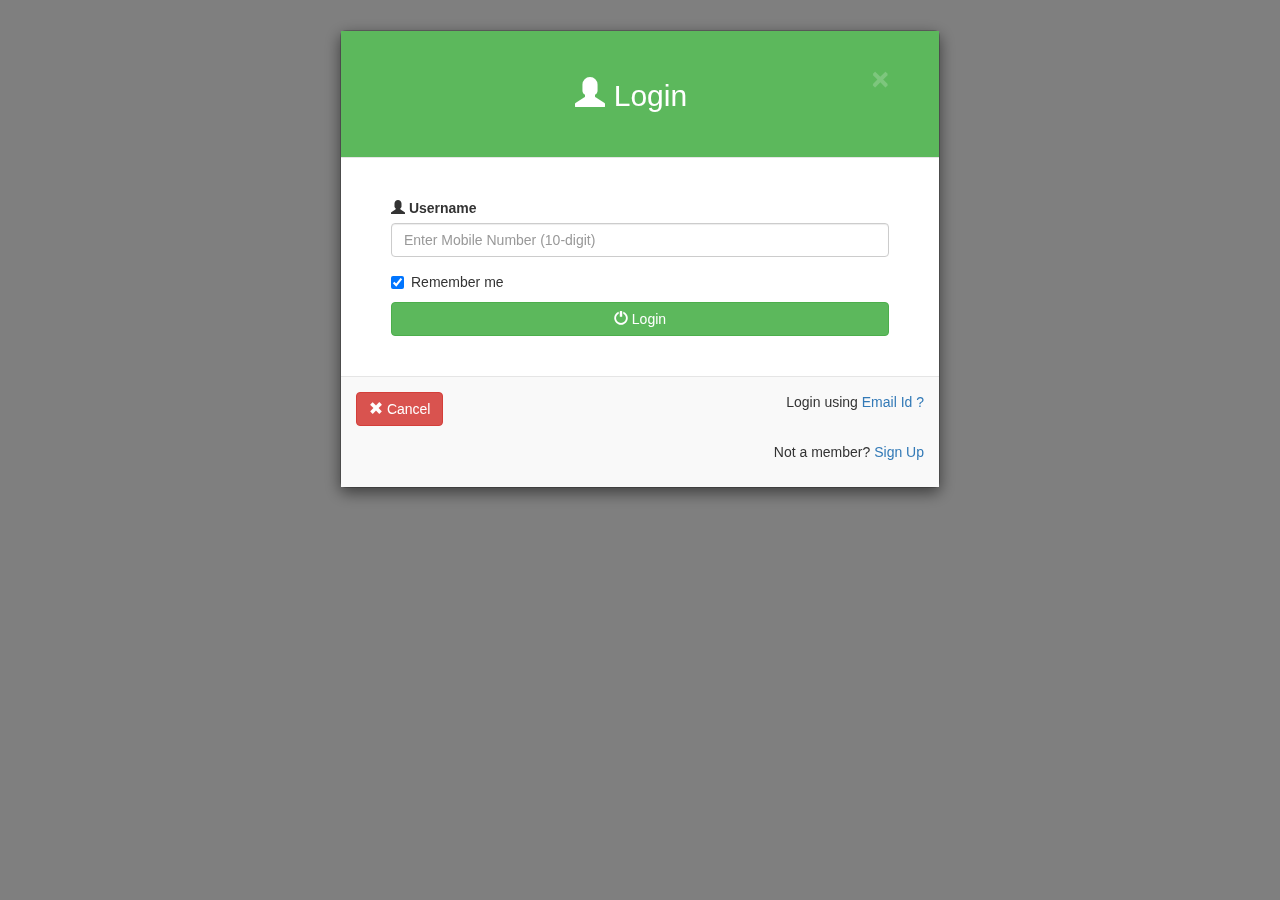
<file: login.html>
<!DOCTYPE html>
<html>
<head>
  <meta name="viewport" content="width=device-width, initial-scale=1">
  <link rel="stylesheet" href="https://maxcdn.bootstrapcdn.com/bootstrap/3.4.1/css/bootstrap.min.css">
  
  <script src="https://ajax.googleapis.com/ajax/libs/jquery/3.6.4/jquery.min.js"></script>
  <script src="https://maxcdn.bootstrapcdn.com/bootstrap/3.4.1/js/bootstrap.min.js"></script>
  <style>
  .modal-header, h4, .close {
    background-color: #5cb85c;
    color:white !important;
    text-align: center;
    font-size: 30px;
  }
  .modal-footer {
    background-color: #f9f9f9;
  }
  </style>
</head>
<body>

<div class="container">




  <!-- Trigger the modal with a button -->
  <!-- <button type="button" class="btn btn-default btn-lg" id="myBtn">Login</button> -->




  
  <!-- Modal -->
  <div class="modal fade" id="myModal" role="dialog">
    <div class="modal-dialog">
    
      <!-- Modal content-->
      <div class="modal-content">
        <div class="modal-header" style="padding:35px 50px;">
          <button type="button" class="close" data-dismiss="modal">&times;</button>
          <h4><span class="glyphicon glyphicon-user"></span> Login</h4>
        </div>
        <div class="modal-body" style="padding:40px 50px;">
          <form role="form">
            <div class="form-group">
              <label for="usrname"><span class="glyphicon glyphicon-user"></span> Username</label>
              <input type="text" class="form-control" id="usrname" placeholder="Enter Mobile Number (10-digit)">
            </div>
           
            <div class="checkbox">
              <label><input type="checkbox" value="" checked>Remember me</label>
            </div>
              <a href="index.html" class="btn btn-success btn-block"><span class="glyphicon glyphicon-off"></span> Login</a>
          </form>
        </div>
        <div class="modal-footer">
          <button type="submit" class="btn btn-danger btn-default pull-left" data-dismiss="modal"><span class="glyphicon glyphicon-remove"></span> Cancel</button>
          <p>Login using <a href="#">Email Id ?</a></p>
          <br>
          <p>Not a member? <a href="#">Sign Up</a></p>
        </div>
      </div>
      
    </div>
  </div> 
</div>
 
<script>
$(document).ready(function(){
  // $("#myBtn").click(function(){
    $("#myModal").modal();
  // });
});
</script>

</body>
</html>
</file>
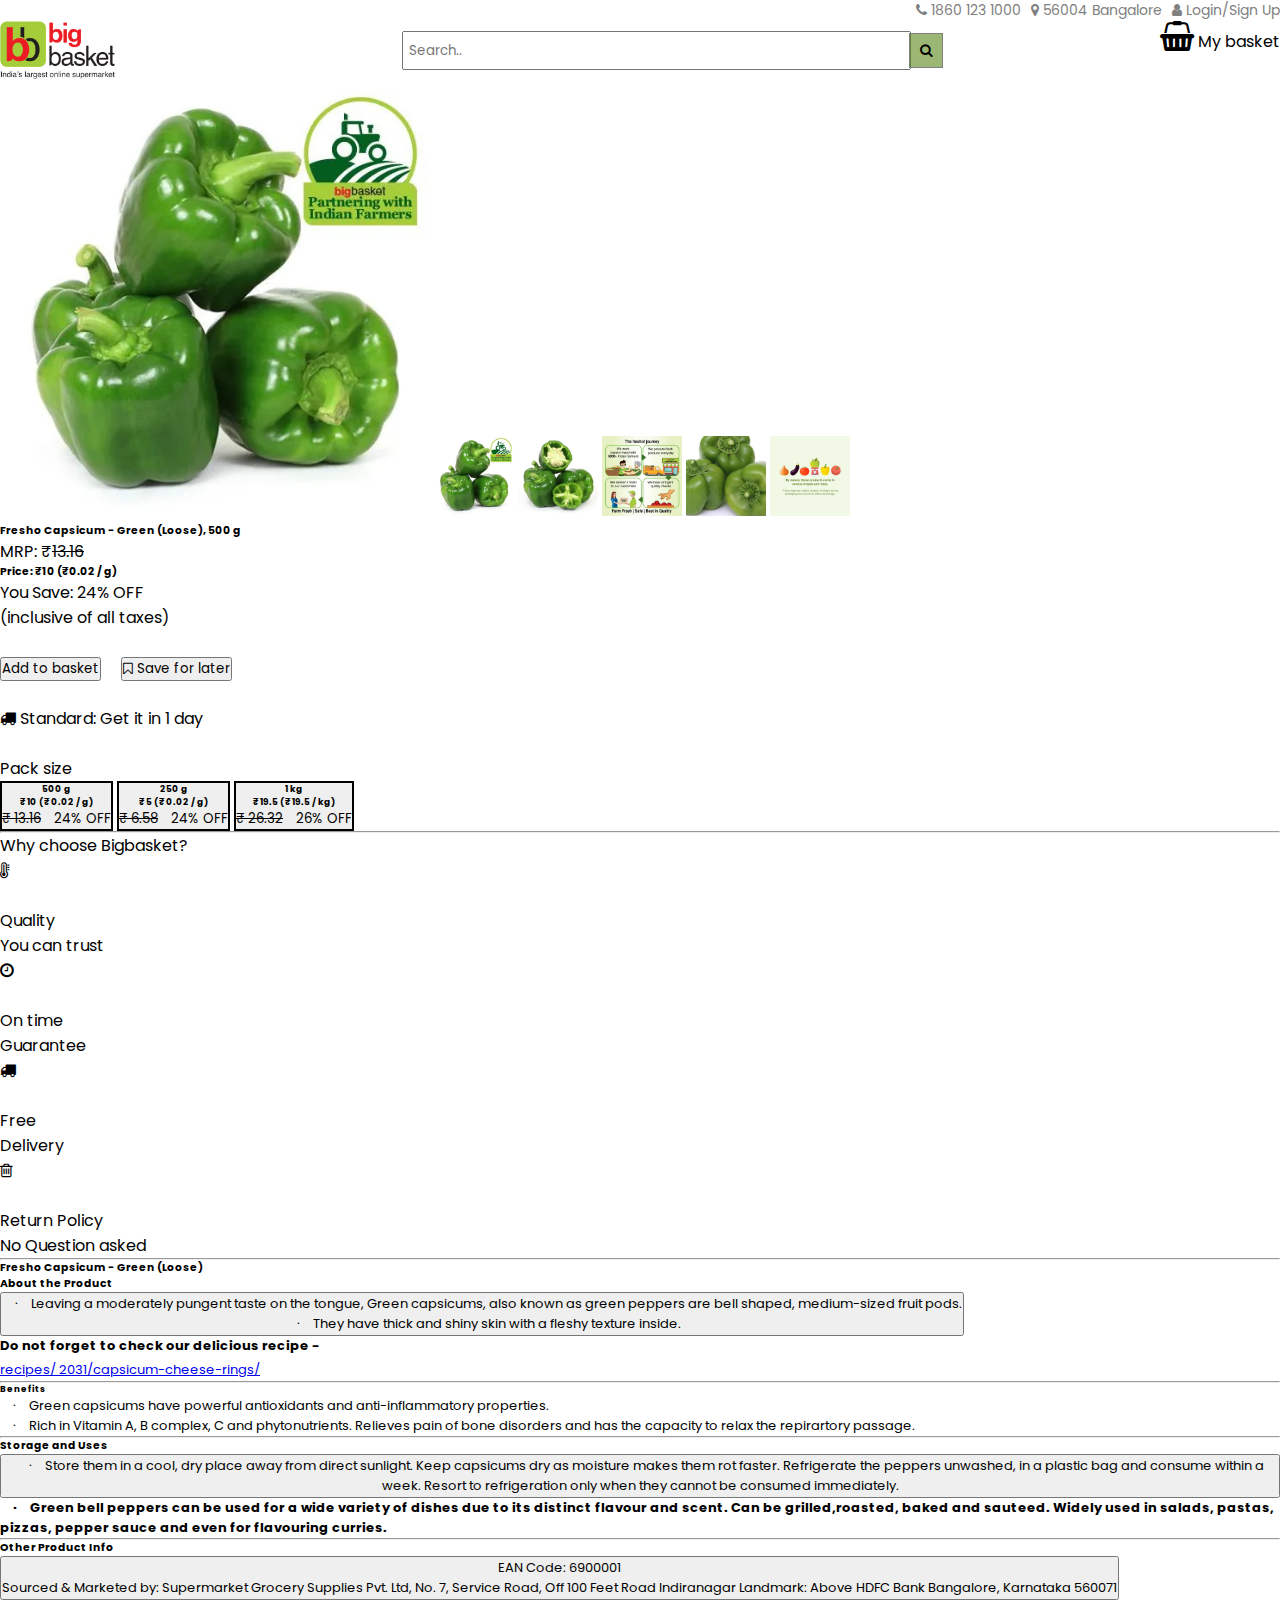
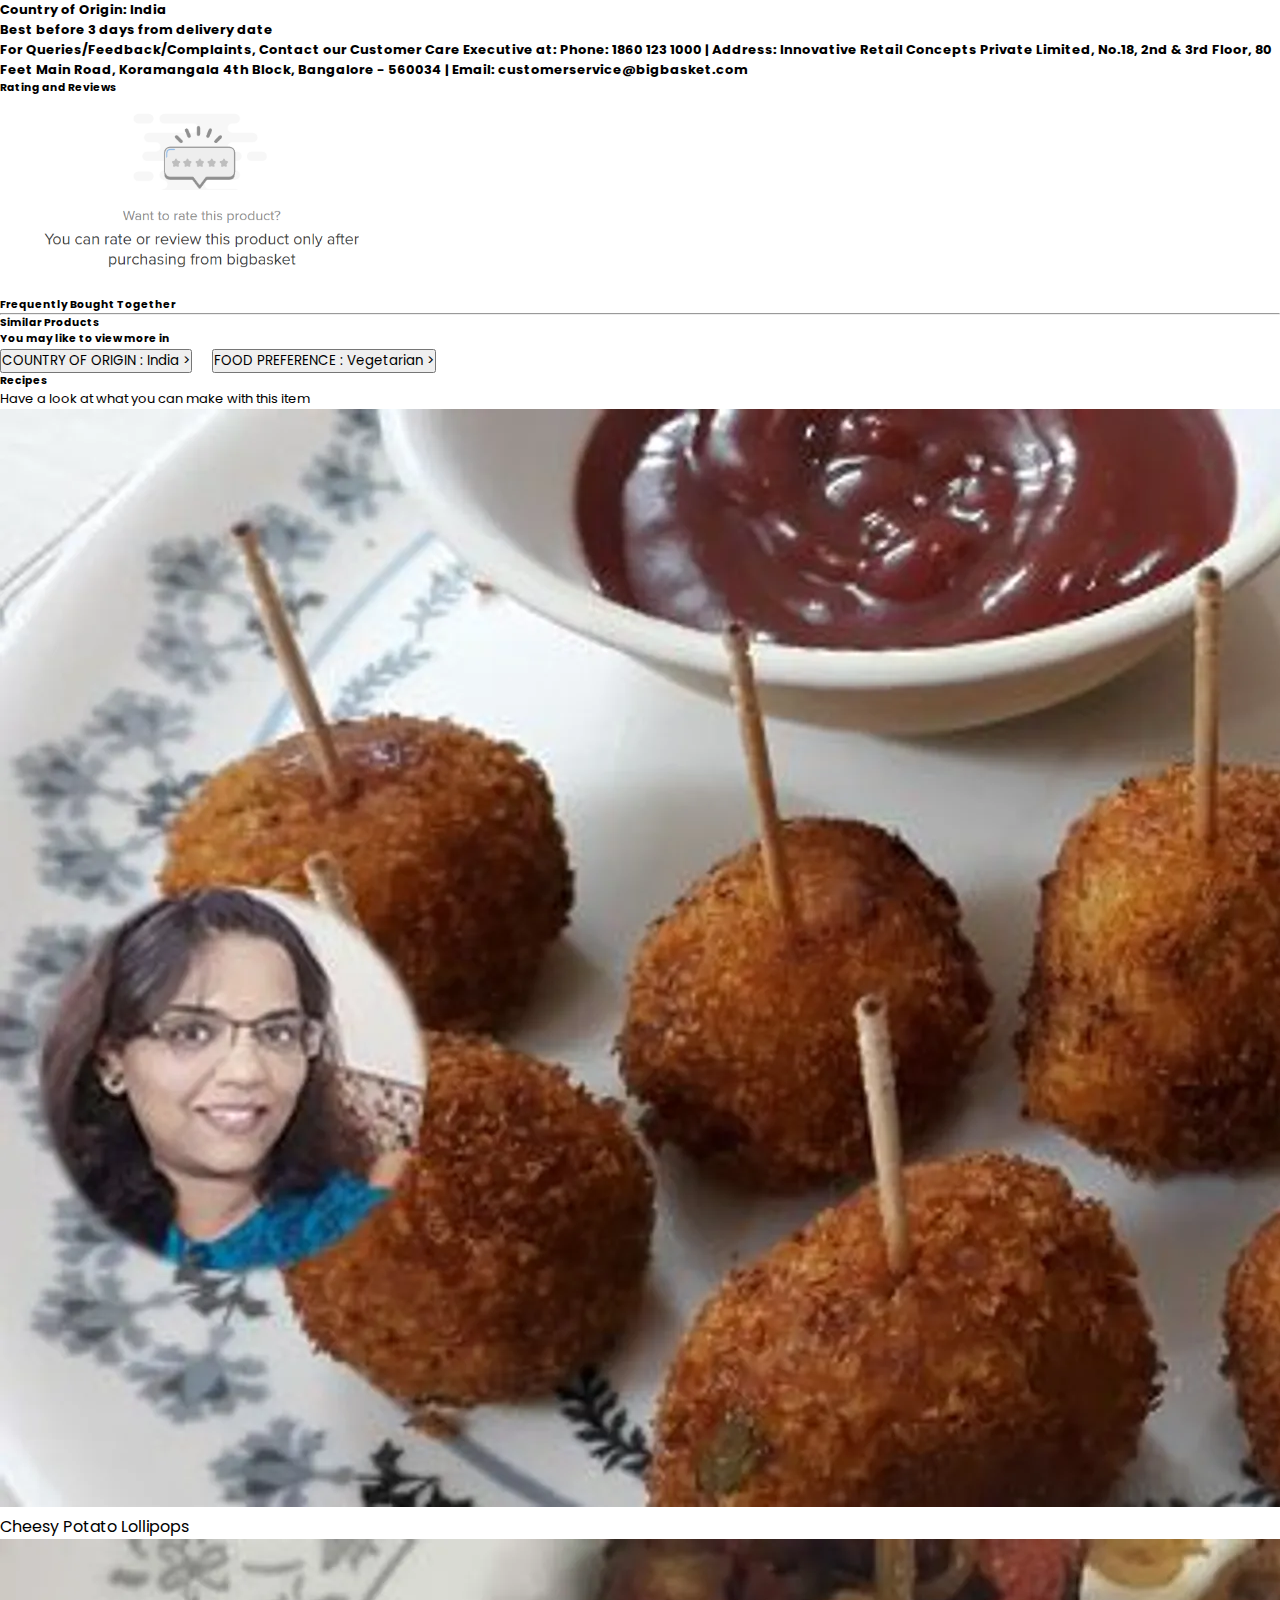
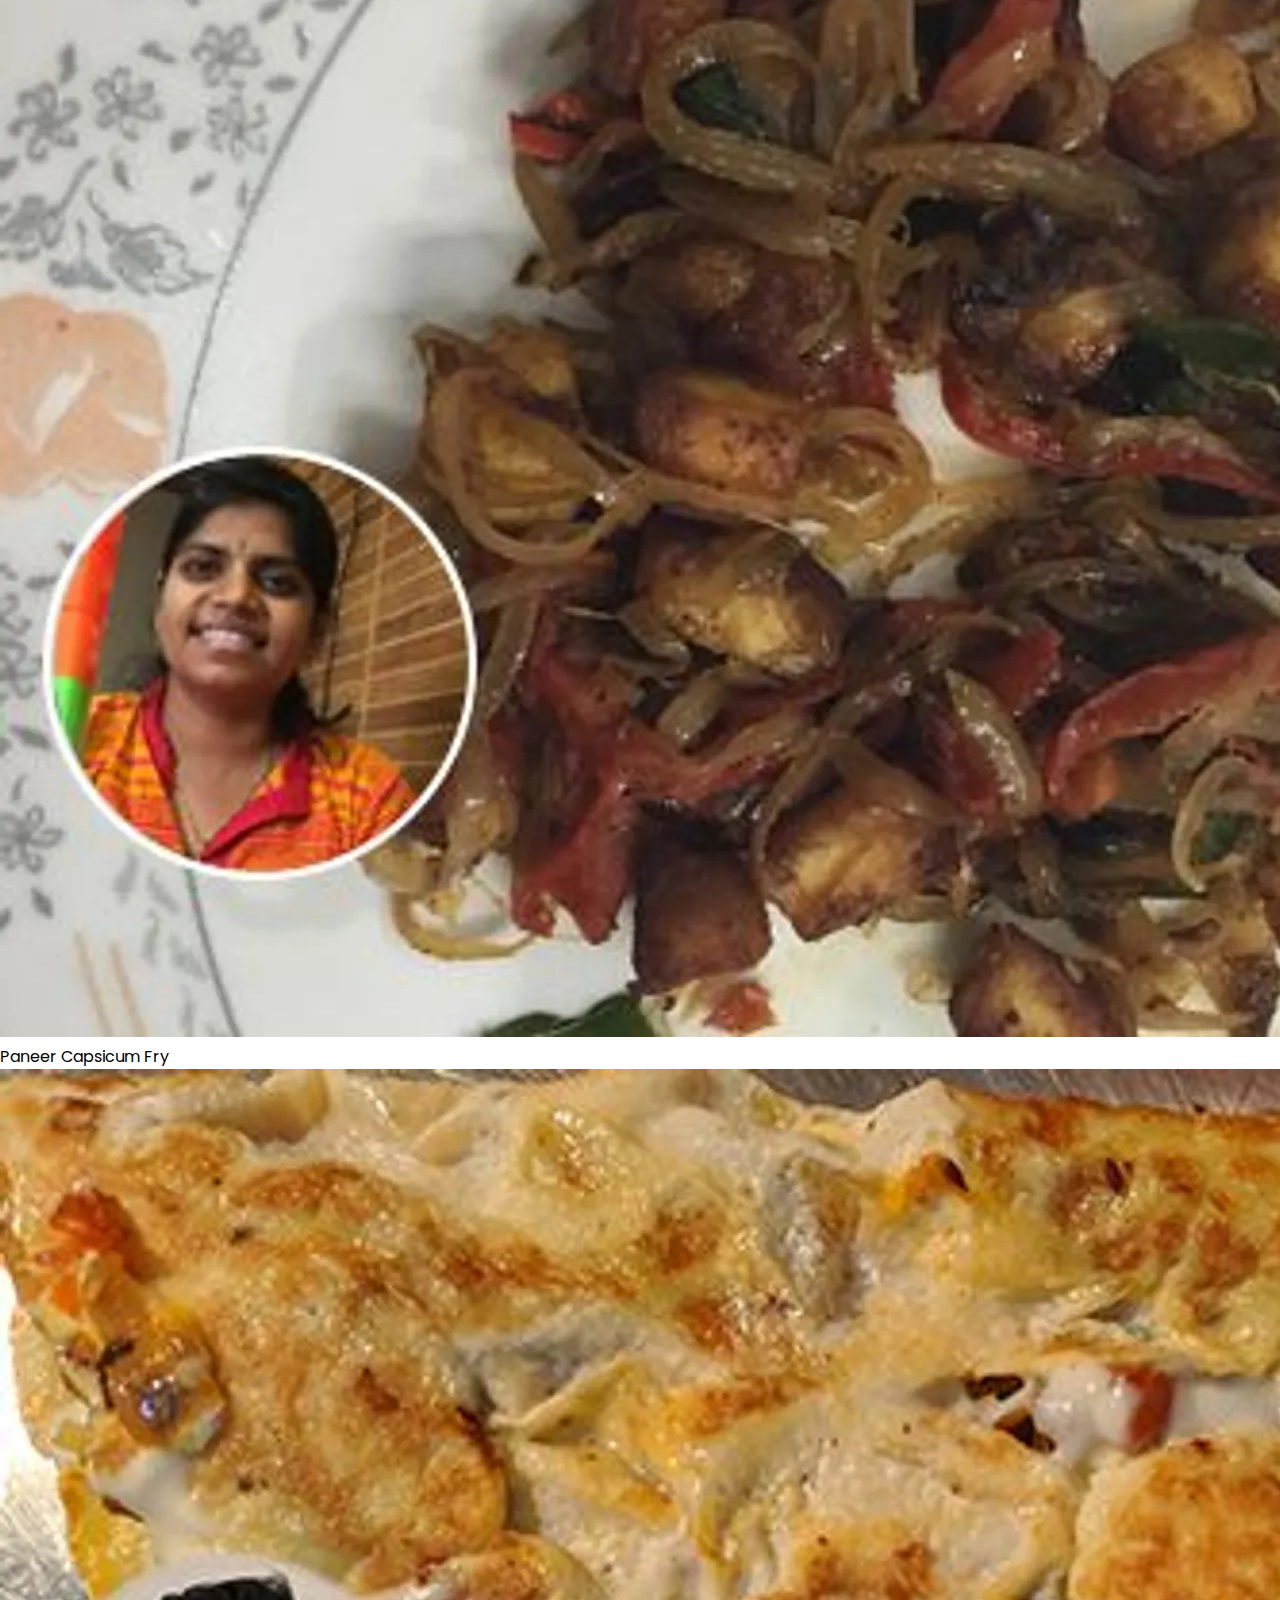
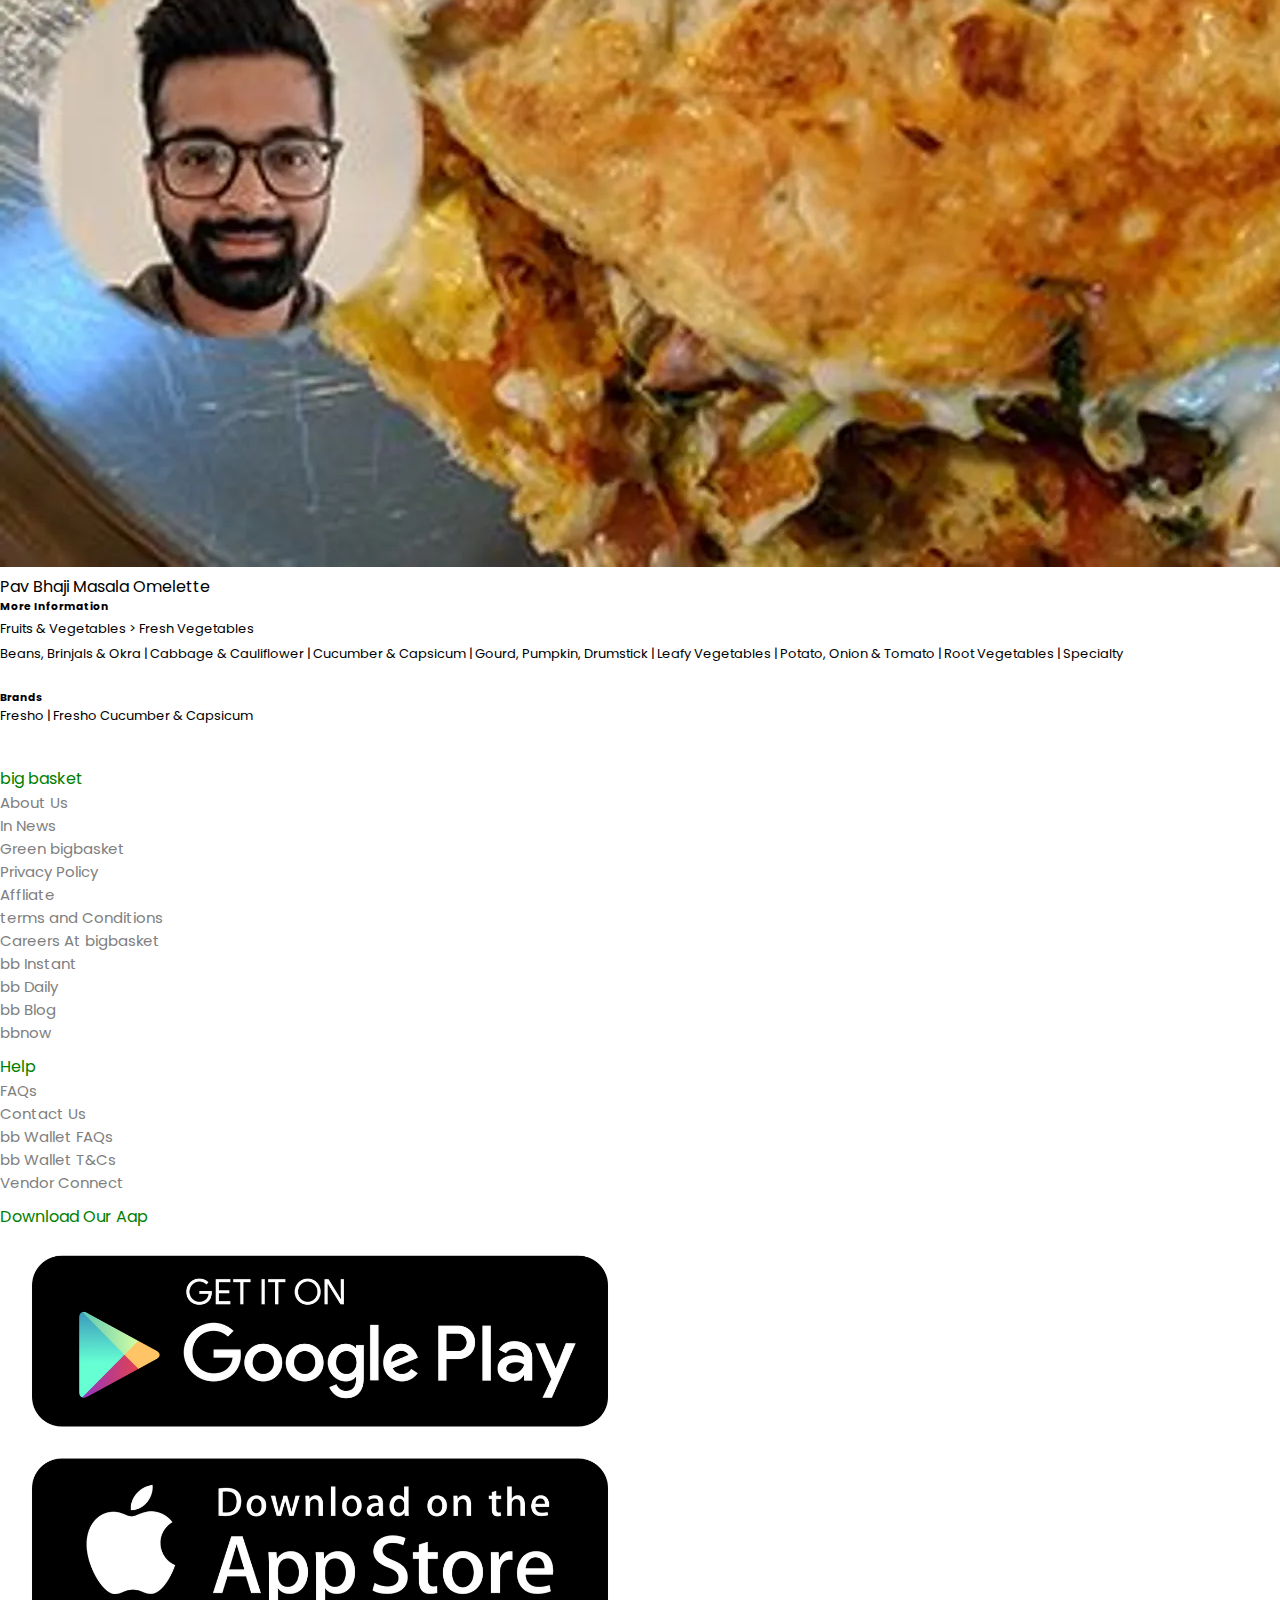
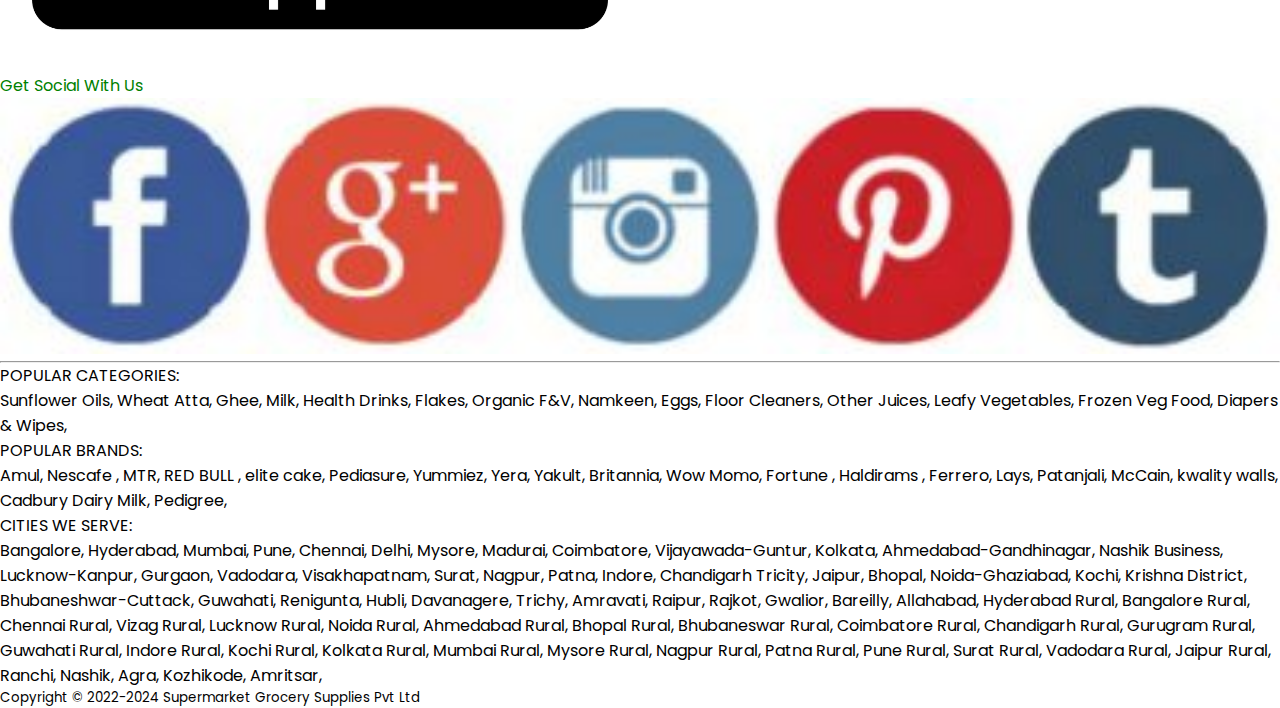
<file: product.html>
<!DOCTYPE html>
<html lang="en">

<head>
    <meta charset="UTF-8">
    <meta http-equiv="X-UA-Compatible" content="IE=edge">
    <meta name="viewport" content="width=device-width, initial-scale=1.0">
    <title>Product</title>

    <link rel="stylesheet" href="style.css">
    <link href='https://fonts.googleapis.com/css?family=Poppins' rel='stylesheet'>
    <link rel="stylesheet" href="https://cdnjs.cloudflare.com/ajax/libs/font-awesome/4.7.0/css/font-awesome.min.css">
    <!-- Bootstrap 5 -->
    <link href="https://cdn.jsdelivr.net/npm/bootstrap@5.3.0-alpha3/dist/css/bootstrap.min.css" rel="stylesheet"
        integrity="sha384-KK94CHFLLe+nY2dmCWGMq91rCGa5gtU4mk92HdvYe+M/SXH301p5ILy+dN9+nJOZ" crossorigin="anonymous">
    <script src="https://cdn.jsdelivr.net/npm/bootstrap@5.3.0-alpha3/dist/js/bootstrap.bundle.min.js"
        integrity="sha384-ENjdO4Dr2bkBIFxQpeoTz1HIcje39Wm4jDKdf19U8gI4ddQ3GYNS7NTKfAdVQSZe"
        crossorigin="anonymous"></script>
        <link rel="stylesheet" href="https://cdnjs.cloudflare.com/ajax/libs/font-awesome/4.7.0/css/font-awesome.min.css">

</head>

<body>
    <header class="bg-white">
        <div class="container top-head">
          <div><span><i class="fa fa-phone"></i></span> 1860 123 1000 </div>
          <div><span><i class="fa fa-map-marker"></i></span> 56004 Bangalore </div>
          <div><span><i class="fa fa-user"></i></span> <a href="login.html">Login/Sign Up</a> </div>
        </div>
        <div class="container bottom-head p-2">
          <div class=""><a href="index.html"><img src="images/big basket logo.png" alt=""></a></div>
          <div class="search-bar"><form action="">
            <input type="text" placeholder="Search.." name="search">
            <button type="submit"><i class="fa fa-search"></i></button>
          </form></div>
          <div class="shopping-basket bg-secondary bg-opacity-50 p-2">
            <span><i class="fa fa-shopping-basket text-danger"></i></span><span class="basket-text-end"> My basket</span>
          </div>
        </div>
      </header>
      <div class="header-mob">
        <div class="row text-center fs-2 text-white">
          <div class="col-3"><i class="fa fa-bars"></i></div>
          <div class="col-3"><i class="fa fa-user"></i></div>
          <div class="col-3"><i class="fa fa-map-marker"></i></div>
          <div class="col-3"><i class="fa fa-shopping-cart"></i></div>
        </div>
        <div class="search-bar1"><form action="">
          <input type="text" placeholder="Search.." name="search">
          <button type="submit"><i class="fa fa-search"></i></button>
        </form></div>
      </div>
    <div class="container">
        <div class="row py-3">
            <div class="col-lg-6 py-2">
                <img src="images/p1.webp" alt="" id="main_img" class="float-end rounded img-fluid pb-2" width="430">
                <img src="images/p1.webp" onclick="changeImage1()" width="80" class="rounded mb-2 product_img" alt="">
                <img src="images/p2.webp" onclick="changeImage2()" width="80" class="rounded mb-2 product_img" alt="">
                <img src="images/p3.webp" onclick="changeImage3()" width="80" class="rounded mb-2 product_img" alt="">
                <img src="images/p4.webp" onclick="changeImage4()" width="80" class="rounded mb-2 product_img" alt="">
                <img src="images/p5.webp" onclick="changeImage5()" width="80" class="rounded mb-2 product_img" alt="">
            </div>
            <div class="col-lg-6 py-2">
                <h6 class="fw-bold">Fresho Capsicum - Green (Loose), <span id="gram_id">500 g</span></h6>
                <span class="text-secondary">MRP: &#8377;<s id="original_price_id">13.16</s></span><br>
                <h6>Price: &#8377;<span id="discount_price_id">10</span> <span class="text-secondary">(&#8377;<span id="per_gram_id">0.02 / g</span>)</span></h6>
                <span class="text-success">You Save: <span id="percentage_off_id">24</span>% OFF</span><br>
                <span class="text-secondary">(inclusive of all taxes)</span><br><br>
                <button class="btn btn-danger btn-lg mb-1">Add to basket</button>&emsp;
                <button class="btn btn-light btn-lg"><i class="fa fa-bookmark-o"></i> Save for later</button><br><br>
                <span class="text-secondary"><i class='fa fa-truck'></i> Standard: Get it in 1 day</span><br><br>

                <span class="fw-bold">Pack size</span><br>
                <div class="d-grid gap-2">
                    <button class="btn text-start" type="button" onclick="changepack1()" id="pack1">
                        <div class="row">
                            <div class="col">
                                <h6 id="gram_id1">500 g</h6>
                            </div>
                            <div class="col">
                                <h6>&#8377;<span id="discount_price_id">10</span> <span class="text-secondary">(&#8377;0.02 / g)</span></h6>
                                <s class="text-secondary">&#8377; 13.16</s>&emsp;<span
                                    class="bg-success text-success bg-opacity-25 px-2">24% OFF</span>
                            </div>
                        </div>
                    </button>
                    <button class="btn text-start" type="button" onclick="changepack2()" id="pack2">
                        <div class="row">
                            <div class="col">
                                <h6>250 g</h6>
                            </div>
                            <div class="col">
                                <h6>&#8377;5 <span class="text-secondary">(&#8377;0.02 / g)</span></h6>
                                <s class="text-secondary">&#8377; 6.58</s>&emsp;<span
                                    class="bg-success text-success bg-opacity-25 px-2">24% OFF</span>
                            </div>
                        </div>
                    </button>
                    <button class="btn text-start" type="button" onclick="changepack3()"  id="pack3">
                        <div class="row">
                            <div class="col">
                                <h6>1 kg</h6>
                            </div>
                            <div class="col">
                                <h6>&#8377;19.5 <span class="text-secondary">(&#8377;19.5 / kg)</span></h6>
                                <s class="text-secondary">&#8377; 26.32</s>&emsp;<span
                                    class="bg-success text-success bg-opacity-25 px-2">26% OFF</span>
                            </div>
                        </div>
                    </button>
                </div>
            </div>
        </div>

        <hr />
        <div class="text-center fw-bold mt-3">Why choose Bigbasket?</div>
        <div class="row py-2 ">
            <div class="col mb-1">
                <div class="card text-center bg-light">
                    <div class="card-body">
                        <i class="fa fa-thermometer-full rounded-circle bg-white py-3 px-4"
                            aria-hidden="true"></i><br><br>
                        <span class="fw-bold">Quality</span><br>
                        You can trust
                    </div>
                </div>
            </div>
            <div class="col mb-1">
                <div class="card text-center bg-light">
                    <div class="card-body">
                        <i class="fa fa-clock-o rounded-circle bg-white py-3 px-4" aria-hidden="true"></i><br><br>
                        <span class="fw-bold">On time</span><br>
                        Guarantee
                    </div>
                </div>
            </div>
            <div class="col">
                <div class="card text-center bg-light">
                    <div class="card-body">
                        <i class="fa fa-truck rounded-circle bg-white py-3 px-4" aria-hidden="true"></i><br><br>
                        <span class="fw-bold">Free</span><br>
                        Delivery
                    </div>
                </div>
            </div>
            <div class="col">
                <div class="card text-center bg-light">
                    <div class="card-body">
                        <i class="fa fa-trash-o rounded-circle bg-white py-3 px-4" aria-hidden="true"></i><br><br>
                        <span class="fw-bold">Return Policy</span><br>
                        No Question asked
                    </div>
                </div>
            </div>
        </div>
        <hr />


        <h6 class="fw-bold mt-5 mb-4">Fresho Capsicum - Green (Loose)</h6>
        <div class="rounded border border-secondary p-1">
            <div class="accordion mb-3">
                <div class="accordion-item">
                    <h2 class="accordion-header">
                        <h6 class="fw-bold pt-2 ps-4">About the Product</h6>
                        <button class="accordion-button about_accordion-button text_13 bg-white" type="button"
                            data-bs-toggle="collapse" data-bs-target="#collapseOne" aria-expanded="true"
                            aria-controls="collapseOne">
                            &emsp;&#183;&emsp;Leaving a moderately pungent taste on the tongue, Green capsicums, also
                            known as green peppers
                            are bell shaped, medium-sized fruit pods.<br>
                            &emsp;&#183;&emsp;They have thick and shiny skin with a fleshy texture inside.
                        </button>
                    </h2>
                    <div id="collapseOne" class="accordion-collapse collapse show">
                        <div class="accordion-body">
                            <h6 class="text_13">Do not forget to check our delicious recipe -</h6>
                            <a href="https://www.bigbasket.com/cookbook/recipes/2031/capsicum-cheese-rings/" class="text_13 text-decoration-none">
                            recipes/ 2031/capsicum-cheese-rings/</a>
                        </div>
                    </div>
                </div>
            </div>

            <hr/>
            <div class="pt-2 ps-4 text_13">
                <h6 class="fw-bold">Benefits</h6>
                &emsp;&#183;&emsp;Green capsicums have powerful antioxidants and anti-inflammatory properties.<br>
                &emsp;&#183;&emsp;Rich in Vitamin A, B complex, C and phytonutrients. Relieves pain of bone disorders and has the capacity to relax the repirartory passage.
            </div>
            
            <hr/>
            <div class="accordion mb-3">
                <div class="accordion-item">
                    <h2 class="accordion-header">
                        <h6 class="fw-bold pt-2 ps-4">Storage and Uses</h6>
                        <button class="accordion-button about_accordion-button text_13 bg-white" type="button"
                            data-bs-toggle="collapse" data-bs-target="#collapseTwo" aria-expanded="true"
                            aria-controls="collapseTwo">
                            &emsp;&#183;&emsp;Store them in a cool, dry place away from direct sunlight. Keep capsicums dry as moisture makes them rot faster. Refrigerate the peppers unwashed, in a plastic bag and consume within a week. Resort to refrigeration only when they cannot be consumed immediately.
                        </button>
                    </h2>
                    <div id="collapseTwo" class="accordion-collapse collapse">
                        <div class="accordion-body">
                            <h6 class="text_13">&emsp;&#183;&emsp;Green bell peppers can be used for a wide variety of dishes due to its distinct flavour and scent. Can be grilled,roasted, baked and sauteed. Widely used in salads, pastas, pizzas, pepper sauce and even for flavouring curries.</h6>
                        </div>
                    </div>
                </div>
            </div>

            <hr/>
            <div class="accordion mb-3">
                <div class="accordion-item">
                    <h2 class="accordion-header">
                        <h6 class="fw-bold pt-2 ps-4">Other Product Info</h6>
                        <button class="accordion-button about_accordion-button text_13 bg-white" type="button"
                            data-bs-toggle="collapse" data-bs-target="#collapseThree" aria-expanded="true"
                            aria-controls="collapseThree">
                            EAN Code: 6900001<br>
                            Sourced & Marketed by: Supermarket Grocery Supplies Pvt. Ltd, No. 7, Service Road, Off 100 Feet Road Indiranagar Landmark: Above HDFC Bank Bangalore, Karnataka 560071
                        </button>
                    </h2>
                    <div id="collapseThree" class="accordion-collapse collapse">
                        <div class="accordion-body">
                            <h6 class="text_13">Country of Origin: India<br>
                                Best before 3 days from delivery date<br>
                                For Queries/Feedback/Complaints, Contact our Customer Care Executive at: Phone: 1860 123 1000 | Address: Innovative Retail Concepts Private Limited, No.18, 2nd & 3rd Floor, 80 Feet Main Road, Koramangala 4th Block, Bangalore - 560034 | Email: customerservice@bigbasket.com</h6>
                        </div>
                    </div>
                </div>
            </div>
        </div>


        <h6 class="fw-bold mt-5">Rating and Reviews</h6>
        <div class="text-center rounded border border-secondary">
            <img src="images/rating.png" alt="" width="400">
        </div>
        <div class="bg-light rounded p-4 mt-5">
            <h6 class="fw-bold">Frequently Bought Together</h6>
            <hr/>
            <h6 class="fw-bold mt-4">Similar Products</h6>
        </div>
        
        <div class="text-center m-5">
            <h6 class="fw-bold">You may like to view more in</h6>
            <button class="btn border border-dark rounded-pill px-3 mb-1">COUNTRY OF ORIGIN : India ></button>&emsp;
            <button class="btn border border-dark rounded-pill px-3">FOOD PREFERENCE : Vegetarian ></button>
        </div>

        <h6 class="fw-bold">Recipes</h6>
        <div class="text_13 mb-3">Have a look at what you can make with this item</div>
        <div class="row text-center">
            <div class="col mb-3">
                <div class="card" style="width: 25rem;">
                    <img src="images/recipe1.webp" class="card-img-top mb-1" alt="...">
                    <div class="card-body">
                        <p class="card-text">Cheesy Potato Lollipops</p>
                    </div>
                </div>
            </div>
            <div class="col mb-3">
                <div class="card " style="width: 25rem;">
                    <img src="images/recipe2.webp" class="card-img-top mb-1" alt="...">
                    <div class="card-body">
                        <p class="card-text">Paneer Capsicum Fry</p>
                    </div>
                </div>
            </div>
            <div class="col mb-3">
                <div class="card" style="width: 25rem;">
                    <img src="images/recipe3.webp" class="card-img-top mb-1" alt="...">
                    <div class="card-body">
                        <p class="card-text">Pav Bhaji Masala Omelette</p>
                    </div>
                </div>
            </div>
        </div>

        <h6 class="fw-bold mt-5">More Information</h6>
        <span class="text_13 fw-bold">Fruits & Vegetables > Fresh Vegetables</span><br>
        <span class="text_13">Beans, Brinjals & Okra | Cabbage & Cauliflower | Cucumber & Capsicum | Gourd, Pumpkin, Drumstick | Leafy Vegetables | Potato, Onion & Tomato | Root Vegetables | Specialty</span><br><br>
        <h6 class="fw-bold">Brands</h6>
        <div class="text_13 mb-5">Fresho | Fresho Cucumber & Capsicum</div>
    </div>
    <div class="container mt-4">
        <div class="row footer-cols">
          <div class="col-md-3">
            <p>big basket</p>
            <ul>
              <li><a href="about.html">About Us</a></li>
              <li><a href="#">In News</a></li>
              <li><a href="green_basket.html">Green bigbasket</a></li>
              <li><a href="#">Privacy Policy</a></li>
              <li><a href="#">Affliate</a></li>
              <li><a href="#">terms and Conditions</a></li>
              <li><a href="#">Careers At bigbasket</a></li>
              <li><a href="#">bb Instant</a></li>
              <li><a href="#">bb Daily</a></li>
              <li><a href="#">bb Blog</a></li>
              <li><a href="#">bbnow</a></li>
            </ul>
  
          </div>
          <div class="col-md-3">
            <p>Help</p>
            <ul>
              <li><a href="#">FAQs</a></li>
              <li><a href="contact.html">Contact Us</a></li>
              <li><a href="#">bb Wallet FAQs</a></li>
              <li><a href="#">bb Wallet T&Cs</a></li>
              <li><a href="#">Vendor Connect</a></li>
            </ul>
  
          </div>
          <div class="col-md-3">
            <p>Download Our Aap</p>
            <img src="images/store-icon.png" alt="" style="width: 50%;">
          </div>
          <div class="col-md-3">
            <p>Get Social With Us</p>
            <img src="images/social-media-icons.jpg" alt="" style="width: 100%;">
  
          </div>
        </div>
      </div>
      </div>
      <hr>
      <div class="container">
        <div class="row">
          <div class="col-md-2 text-success">POPULAR CATEGORIES:</div>
          <div class="col-md-10">
            Sunflower Oils, Wheat Atta, Ghee, Milk, Health Drinks, Flakes, Organic F&V, Namkeen, Eggs, Floor Cleaners, Other Juices, Leafy Vegetables, Frozen Veg Food, Diapers & Wipes,</div>
        </div>
        <div class="row">
          <div class="col-md-2 text-success">POPULAR BRANDS:</div>
          <div class="col-md-10">
            Amul, Nescafe , MTR, RED BULL , elite cake, Pediasure, Yummiez, Yera, Yakult, Britannia, Wow Momo, Fortune , Haldirams , Ferrero, Lays, Patanjali, McCain, kwality walls, Cadbury Dairy Milk, Pedigree,</div>
        </div>
        <div class="row">
          <div class="col-md-2 text-success">CITIES WE SERVE:</div>
          <div class="col-md-10">
            Bangalore, Hyderabad, Mumbai, Pune, Chennai, Delhi, Mysore, Madurai, Coimbatore, Vijayawada-Guntur, Kolkata, Ahmedabad-Gandhinagar, Nashik Business, Lucknow-Kanpur, Gurgaon, Vadodara, Visakhapatnam, Surat, Nagpur, Patna, Indore, Chandigarh Tricity, Jaipur, Bhopal, Noida-Ghaziabad, Kochi, Krishna District, Bhubaneshwar-Cuttack, Guwahati, Renigunta, Hubli, Davanagere, Trichy, Amravati, Raipur, Rajkot, Gwalior, Bareilly, Allahabad, Hyderabad Rural, Bangalore Rural, Chennai Rural, Vizag Rural, Lucknow Rural, Noida Rural, Ahmedabad Rural, Bhopal Rural, Bhubaneswar Rural, Coimbatore Rural, Chandigarh Rural, Gurugram Rural, Guwahati Rural, Indore Rural, Kochi Rural, Kolkata Rural, Mumbai Rural, Mysore Rural, Nagpur Rural, Patna Rural, Pune Rural, Surat Rural, Vadodara Rural, Jaipur Rural, Ranchi, Nashik, Agra, Kozhikode, Amritsar, </div>
        </div>
      </div>
      <div class="bg-light mt-4 p-2"><small><div class="container">Copyright © 2022-2024 Supermarket Grocery Supplies Pvt Ltd</div></small></div>
      

    <script>
        var main_img=document.getElementById("main_img");
        function changeImage1() 
        {
            main_img.src = 'images/p1.webp';
        }
        function changeImage2() 
        {
            main_img.src = 'images/p2.webp';
        }
        function changeImage3() 
        {
            main_img.src = 'images/p3.webp';
        }
        function changeImage4() 
        {
            main_img.src = 'images/p4.webp';
        }
        function changeImage5() 
        {
            main_img.src = 'images/p5.webp';
        }

        var gram=document.getElementById("gram_id");
        var per_gram=document.getElementById("per_gram_id");
        var original_price=document.getElementById("original_price_id");
        var discount_price=document.getElementById("discount_price_id");
        var percentage_off=document.getElementById("percentage_off_id");

        var pack1=document.getElementById("pack1");
        var pack2=document.getElementById("pack2");
        var pack3=document.getElementById("pack3");

        function changepack1()
        {
            pack1.style.borderColor="green";
            pack2.style.borderColor="black";
            pack3.style.borderColor="black";
            gram.innerHTML="500 g";
            per_gram.innerHTML="0.02 / g";
            original_price.innerHTML="13.16";
            discount_price.innerHTML="10";
            percentage_off.innerHTML="24";
        }
        function changepack2()
        {
            pack2.style.borderColor="green";
            pack1.style.borderColor="black";
            pack3.style.borderColor="black";
            gram.innerHTML="250 g";
            per_gram.innerHTML="0.02 / g";
            original_price.innerHTML="6.58";
            discount_price.innerHTML="5";
            percentage_off.innerHTML="24";
        }
        function changepack3()
        {
            pack3.style.borderColor="green";
            pack1.style.borderColor="black";
            pack2.style.borderColor="black";
            gram.innerHTML="1 kg";
            per_gram.innerHTML="19.5 / kg";
            original_price.innerHTML="26.32";
            discount_price.innerHTML="19.5";
            percentage_off.innerHTML="26";
        }
    </script>
</body>
</html>
</file>
<file: style.css>
*{
    font-family: poppins;
    margin: 0px;
    padding: 0px;
}

header{
    display: block;
}

/* top head */
.top-head{
    display: flex;
    justify-content: end;
    font-size: 14px;
}
.top-head div{
    padding-left: 10px;
    color: gray;
}
.top-head div a{
    text-decoration: none;
    color: gray;
}

/* bottom head */
.bottom-head div img{
    width: 30%;
}
.bottom-head{
    width: 100%;
    display: flex;
    justify-content: space-between;
}
.bottom-head .fa-shopping-basket{
    font-size: 30px;
}
.search-bar{
    padding: 10px;
    margin-left: -200px;
}
.search-bar input{
    width: 500px;
    height: 35px;
    padding-left: 5px;
}
.search-bar button{
    height: 35px;
    padding: 0 10px;
    margin-left: -6px;
    border: 0.5px solid gray;
    background-color:rgba(83, 130, 13, 0.577);
}

/* header mmobile */
.header-mob{
    background-color: rgba(83, 130, 13, 0.577);
    display: none;
    
}
.search-bar1{
    padding: 2px;
}
.search-bar1 input{
    width: 380px;
    height: 35px;
    padding-left: 5px;
}
.search-bar1 button{
    height: 35px;
    padding: 0 10px;
    margin-left: -6px;
    border: 0.5px solid gray;
    background-color:rgba(83, 130, 13, 0.577);
}

@media (max-width: 480px) {
.header-mob{
        display: block;
  }
  header{
    display: none;
}
}



.bg-img img{
    background-size: cover;
    width: 100%;
}

/* top stripe start */
.scroll-side{
    text-align: center;
    overflow-y:scroll; 
    white-space: nowrap;
}
.scroll-side::-webkit-scrollbar {
    display: none;
}
.scroll-side {
    -ms-overflow-style: none;  /* IE and Edge */
    scrollbar-width: none;  /* Firefox */
  }

.scroll-side button{
    white-space: pre-wrap;
}
/* top stripe end */

.bank-offer{
    margin-bottom: 10px;
}
.bank-offer img{
    width: 100%;
}


.about p,li{
    font-size: 15px;
}
.footer-cols{
    padding-top: 30px;
}
.footer-cols p{
    color: green;
    padding-top: 10px;
}
.footer-cols ul{
    margin: 0;
    padding: 0;
    border: none;
    list-style-type: none;
    
}
.footer-cols a{
    text-decoration: none;
    color: gray;
}

/* sam codes*/
.text_13{
    font-size: 13px !important;
}
.text_12{
    font-size: 12px !important;
}

/* About us */
.about_accordion-button:focus {
    box-shadow: none !important;
    border-color: rgba(146, 146, 146, 0.977) !important;
}
.about_accordion{
    border-bottom:1px solid #a9a9a9 !important;
    border-left:1px solid #a9a9a9 !important;
    border-right:1px solid #a9a9a9 !important;
}
.about_accordion-body{
    border:1px solid #a9a9a9 !important;
}
.product_description{
    font-size: 12px;
}
.order_step_description{
    font-size: 13px;
}


/* Contact us */

.listing{
    list-style: none;
}


/* product */
.icon_setting{
    border-radius: 50%;
    height:80px;
    width:80px;
}
.product_img:hover{
    border: 1px solid #0fa30d;
}
#pack1,#pack2,#pack3{
    border:2px solid black;
}


/* green basket */
.green_basket_img{
    display: block;
    margin-left: auto;
    margin-right: auto;
    border-radius:10px;
}


/* my smart basket */
.my-smart-basket{
    position: relative;
}
.my-smart-basket .offer{
    padding: 5px;
    text-align: right;
    font-size: 12px;
    width: 100%;
    height: 25px;
    box-shadow: rgba(0, 0, 0, 0.24) 0px 3px 8px;
}
.my-smart-basket .img{
    width: 100%;
    height: 200px;
    margin-top: 5px;
    position: relative;
}
.my-smart-basket .img img{
    position: absolute;
    margin: auto;
    top: 0;
    bottom: 0;
    left: 0;
    right: 0;
    
}

.slide .t1{
    font-size: 10px;
}
.slide .t2{
    font-size: 15px;
    margin-top: -20px;
}
.slide select{
    width: 100%;
    font-size: 13px;
}
.slide .delivery-data{
    background-color: lightgrey;
    padding: 5px;
}
.slide .t1 .rs{
font-size: 15px;
}
.delivery-time{
    display: flex;
    margin-top: -13px;
}
.delivery-time i{
    padding-right: 5px;
    font-size: 20px;
}
.cart-btn{
    display: flex;
}
.cart-btn div{
    width: 30px;   
}
.cart-btn input{
    width: 50px;
    text-align: center;
    border-radius: 5px;
}
.cart-btn button{
    width: 100px;
    margin-right: 10px;
    font-size: 13px;
    border: none;
    background-color: yellow;
    border-radius: 5px;
}
.cart-btn label{
    background-color:transparent;
    border: 1px solid lightgray;
    font-size: 13px;
}
 .slider {
	 display: flex;
	 height: 100%;
	 max-height: auto;
	 overflow-y: hidden;
	 overflow-x: scroll !important;
	 transform: scroll(calc(var(--i,0)/var(--n)*-100%));
	 scroll-behavior: smooth;
}
 .slider::-webkit-scrollbar {
	 height: 5px;
	 width: 150px;
	 display: none;
}
 .slider::-webkit-scrollbar-track {
	 background: transparent;
}
 .slider::-webkit-scrollbar-thumb {
	 background: #888;
}
 .slider::-webkit-scrollbar-thumb:hover {
	 background: #555;
}
 .slide {
	position: relative;
    margin: 10px;
    border: 0.5px solid lightgray;
    padding: 5px;
   
}
 .slide div{
	 width: 227px;
	 cursor: pointer;
}

.control-prev-btn {
    background-color: white;
    height: 50px;
    width: 30px;
    text-align: center;
    position: absolute;
    margin: auto;
    top: 0;
    bottom: 0;
    left: 10;
    cursor: pointer;
    padding: 2px;
    border: 0.5px solid lightgray;
    color: lightgray;
    font-size: 30px;
}
.control-next-btn {
    background-color: white;
    height: 50px;
    width: 30px;
    text-align: center;
    position: absolute;
    margin: auto;
    top: 0;
    bottom: 0;
    right: 0;
    cursor: pointer;
    padding: 2px;
    border: 0.5px solid lightgray;
    color: lightgray;
    font-size: 30px;
}


 @media only screen and (max-width: 420px) {
	 .slider {
		 padding: 0;
	}
	 .slide {
		 padding: 16px 10px;
	}
	 .slide img {
		 margin: 0;
	}
	 .control-prev-btn {
		 top: 37%;
	}
	 .control-next-btn {
		 top: 37%;
	}
}
 
/* brand store */
.brand-store{
    text-align: center;
    overflow-y:scroll; 
    white-space: nowrap;
}
.brand-store::-webkit-scrollbar {
    display: none;
}
.brand-store {
    -ms-overflow-style: none;  /* IE and Edge */
    scrollbar-width: none;  /* Firefox */
  }

.brand-store img{
    width: 200px;
    margin: 2px;
    border: 1px solid lightgray;
    font-size: 18px;
    font-weight: 700;
    background-color: lightgrey;
    white-space: pre-wrap;
}

/* top-offer start */
.top-offer img{
    width: 100%;
    cursor: pointer;
}
/* top-offer end */
</file>
